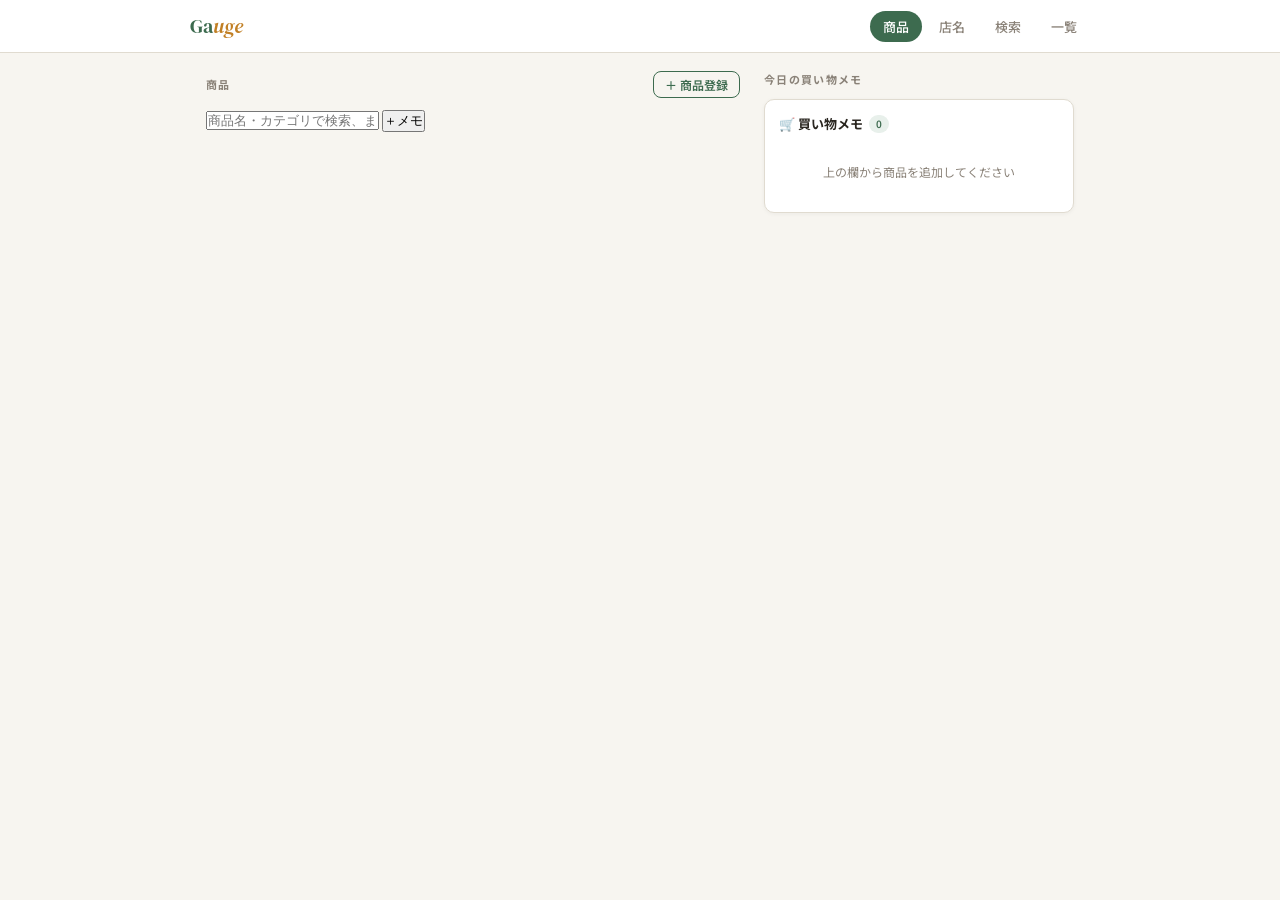
<file: index.html>
<!DOCTYPE html>
<html lang="ja">
<head>
<meta charset="UTF-8">
<meta name="viewport" content="width=device-width, initial-scale=1.0">
<title>Gauge</title>
<link rel="preconnect" href="https://fonts.googleapis.com">
<link href="https://fonts.googleapis.com/css2?family=Noto+Sans+JP:wght@300;400;500;700&family=DM+Serif+Display:ital@0;1&display=swap" rel="stylesheet">
<style>
:root {
  --bg:#f7f5f0; --surface:#fff; --surface2:#f0ede6; --border:#e0dbd0;
  --text:#2a2620; --text-sub:#5a564f; --text-muted:#8a8278;
  --accent:#3d6b4f; --accent-light:#e8f0eb;
  --accent2:#c17f24; --accent2-light:#fdf3e3;
  --danger:#c04040; --star-on:#e8a020;
  --radius:10px; --shadow:0 2px 12px rgba(42,38,32,.08); --shadow-sm:0 1px 4px rgba(42,38,32,.05);
}
*{box-sizing:border-box;margin:0;padding:0}
body{font-family:'Noto Sans JP',sans-serif;background:var(--bg);color:var(--text);min-height:100vh;font-size:14px;line-height:1.6}

/* HEADER */
.app-header{background:var(--surface);border-bottom:1px solid var(--border);position:sticky;top:0;z-index:100;padding:0 16px}
.header-inner{max-width:900px;margin:0 auto;display:flex;align-items:center;justify-content:space-between;height:52px}
.app-logo{font-family:'DM Serif Display',serif;font-size:20px;color:var(--accent)}
.app-logo span{color:var(--accent2);font-style:italic}
nav{display:flex;gap:4px}
.nav-btn{border:none;background:none;padding:6px 13px;border-radius:20px;font-family:'Noto Sans JP',sans-serif;font-size:13px;font-weight:500;color:var(--text-muted);cursor:pointer;transition:all .2s;white-space:nowrap}
.nav-btn:hover{color:var(--accent);background:var(--accent-light)}
.nav-btn.active{background:var(--accent);color:#fff}

/* LAYOUT */
.main{max-width:900px;margin:0 auto;padding:18px 16px 80px}
.page{display:none}.page.active{display:block}
.page-head{display:flex;align-items:center;justify-content:space-between;margin-bottom:10px}
.section-label{font-size:11px;font-weight:700;letter-spacing:.12em;text-transform:uppercase;color:var(--text-muted)}

/* SELECT */
.select-wrap{position:relative;margin-bottom:14px}
.select-wrap select{width:100%;appearance:none;background:var(--surface);border:1.5px solid var(--border);border-radius:var(--radius);padding:11px 38px 11px 14px;font-family:'Noto Sans JP',sans-serif;font-size:14px;color:var(--text);cursor:pointer;box-shadow:var(--shadow-sm);transition:border-color .2s}
.select-wrap select:focus{outline:none;border-color:var(--accent)}
.select-wrap::after{content:'▾';position:absolute;right:13px;top:50%;transform:translateY(-50%);pointer-events:none;color:var(--text-muted);font-size:13px}

/* === 全ページ共通アイテム行 === */
.item-list{display:flex;flex-direction:column;gap:6px;margin-bottom:20px}
.item-row{background:var(--surface);border:1px solid var(--border);border-radius:var(--radius);padding:10px 10px 10px 10px;display:flex;align-items:center;gap:8px;box-shadow:var(--shadow-sm);cursor:pointer;transition:box-shadow .18s,transform .12s;position:relative}
.item-row:hover{box-shadow:var(--shadow);transform:translateY(-1px)}
.item-row:active{transform:translateY(0);opacity:.9}
.item-row.best-row{border-color:var(--accent)}

/* 星 */
.star-btn{background:none;border:none;font-size:15px;cursor:pointer;padding:2px;line-height:1;color:#ccc;transition:color .15s,transform .15s;flex-shrink:0}
.star-btn:hover{transform:scale(1.2)}
.star-btn.on{color:var(--star-on)}

/* 商品情報 */
.item-info{flex:1;min-width:0}
.item-name{font-size:13px;font-weight:500;color:var(--text);line-height:1.35;overflow:hidden;display:-webkit-box;-webkit-line-clamp:2;-webkit-box-orient:vertical;word-break:break-all}
.item-sub{font-size:11px;color:var(--text-muted);margin-top:1px;display:flex;align-items:center;gap:6px;flex-wrap:wrap}
.item-badges{margin-top:2px;display:flex;gap:4px;flex-wrap:wrap}

/* 価格ブロック（右） */
.item-price-block{text-align:right;flex-shrink:0;display:flex;flex-direction:column;align-items:flex-end;gap:1px}
.item-price-main{font-size:16px;font-weight:700;color:var(--text);letter-spacing:-.01em}
.item-price-sub{font-size:11px;color:var(--text-muted)}

/* バッジ */
.best-badge{font-size:10px;font-weight:700;background:var(--accent);color:#fff;padding:1px 6px;border-radius:6px;white-space:nowrap}
.deal-badge{font-size:10px;font-weight:600;background:var(--accent2-light);color:var(--accent2);padding:1px 6px;border-radius:6px;white-space:nowrap}
.cat-badge{font-size:10px;background:var(--surface2);color:var(--text-muted);padding:1px 6px;border-radius:6px}

/* メモ追加ボタン */
.memo-add-btn{background:none;border:1px solid var(--border);border-radius:5px;padding:2px 7px;font-family:'Noto Sans JP',sans-serif;font-size:10px;color:var(--accent);cursor:pointer;flex-shrink:0;transition:background .15s,border-color .15s;white-space:nowrap}
.memo-add-btn:hover{background:var(--accent-light);border-color:var(--accent)}
.memo-add-btn:active{background:var(--accent);color:#fff}

/* 矢印 */
.item-arrow{font-size:13px;color:var(--border);flex-shrink:0}

/* カテゴリ区切り */
.cat-divider{font-size:10px;font-weight:700;letter-spacing:.1em;text-transform:uppercase;color:var(--text-muted);padding:10px 0 4px;border-bottom:1px solid var(--border);margin-bottom:2px}

/* EMPTY */
.empty-state{text-align:center;padding:48px 16px;color:var(--text-muted)}
.empty-state .icon{font-size:30px;margin-bottom:8px}
.empty-state p{font-size:13px}

/* === 商品ページ 2カラム === */
@media(min-width:700px){
  .product-page-layout{display:grid;grid-template-columns:1fr 310px;gap:24px;align-items:start}
  .memo-sticky{position:sticky;top:70px}
}
@media(max-width:699px){
  .product-page-layout{display:block}
  .products-block{margin-bottom:24px}
}

/* 登録ボタン */
.add-product-btn{background:none;border:1.5px solid var(--accent);border-radius:8px;padding:4px 11px;font-family:'Noto Sans JP',sans-serif;font-size:12px;font-weight:600;color:var(--accent);cursor:pointer;transition:background .15s,color .15s;white-space:nowrap}
.add-product-btn:hover{background:var(--accent);color:#fff}

/* === 買い物メモ === */
.memo-section{background:var(--surface);border:1px solid var(--border);border-radius:var(--radius);padding:14px;box-shadow:var(--shadow-sm)}
.memo-header{display:flex;align-items:center;justify-content:space-between;margin-bottom:12px}
.memo-title{font-size:13px;font-weight:700;display:flex;align-items:center;gap:6px}
.memo-count{font-size:10px;background:var(--accent-light);color:var(--accent);padding:1px 7px;border-radius:10px;font-weight:600}
.autocomplete-wrap{position:relative;margin-bottom:10px}
.memo-input-row{display:flex;flex-direction:column;gap:7px}
@media(min-width:480px){.memo-input-row{flex-direction:row}}
.memo-input{flex:1;border:1.5px solid var(--border);border-radius:8px;padding:9px 11px;font-family:'Noto Sans JP',sans-serif;font-size:14px;background:var(--bg);color:var(--text);transition:border-color .2s}
.memo-input:focus{outline:none;border-color:var(--accent)}
.add-btn{background:var(--accent);color:#fff;border:none;border-radius:8px;padding:9px 16px;font-family:'Noto Sans JP',sans-serif;font-size:13px;font-weight:700;cursor:pointer;white-space:nowrap;transition:opacity .2s}
.add-btn:hover{opacity:.88}
.suggestions{position:absolute;top:calc(100% + 4px);left:0;right:0;background:var(--surface);border:1.5px solid var(--accent);border-radius:10px;box-shadow:var(--shadow);z-index:50;max-height:200px;overflow-y:auto;display:none}
.suggestions.open{display:block}
.suggestion-item{padding:8px 13px;cursor:pointer;font-size:13px;border-bottom:1px solid var(--border);display:flex;align-items:center;justify-content:space-between;transition:background .1s}
.suggestion-item:last-child{border-bottom:none}
.suggestion-item:hover{background:var(--accent-light)}
.suggestion-item.new-item{color:var(--accent2);font-weight:600}
.suggestion-store{font-size:11px;color:var(--text-muted)}
.memo-list{display:flex;flex-direction:column;gap:5px}
.memo-item{display:flex;align-items:center;gap:9px;padding:7px 9px;border-radius:7px;background:var(--bg);transition:opacity .2s}
.memo-item.checked{opacity:.45}
.memo-check{width:17px;height:17px;accent-color:var(--accent);cursor:pointer;flex-shrink:0}
.memo-item-body{flex:1;min-width:0}
.memo-item-name{font-size:13px;line-height:1.3}
.memo-item.checked .memo-item-name{text-decoration:line-through;color:var(--text-muted)}
.memo-item-detail{font-size:11px;color:var(--text-muted);display:flex;gap:6px;align-items:center;margin-top:1px}
.memo-item-store{overflow:hidden;text-overflow:ellipsis;white-space:nowrap;max-width:100px}
.memo-item-price{color:var(--text-sub);flex-shrink:0}
.delete-btn{background:none;border:none;cursor:pointer;color:var(--text-muted);font-size:14px;padding:2px 4px;border-radius:4px;transition:color .15s,background .15s;line-height:1;flex-shrink:0}
.delete-btn:hover{color:var(--danger);background:#ffeaea}
/* 合計金額 */
.memo-total{margin-top:10px;padding:8px 10px;border-radius:7px;background:var(--accent-light);display:flex;align-items:center;justify-content:space-between}
.memo-total-label{font-size:11px;font-weight:700;color:var(--accent);letter-spacing:.06em}
.memo-total-amount{font-size:15px;font-weight:700;color:var(--accent)}
.memo-total-unknown{font-size:10px;color:var(--text-muted);margin-left:4px;font-weight:400}
.suggestions::-webkit-scrollbar{width:5px}
.suggestions::-webkit-scrollbar-thumb{background:var(--border);border-radius:3px}

/* 検索 */
.search-wrap{position:relative;margin-bottom:14px}
.search-icon{position:absolute;left:13px;top:50%;transform:translateY(-50%);color:var(--text-muted);font-size:14px;pointer-events:none}
.search-input{width:100%;border:1.5px solid var(--border);border-radius:var(--radius);padding:11px 13px 11px 36px;font-family:'Noto Sans JP',sans-serif;font-size:14px;background:var(--surface);color:var(--text);box-shadow:var(--shadow-sm);transition:border-color .2s}
.search-input:focus{outline:none;border-color:var(--accent)}

/* === MODAL === */
.modal-overlay{display:none;position:fixed;inset:0;background:rgba(42,38,32,.45);z-index:200;align-items:flex-end;justify-content:center}
.modal-overlay.open{display:flex}
.modal-sheet{background:var(--surface);border-radius:20px 20px 0 0;width:100%;max-width:560px;max-height:88vh;overflow-y:auto;padding:0 0 32px;animation:slideUp .22s ease}
@keyframes slideUp{from{transform:translateY(36px);opacity:0}to{transform:translateY(0);opacity:1}}
.modal-handle{width:34px;height:4px;background:var(--border);border-radius:2px;margin:11px auto 14px}
.modal-header{padding:0 18px 11px;border-bottom:1px solid var(--border);display:flex;align-items:center;justify-content:space-between}
.modal-title{font-size:14px;font-weight:700}
.modal-close{background:none;border:none;font-size:18px;color:var(--text-muted);cursor:pointer;padding:4px 7px;border-radius:6px;transition:background .15s}
.modal-close:hover{background:var(--surface2)}
.modal-body{padding:14px 18px}
.modal-badge-row{display:flex;gap:5px;margin-bottom:12px;flex-wrap:wrap}
/* 詳細グリッド */
.modal-detail-grid{display:grid;grid-template-columns:auto 1fr;gap:0;margin-bottom:4px}
.mdg-label{font-size:11px;font-weight:700;color:var(--text-muted);letter-spacing:.06em;padding:7px 14px 7px 0;border-bottom:1px solid var(--border);white-space:nowrap}
.mdg-value{font-size:14px;padding:7px 0;border-bottom:1px solid var(--border)}
.mdg-price{font-size:20px;font-weight:700;color:var(--text)}
.modal-actions{padding:14px 18px 0;display:flex;gap:9px}
.btn-edit{flex:1;background:var(--accent);color:#fff;border:none;border-radius:10px;padding:11px;font-family:'Noto Sans JP',sans-serif;font-size:13px;font-weight:700;cursor:pointer;transition:opacity .2s}
.btn-edit:hover{opacity:.88}
.btn-delete{background:none;border:1.5px solid var(--border);border-radius:10px;padding:11px 14px;font-family:'Noto Sans JP',sans-serif;font-size:12px;color:var(--danger);cursor:pointer;transition:border-color .2s,background .2s}
.btn-delete:hover{border-color:var(--danger);background:#fff0f0}
/* 編集 */
.edit-panel{display:none;padding:0 18px}
.edit-panel.open{display:block}
.edit-field{margin-bottom:11px}
.edit-label{font-size:11px;font-weight:700;color:var(--text-muted);letter-spacing:.06em;margin-bottom:4px;display:block}
.edit-input{width:100%;border:1.5px solid var(--border);border-radius:8px;padding:8px 11px;font-family:'Noto Sans JP',sans-serif;font-size:14px;color:var(--text);background:var(--bg);transition:border-color .2s}
.edit-input:focus{outline:none;border-color:var(--accent)}
.edit-input-row{display:flex;gap:7px}
.edit-input-row .edit-input{flex:1}
.edit-input-unit{width:60px;border:1.5px solid var(--border);border-radius:8px;padding:8px 9px;font-family:'Noto Sans JP',sans-serif;font-size:14px;color:var(--text);background:var(--bg)}
.edit-btn-row{display:flex;gap:7px;margin-top:14px}
.btn-save{flex:1;background:var(--accent);color:#fff;border:none;border-radius:10px;padding:10px;font-family:'Noto Sans JP',sans-serif;font-size:13px;font-weight:700;cursor:pointer;transition:opacity .2s}
.btn-save:hover{opacity:.88}
.btn-cancel-edit{background:none;border:1.5px solid var(--border);border-radius:10px;padding:10px 14px;font-family:'Noto Sans JP',sans-serif;font-size:12px;color:var(--text-muted);cursor:pointer;transition:border-color .2s}
.btn-cancel-edit:hover{border-color:var(--accent);color:var(--accent)}
/* 登録モーダル */
.add-modal-overlay{display:none;position:fixed;inset:0;background:rgba(42,38,32,.45);z-index:300;align-items:flex-end;justify-content:center}
.add-modal-overlay.open{display:flex}
.add-modal-sheet{background:var(--surface);border-radius:20px 20px 0 0;width:100%;max-width:560px;max-height:88vh;overflow-y:auto;padding:0 0 32px;animation:slideUp .22s ease}
.add-modal-handle{width:34px;height:4px;background:var(--border);border-radius:2px;margin:11px auto 14px}
.add-modal-header{padding:0 18px 11px;border-bottom:1px solid var(--border);display:flex;align-items:center;justify-content:space-between}
.add-modal-body{padding:14px 18px 0}
.add-btn-row{display:flex;gap:7px;margin-top:14px}
</style>
</head>
<body>

<header class="app-header">
  <div class="header-inner">
    <div class="app-logo">Ga<span>uge</span></div>
    <nav>
      <button class="nav-btn active" onclick="showPage('products')">商品</button>
      <button class="nav-btn" onclick="showPage('stores')">店名</button>
      <button class="nav-btn" onclick="showPage('search')">検索</button>
      <button class="nav-btn" onclick="showPage('all')">一覧</button>
    </nav>
  </div>
</header>

<main class="main">

  <!-- 商品ページ -->
  <div class="page active" id="page-products">
    <div class="product-page-layout">
      <div class="products-block">
        <div class="page-head">
          <div class="section-label">商品</div>
          <button class="add-product-btn" onclick="openAddModal()">＋ 商品登録</button>
        </div>
        <!-- ★ 一本化入力欄 -->
        <div class="product-search-wrap" id="product-search-wrap">
          <div class="product-search-inner">
            <input
              type="text"
              class="product-search-input"
              id="product-search-input"
              placeholder="商品名・カテゴリで検索、またはメモに追加…"
              autocomplete="off"
              oninput="onProductSearch()"
              onfocus="onProductSearchFocus()"
              onkeydown="onProductSearchKeydown(event)"
            >
            <button class="memo-quick-btn" onclick="addSearchInputToMemo()" title="入力中の文字をメモへ追加">＋メモ</button>
          </div>
          <div class="product-suggestions" id="product-suggestions"></div>
        </div>
        <!-- 選択中カテゴリ表示 -->
        <div class="product-selected-cat" id="product-selected-cat" style="display:none">
          <span id="product-selected-cat-label"></span>
          <button class="cat-clear-btn" onclick="clearProductSelection()">✕ クリア</button>
        </div>
        <div id="product-comparison"></div>
      </div>
      <div class="memo-sticky">
        <div class="section-label" style="margin-bottom:10px">今日の買い物メモ</div>
        <div class="memo-section">
          <div class="memo-header">
            <div class="memo-title">🛒 買い物メモ <span class="memo-count" id="memo-count">0</span></div>
          </div>
          <div class="memo-list" id="memo-list"></div>
        </div>
      </div>
    </div>
  </div>

  <!-- 店名ページ -->
  <div class="page" id="page-stores">
    <div class="section-label" style="margin-bottom:10px">店名</div>
    <div class="select-wrap">
      <select id="store-select" onchange="renderStoreProducts()">
        <option value="">店名を選択してください</option>
      </select>
    </div>
    <div id="store-products"></div>
  </div>

  <!-- 検索ページ -->
  <div class="page" id="page-search">
    <div class="section-label" style="margin-bottom:10px">検索</div>
    <div class="search-wrap">
      <span class="search-icon">🔍</span>
      <input type="text" class="search-input" placeholder="商品名・店名・カテゴリ・メモで検索…" oninput="renderSearch(this.value)">
    </div>
    <div id="search-results"></div>
  </div>

  <!-- 一覧ページ -->
  <div class="page" id="page-all">
    <div class="section-label" style="margin-bottom:10px">商品一覧</div>
    <div id="all-products"></div>
  </div>

</main>

<!-- 詳細/編集モーダル -->
<div class="modal-overlay" id="modal-overlay" onclick="if(event.target===this)closeModal()">
  <div class="modal-sheet">
    <div class="modal-handle"></div>
    <div id="modal-detail">
      <div class="modal-header">
        <div class="modal-title" id="modal-name"></div>
        <button class="modal-close" onclick="closeModal()">✕</button>
      </div>
      <div class="modal-body">
        <div class="modal-badge-row" id="modal-badges"></div>
        <div class="modal-detail-grid" id="modal-grid"></div>
      </div>
      <div class="modal-actions">
        <button class="btn-edit" onclick="openEditPanel()">✏️ 編集</button>
        <button class="btn-delete" onclick="deleteItem()">削除</button>
      </div>
    </div>
    <div class="edit-panel" id="edit-panel">
      <div class="modal-header" style="margin-bottom:0">
        <div class="modal-title">編集</div>
        <button class="modal-close" onclick="closeModal()">✕</button>
      </div>
      <div style="height:12px"></div>
      <div class="edit-field"><label class="edit-label">商品名</label><input type="text" class="edit-input" id="edit-name"></div>
      <div class="edit-field"><label class="edit-label">カテゴリ</label><input type="text" class="edit-input" id="edit-cat"></div>
      <div class="edit-field"><label class="edit-label">店名</label><input type="text" class="edit-input" id="edit-store"></div>
      <div class="edit-field"><label class="edit-label">価格（円）</label><input type="number" class="edit-input" id="edit-price"></div>
      <div class="edit-field">
        <label class="edit-label">量・単位</label>
        <div class="edit-input-row">
          <input type="number" class="edit-input" id="edit-amount" placeholder="例: 250">
          <input type="text" class="edit-input-unit" id="edit-unit" placeholder="g">
        </div>
      </div>
      <div class="edit-field"><label class="edit-label">メモ</label><input type="text" class="edit-input" id="edit-memo" placeholder="任意"></div>
      <div class="edit-btn-row">
        <button class="btn-save" onclick="saveEdit()">✔ 更新</button>
        <button class="btn-cancel-edit" onclick="cancelEdit()">キャンセル</button>
      </div>
      <div style="height:8px"></div>
    </div>
  </div>
</div>

<!-- 商品登録モーダル -->
<div class="add-modal-overlay" id="add-modal-overlay" onclick="if(event.target===this)closeAddModal()">
  <div class="add-modal-sheet">
    <div class="add-modal-handle"></div>
    <div class="add-modal-header">
      <div class="modal-title">＋ 商品登録</div>
      <button class="modal-close" onclick="closeAddModal()">✕</button>
    </div>
    <div class="add-modal-body">
      <div class="edit-field"><label class="edit-label">商品名 <span style="color:var(--danger)">*</span></label><input type="text" class="edit-input" id="add-name" placeholder="例: 国産木綿豆腐"></div>
      <div class="edit-field"><label class="edit-label">カテゴリ <span style="color:var(--danger)">*</span></label><input type="text" class="edit-input" id="add-cat" placeholder="例: 豆腐" list="cat-list"><datalist id="cat-list"></datalist></div>
      <div class="edit-field"><label class="edit-label">店名 <span style="color:var(--danger)">*</span></label><input type="text" class="edit-input" id="add-store" placeholder="例: マックスバリュ" list="store-list"><datalist id="store-list"></datalist></div>
      <div class="edit-field"><label class="edit-label">価格（円） <span style="color:var(--danger)">*</span></label><input type="number" class="edit-input" id="add-price" placeholder="例: 88"></div>
      <div class="edit-field">
        <label class="edit-label">量・単位</label>
        <div class="edit-input-row">
          <input type="number" class="edit-input" id="add-amount" placeholder="例: 450">
          <input type="text" class="edit-input-unit" id="add-unit" placeholder="g">
        </div>
      </div>
      <div class="edit-field"><label class="edit-label">メモ</label><input type="text" class="edit-input" id="add-memo" placeholder="任意"></div>
      <div class="add-btn-row">
        <button class="btn-save" onclick="saveNewProduct()">✔ 登録</button>
        <button class="btn-cancel-edit" onclick="closeAddModal()">キャンセル</button>
      </div>
      <div style="height:8px"></div>
    </div>
  </div>
</div>

<script>
// =====================
// DATA（最新72件）
// =====================
const rawData = [
  {fav:true, name:"五目野菜炒めセット",store:"セブン",cat:"カット野菜",price:128,amount:260,unit:"g",memo:"少し量が多い"},
  {fav:false,name:"ニラもやし炒め",store:"ファミマ",cat:"カット野菜",price:116,amount:225,unit:"g",memo:"ポイントがたまる"},
  {fav:false,name:"まいたけ",store:"マックスバリュ",cat:"きのこ",price:82,amount:1,unit:"個",memo:""},
  {fav:true, name:"北海道産ゆきほまれ 絹豆腐",store:"マックスバリュ",cat:"豆腐",price:117,amount:450,unit:"g",memo:""},
  {fav:false,name:"国産木綿豆腐",store:"セブン",cat:"豆腐",price:128,amount:450,unit:"g",memo:""},
  {fav:false,name:"カナダorアメリカ産 木綿豆腐",store:"マックスバリュ",cat:"豆腐",price:88,amount:450,unit:"g",memo:""},
  {fav:false,name:"カナダorアメリカ産 木綿豆腐",store:"ファミマ",cat:"豆腐",price:128,amount:450,unit:"g",memo:""},
  {fav:false,name:"卵",store:"マックスバリュ",cat:"卵",price:258,amount:10,unit:"個",memo:""},
  {fav:false,name:"チェダースライスチーズ 12枚",store:"マックスバリュ",cat:"チーズ",price:279,amount:12,unit:"個",memo:""},
  {fav:false,name:"小岩井 生乳100%ヨーグルト",store:"マックスバリュ",cat:"ヨーグルト",price:300,amount:400,unit:"g",memo:""},
  {fav:false,name:"ママー 早ゆでスパ1.6mm",store:"マックスバリュ",cat:"パスタ",price:322,amount:500,unit:"g",memo:""},
  {fav:true, name:"そば",store:"マックスバリュ",cat:"そば",price:246,amount:400,unit:"g",memo:""},
  {fav:false,name:"そば",store:"ファミマ",cat:"そば",price:248,amount:300,unit:"g",memo:""},
  {fav:false,name:"麵上手 名古屋風きしめん 2袋",store:"マックスバリュ",cat:"きしめん",price:192,amount:2,unit:"個",memo:""},
  {fav:true, name:"玄米 新潟県産こしいぶき 2kg 令和7年産",store:"Amazon",cat:"米",price:1609,amount:2000,unit:"g",memo:""},
  {fav:false,name:"パールライス 秋田県産 玄米 あきたこまち 2kg",store:"Amazon",cat:"米",price:1757,amount:2000,unit:"g",memo:""},
  {fav:false,name:"パールライス 新潟県産 玄米 コシヒカリ 2kg",store:"Amazon",cat:"米",price:1891,amount:2000,unit:"g",memo:""},
  {fav:false,name:"ミツハシ 【玄米】 美食玄米 900g ( 岩手県産 ひとめぼれ 使用 )",store:"Amazon",cat:"米",price:1300,amount:900,unit:"g",memo:""},
  {fav:true, name:"もち",store:"マックスバリュ",cat:"米",price:645,amount:700,unit:"g",memo:""},
  {fav:true, name:"素焼きミックスナッツ",store:"ファミマ",cat:"ナッツ",price:398,amount:70,unit:"g",memo:""},
  {fav:false,name:"ナチュラルナッツ 個包装 7袋",store:"スギ薬局",cat:"ナッツ",price:429,amount:70,unit:"g",memo:""},
  {fav:false,name:"すりごま",store:"スギ薬局",cat:"ごま",price:127,amount:55,unit:"g",memo:""},
  {fav:true, name:"あおさ",store:"スギ薬局",cat:"海藻類",price:127,amount:8,unit:"g",memo:""},
  {fav:false,name:"三重県産あおさのり",store:"マックスバリュ",cat:"海藻類",price:429,amount:15,unit:"g",memo:""},
  {fav:false,name:"ママー パスタキッチン カルボナーラ",store:"マックスバリュ",cat:"パスタソース",price:158,amount:1,unit:"袋",memo:"湯せん"},
  {fav:false,name:"コロッケ（小）2個",store:"マックスバリュ",cat:"惣菜",price:128,amount:2,unit:"個",memo:""},
  {fav:false,name:"牛乳と卵のエクレア",store:"マックスバリュ",cat:"チルド菓子",price:88,amount:55,unit:"g",memo:""},
  {fav:false,name:"シュークリーム",store:"スギ薬局",cat:"チルド菓子",price:105,amount:1,unit:"個",memo:""},
  {fav:true, name:"ネスカフェ ゴールドブレンド カフェインレス(40杯分) 瓶",store:"Amazon",cat:"カフェインレスコーヒー",price:1219,amount:80,unit:"g",memo:""},
  {fav:false,name:"ネスカフェ ゴールドブレンド カフェインレス(40杯分) 瓶",store:"スギ薬局",cat:"カフェインレスコーヒー",price:1382,amount:80,unit:"g",memo:""},
  {fav:true, name:"ネスカフェ ゴールドブレンド カフェインレス スティック 14P(2g/P)",store:"スギ薬局",cat:"カフェインレスコーヒー",price:527,amount:14,unit:"個",memo:""},
  {fav:false,name:"ネスカフェ ゴールドブレンド カフェインレス スティック 14P(2g/P) ×2箱",store:"Amazon",cat:"カフェインレスコーヒー",price:1188,amount:28,unit:"個",memo:""},
  {fav:true, name:"ネスレ ふわラテ 香るミルクティー 26P",store:"Amazon",cat:"スティック飲料",price:519,amount:26,unit:"本",memo:""},
  {fav:false,name:"ネスレ ふわラテ 香るミルクティー 26P",store:"スギ薬局",cat:"スティック飲料",price:537,amount:26,unit:"本",memo:""},
  {fav:true, name:"ネスレ ふわラテ ミルクココア 20P",store:"マックスバリュ",cat:"スティック飲料",price:516,amount:20,unit:"本",memo:""},
  {fav:false,name:"ネスレ ふわラテ ミルクココア 20P",store:"スギ薬局",cat:"スティック飲料",price:537,amount:20,unit:"本",memo:""},
  {fav:true, name:"ネスカフェ ふわラテ ほっこりカフェインレス 20P",store:"スギ薬局",cat:"スティック飲料",price:537,amount:20,unit:"本",memo:""},
  {fav:true, name:"七味唐辛子",store:"Can★Do",cat:"調味料",price:108,amount:15,unit:"g",memo:""},
  {fav:false,name:"七味唐辛子",store:"スギ薬局",cat:"調味料",price:159,amount:15,unit:"g",memo:""},
  {fav:true, name:"DHC 亜鉛 60日 60粒 3袋セット",store:"Amazon",cat:"サプリ",price:1340,amount:180,unit:"個",memo:""},
  {fav:false,name:"DHC 亜鉛 60日 60粒",store:"コクミン薬局",cat:"サプリ",price:507,amount:60,unit:"個",memo:""},
  {fav:true, name:"マツキヨ葉酸サプリ",store:"マツキヨ",cat:"サプリ",price:430,amount:90,unit:"個",memo:""},
  {fav:true, name:"ココナッツサブレ",store:"コクミン薬局",cat:"お菓子",price:137,amount:16,unit:"個",memo:""},
  {fav:false,name:"ココナッツサブレ",store:"マックスバリュ",cat:"お菓子",price:149,amount:16,unit:"個",memo:""},
  {fav:true, name:"レモンパック",store:"ダイコクドラッグ",cat:"お菓子",price:159,amount:16,unit:"個",memo:""},
  {fav:true, name:"チョイス",store:"コクミン薬局",cat:"お菓子",price:170,amount:14,unit:"個",memo:""},
  {fav:true, name:"マカダミアチョコ",store:"コクミン薬局",cat:"お菓子",price:257,amount:9,unit:"個",memo:""},
  {fav:false,name:"マカダミアチョコ",store:"マックスバリュ",cat:"お菓子",price:300,amount:9,unit:"個",memo:""},
  {fav:false,name:"厚切りポテトピザ",store:"マックスバリュ",cat:"ポテトチップス",price:117,amount:60,unit:"g",memo:""},
  {fav:true, name:"サッポロポテトバーベQ",store:"コクミン薬局",cat:"お菓子",price:117,amount:72,unit:"g",memo:""},
  {fav:false,name:"クリスプチョコ",store:"コクミン薬局",cat:"お菓子",price:203,amount:1,unit:"個",memo:""},
  {fav:false,name:"カインズ UVスプレー SPF50+ PA++++ 250g",store:"カインズ",cat:"日焼け止め",price:980,amount:250,unit:"g",memo:"手で塗らなくていい"},
  {fav:true, name:"SKIN AQUA トーンアップ 日焼け止め ラベンダー SPF50+",store:"Amazon",cat:"日焼け止め",price:600,amount:80,unit:"ml",memo:"香りがいい"},
  {fav:false,name:"セザンヌ 皮脂テカリ防止下地 ライトブルー",store:"Amazon",cat:"日焼け止め",price:660,amount:30,unit:"ml",memo:""},
  {fav:false,name:"UZU アイオープニングライナー ブラウンブラック",store:"Amazon",cat:"アイライナー",price:1100,amount:1,unit:"本",memo:"出にくい時がある"},
  {fav:true, name:"KATE スーパーシャープライナーEX4.0 BK-1 セット",store:"マツキヨ",cat:"アイライナー",price:1430,amount:1,unit:"本",memo:"細く書きやすい"},
  {fav:false,name:"KATE(ケイト) スーパーシャープライナーEX4.0 BK-1",store:"Amazon",cat:"アイライナー",price:1430,amount:1,unit:"本",memo:"インクが出すぎるときがある"},
  {fav:false,name:"セザンヌ グロウコートマスカラ 01 シアーブラック",store:"Amazon",cat:"マスカラ",price:660,amount:1,unit:"本",memo:""},
  {fav:false,name:"MAYBELLINE マスカラ ラッシュニスタ N 01 ブラック",store:"Amazon",cat:"マスカラ",price:1370,amount:1,unit:"本",memo:""},
  {fav:false,name:"Milk Touch マスカラ ブラック お湯落ち",store:"Amazon",cat:"マスカラ",price:1628,amount:1,unit:"本",memo:"下睫毛にとても良い。少しダマになりやすい。"},
  {fav:false,name:"rom&nd HAN ALL BROW CARA(02 マイルドウッディー)",store:"Amazon",cat:"眉マスカラ",price:1210,amount:1,unit:"本",memo:""},
  {fav:false,name:"ヴァセリン アドバンスドリペア ボディローション 600ml",store:"Amazon",cat:"ボディローション",price:1339,amount:600,unit:"ml",memo:""},
  {fav:false,name:"ヴァセリン アドバンスドリペア ボディローション 400ml",store:"Amazon",cat:"ボディローション",price:918,amount:400,unit:"ml",memo:""},
  {fav:false,name:"Dr.Scholl 靴専用 瞬間消臭×抗菌・防カビ 48時間消臭効果持続",store:"Amazon",cat:"靴スプレー",price:745,amount:150,unit:"ml",memo:""},
  {fav:true, name:"ナプキン 16個入り",store:"スギ薬局",cat:"生理用品",price:437,amount:16,unit:"個",memo:""},
  {fav:false,name:"ナプキン 16個入り",store:"マツキヨ",cat:"生理用品",price:570,amount:16,unit:"個",memo:""},
  {fav:false,name:"キレイスタイル おりものシート",store:"マツキヨ",cat:"おりものシート",price:283,amount:72,unit:"個",memo:""},
  {fav:true, name:"目薬",store:"コクミン薬局",cat:"目薬",price:217,amount:1,unit:"個",memo:""},
  {fav:true, name:"サロンドプロ 無香料 早染めクリーム 6",store:"Amazon",cat:"カラー剤",price:578,amount:1,unit:"個",memo:""},
  {fav:false,name:"サロンドプロ 無香料 早染めクリーム 6",store:"ダイコクドラッグ",cat:"カラー剤",price:636,amount:1,unit:"個",memo:""},
  {fav:false,name:"ヘアカット・ヘアカラー・白髪染め",store:"little×RINNE",cat:"美容",price:7900,amount:1,unit:"回",memo:""},
  {fav:false,name:"フット ネイルケア フットバス＋角質除去＋保湿トリートメント",store:"リッシュ トロワ",cat:"美容",price:2200,amount:1,unit:"回",memo:""},
];

// =====================
// HELPERS
// =====================
function calcUnitPrice(d){
  if(d.price==null||!d.amount||d.amount===0)return null;
  return d.price/d.amount;
}
rawData.forEach(d=>{d.unitPrice=calcUnitPrice(d);});
function fmtUP(d){const up=d.unitPrice;if(!up)return null;if(['g','ml'].includes(d.unit))return(up*100).toFixed(1)+'円/100'+d.unit;return up.toFixed(1)+'円/'+d.unit;}
function fmtAmt(d){return d.amount+d.unit;}
function esc(s){return String(s).replace(/'/g,"\'");}
function getMinMax(cat){const items=rawData.filter(x=>x.cat===cat&&x.unitPrice!=null);if(!items.length)return{minUP:null,maxUP:null};return{minUP:Math.min(...items.map(x=>x.unitPrice)),maxUP:Math.max(...items.map(x=>x.unitPrice))};}

// =====================
// ★ お気に入り共通
// =====================
function toggleFavByKey(name,store){
  rawData.filter(x=>x.name===name&&x.store===store).forEach(x=>{x.fav=!x.fav;});
  refreshCurrentPage();
}
function refreshCurrentPage(){
  const id=document.querySelector('.page.active').id;
  if(id==='page-products')renderProductComparison();
  if(id==='page-stores')renderStoreProducts();
  if(id==='page-all')renderAllProducts();
}

// =====================
// 全ページ共通カード
// =====================
function buildRow(d,mode,minUP,maxUP){
  const isBest=d.unitPrice!=null&&d.unitPrice===minUP&&minUP!==maxUP;
  const dealPct=(isBest&&maxUP)?Math.round((1-minUP/maxUP)*100):0;
  const up=fmtUP(d);
  let badges='';
  if(isBest)badges+=`<span class="best-badge">✦ 最安</span>`;
  if(dealPct>0)badges+=`<span class="deal-badge">▼${dealPct}%</span>`;
  let sub=`<span>${d.store}</span>`;
  if(up)sub+=`<span>${up}</span>`;
  if(d.memo)sub+=`<span style="color:var(--accent2)">📝</span>`;
  const memoBtn=mode==='product'
    ?`<button class="memo-add-btn" onclick="event.stopPropagation();addMemoItem('${esc(d.name)}','${esc(d.store)}',${d.price??'null'})" title="買い物メモへ追加">＋</button>`
    :'';
  return `<div class="item-row${isBest?' best-row':''}" onclick="openModal('${esc(d.name)}','${esc(d.store)}')">
    <button class="star-btn${d.fav?' on':''}" onclick="event.stopPropagation();toggleFavByKey('${esc(d.name)}','${esc(d.store)}')" title="お気に入り">${d.fav?'★':'☆'}</button>
    <div class="item-info">
      <div class="item-name">${d.name}</div>
      <div class="item-sub">${sub}</div>
      ${badges?`<div class="item-badges">${badges}</div>`:''}
    </div>
    <div class="item-price-block">
      <div class="item-price-main">${d.price!=null?d.price:'—'}<span style="font-size:11px;font-weight:400;color:var(--text-muted)">${d.price!=null?'円':''}</span></div>
      <div class="item-price-sub">${fmtAmt(d)}</div>
    </div>
    ${memoBtn}
    <span class="item-arrow">›</span>
  </div>`;
}

// =====================
// 商品ページ：一本化入力欄
// =====================
let psIdx=-1;
let currentCat=null;

function onProductSearchFocus(){
  showProductSuggestions(document.getElementById('product-search-input').value.trim());
}
function onProductSearch(){
  const q=document.getElementById('product-search-input').value.trim();
  showProductSuggestions(q);
  if(!q)clearProductSelection();
}

function showProductSuggestions(q){
  const box=document.getElementById('product-suggestions');
  const catSet=new Set(),nameSet=new Set();
  let catItems=[],nameItems=[];
  rawData.forEach(d=>{
    const mC=!q||d.cat.includes(q);
    const mN=!q||d.name.includes(q)||d.cat.includes(q);
    if(mC&&!catSet.has(d.cat)){catSet.add(d.cat);catItems.push(d);}
    if(mN&&!nameSet.has(d.name)){nameSet.add(d.name);nameItems.push(d);}
  });
  if(!q){catItems=catItems.slice(0,20);nameItems=[];}
  else{catItems=catItems.slice(0,5);nameItems=nameItems.slice(0,8);}

  let html='';
  if(catItems.length){
    if(q)html+=`<div class="ps-hint">カテゴリ</div>`;
    html+=catItems.map(d=>`<div class="ps-item" onclick="selectProductCat('${esc(d.cat)}')">`+
      `<span class="ps-item-name">${d.cat}</span>`+
      `<span class="ps-item-meta">${rawData.filter(x=>x.cat===d.cat).length}件</span></div>`).join('');
  }
  if(q&&nameItems.length){
    html+=`<div class="ps-hint">商品名</div>`;
    html+=nameItems.map(d=>`<div class="ps-item" onclick="selectProductName('${esc(d.name)}','${esc(d.store)}',${d.price??'null'})">`+
      `<span class="ps-item-name">${d.name}</span>`+
      `<span class="ps-item-meta">${d.store}${d.price!=null?' · '+d.price+'円':''}</span></div>`).join('');
  }
  if(q){
    html+=`<div class="ps-item" onclick="addFreeInputToMemo('${esc(q)}')">`+
      `<span class="ps-item-free">＋「${q}」を買い物メモへ追加</span></div>`;
  }
  if(!html)html='<div class="ps-hint">候補が見つかりません</div>';
  box.innerHTML=html;
  box.classList.add('open');
  psIdx=-1;
}

function selectProductCat(cat){
  currentCat=cat;
  document.getElementById('product-search-input').value='';
  document.getElementById('product-suggestions').classList.remove('open');
  document.getElementById('product-selected-cat-label').textContent=cat+' の比較';
  document.getElementById('product-selected-cat').style.display='flex';
  renderProductComparison();
}

function selectProductName(name,store,price){
  const hit=rawData.find(d=>d.name===name&&d.store===store);
  document.getElementById('product-search-input').value='';
  document.getElementById('product-suggestions').classList.remove('open');
  if(hit){
    currentCat=hit.cat;
    document.getElementById('product-selected-cat-label').textContent=hit.cat+' の比較';
    document.getElementById('product-selected-cat').style.display='flex';
    renderProductComparison();
  }
  addMemoItem(name,store,price);
}

function addFreeInputToMemo(text){
  document.getElementById('product-search-input').value='';
  document.getElementById('product-suggestions').classList.remove('open');
  addMemoItem(text,null,null);
}

function addSearchInputToMemo(){
  const val=document.getElementById('product-search-input').value.trim();
  if(!val)return;
  const hit=rawData.find(d=>d.name===val);
  addMemoItem(val,hit?hit.store:null,hit?hit.price:null);
  document.getElementById('product-search-input').value='';
  document.getElementById('product-suggestions').classList.remove('open');
}

function onProductSearchKeydown(e){
  const box=document.getElementById('product-suggestions');
  const items=box.querySelectorAll('.ps-item');
  if(e.key==='ArrowDown'){e.preventDefault();psIdx=Math.min(psIdx+1,items.length-1);items.forEach((el,i)=>el.classList.toggle('focused',i===psIdx));box.classList.add('open');}
  else if(e.key==='ArrowUp'){e.preventDefault();psIdx=Math.max(psIdx-1,0);items.forEach((el,i)=>el.classList.toggle('focused',i===psIdx));}
  else if(e.key==='Enter'){e.preventDefault();if(psIdx>=0&&items[psIdx])items[psIdx].click();else addSearchInputToMemo();}
  else if(e.key==='Escape'){box.classList.remove('open');}
}

document.addEventListener('click',e=>{
  if(!e.target.closest('#product-search-wrap'))
    document.getElementById('product-suggestions').classList.remove('open');
});

function clearProductSelection(){
  currentCat=null;
  document.getElementById('product-selected-cat').style.display='none';
  document.getElementById('product-comparison').innerHTML='';
}

function renderProductComparison(){
  const el=document.getElementById('product-comparison');
  if(!currentCat){el.innerHTML='';return;}
  const items=rawData.filter(d=>d.cat===currentCat);
  if(!items.length){el.innerHTML='<div class="empty-state"><div class="icon">📭</div><p>該当商品なし</p></div>';return;}
  const{minUP,maxUP}=getMinMax(currentCat);
  const sorted=[...items].sort((a,b)=>{if(a.unitPrice==null)return 1;if(b.unitPrice==null)return -1;return a.unitPrice-b.unitPrice;});
  el.innerHTML=`<div class="item-list">${sorted.map(d=>buildRow(d,'product',minUP,maxUP)).join('')}</div>`;
}

// =====================
// 店名ページ
// =====================
function initStoreSelect(){
  const sel=document.getElementById('store-select');
  if(sel.options.length>1)return;
  [...new Set(rawData.map(d=>d.store))].sort().forEach(s=>{const o=document.createElement('option');o.value=s;o.textContent=s;sel.appendChild(o);});
}
function renderStoreProducts(){
  const store=document.getElementById('store-select').value;
  const el=document.getElementById('store-products');
  if(!store){el.innerHTML='';return;}
  const items=rawData.filter(d=>d.store===store).sort((a,b)=>a.cat.localeCompare(b.cat,'ja')||(a.price??0)-(b.price??0));
  if(!items.length){el.innerHTML='<div class="empty-state"><div class="icon">📭</div><p>商品なし</p></div>';return;}
  let html='<div class="item-list">',lastCat=null;
  items.forEach(d=>{if(d.cat!==lastCat){html+=`<div class="cat-divider">${d.cat}</div>`;lastCat=d.cat;}const{minUP,maxUP}=getMinMax(d.cat);html+=buildRow(d,'other',minUP,maxUP);});
  el.innerHTML=html+'</div>';
}

// =====================
// 検索ページ
// =====================
function renderSearch(query){
  const el=document.getElementById('search-results');
  const q=query.trim().toLowerCase();
  if(!q){el.innerHTML='';return;}
  const results=rawData.filter(d=>d.name.toLowerCase().includes(q)||d.store.toLowerCase().includes(q)||d.cat.toLowerCase().includes(q)||(d.memo&&d.memo.toLowerCase().includes(q))).sort((a,b)=>a.cat.localeCompare(b.cat,'ja')||(a.price??0)-(b.price??0));
  if(!results.length){el.innerHTML=`<div class="empty-state"><div class="icon">🔍</div><p>「${query}」は見つかりません</p></div>`;return;}
  let html='<div class="item-list">',lastCat=null;
  results.forEach(d=>{if(d.cat!==lastCat){html+=`<div class="cat-divider">${d.cat}</div>`;lastCat=d.cat;}const{minUP,maxUP}=getMinMax(d.cat);html+=buildRow(d,'other',minUP,maxUP);});
  el.innerHTML=html+'</div>';
}

// =====================
// 一覧ページ
// =====================
function renderAllProducts(){
  const el=document.getElementById('all-products');
  const sorted=[...rawData].sort((a,b)=>a.cat.localeCompare(b.cat,'ja')||(a.price??0)-(b.price??0));
  let html='<div class="item-list">',lastCat=null;
  sorted.forEach(d=>{if(d.cat!==lastCat){html+=`<div class="cat-divider">${d.cat}</div>`;lastCat=d.cat;}const{minUP,maxUP}=getMinMax(d.cat);html+=buildRow(d,'other',minUP,maxUP);});
  el.innerHTML=html+'</div>';
}

// =====================
// ページ切替
// =====================
function showPage(name){
  document.querySelectorAll('.page').forEach(p=>p.classList.remove('active'));
  document.querySelectorAll('.nav-btn').forEach(b=>b.classList.remove('active'));
  document.getElementById('page-'+name).classList.add('active');
  document.querySelectorAll('.nav-btn')[{products:0,stores:1,search:2,all:3}[name]].classList.add('active');
  if(name==='stores')initStoreSelect();
  if(name==='all')renderAllProducts();
}

// =====================
// 詳細モーダル
// =====================
let modalItem=null;
function openModal(name,store){
  const d=rawData.find(x=>x.name===name&&x.store===store);
  if(!d)return;
  modalItem=d;
  document.getElementById('modal-name').textContent=d.name;
  const{minUP}=getMinMax(d.cat);
  const catCnt=rawData.filter(x=>x.cat===d.cat&&x.unitPrice!=null).length;
  const isBest=d.unitPrice!=null&&d.unitPrice===minUP&&catCnt>1;
  let badges=`<span class="cat-badge">${d.cat}</span>`;
  if(isBest)badges+=' <span class="best-badge">✦ 最安</span>';
  if(d.fav)badges+=` <span style="font-size:13px;color:var(--star-on)">★</span>`;
  document.getElementById('modal-badges').innerHTML=badges;
  const up=fmtUP(d);
  let grid=`<span class="mdg-label">販売価格</span><span class="mdg-value"><span class="mdg-price">${d.price!=null?d.price:'—'}</span>${d.price!=null?' <span style="font-size:13px;color:var(--text-muted)">円</span>':''}</span>`+
    `<span class="mdg-label">量</span><span class="mdg-value">${fmtAmt(d)}</span>`+
    `<span class="mdg-label">単価</span><span class="mdg-value">${up||'—'}</span>`+
    `<span class="mdg-label">店名</span><span class="mdg-value">${d.store}</span>`;
  if(d.memo)grid+=`<span class="mdg-label">メモ</span><span class="mdg-value">${d.memo}</span>`;
  document.getElementById('modal-grid').innerHTML=grid;
  document.getElementById('modal-detail').style.display='';
  document.getElementById('edit-panel').classList.remove('open');
  document.getElementById('modal-overlay').classList.add('open');
  document.body.style.overflow='hidden';
}
function closeModal(){document.getElementById('modal-overlay').classList.remove('open');document.body.style.overflow='';modalItem=null;}
function openEditPanel(){
  if(!modalItem)return;
  document.getElementById('edit-name').value=modalItem.name;
  document.getElementById('edit-cat').value=modalItem.cat;
  document.getElementById('edit-store').value=modalItem.store;
  document.getElementById('edit-price').value=modalItem.price??'';
  document.getElementById('edit-amount').value=modalItem.amount;
  document.getElementById('edit-unit').value=modalItem.unit;
  document.getElementById('edit-memo').value=modalItem.memo||'';
  document.getElementById('modal-detail').style.display='none';
  document.getElementById('edit-panel').classList.add('open');
}
function cancelEdit(){document.getElementById('modal-detail').style.display='';document.getElementById('edit-panel').classList.remove('open');}
function saveEdit(){
  if(!modalItem)return;
  modalItem.name=document.getElementById('edit-name').value.trim()||modalItem.name;
  modalItem.cat=document.getElementById('edit-cat').value.trim()||modalItem.cat;
  modalItem.store=document.getElementById('edit-store').value.trim()||modalItem.store;
  const pv=document.getElementById('edit-price').value;
  modalItem.price=pv===''?null:(parseFloat(pv)||modalItem.price);
  modalItem.amount=parseFloat(document.getElementById('edit-amount').value)||modalItem.amount;
  modalItem.unit=document.getElementById('edit-unit').value.trim()||modalItem.unit;
  modalItem.memo=document.getElementById('edit-memo').value.trim();
  modalItem.unitPrice=calcUnitPrice(modalItem);
  closeModal();refreshCurrentPage();
}
function deleteItem(){
  if(!modalItem)return;
  if(!confirm(`「${modalItem.name}」（${modalItem.store}）を削除しますか？`))return;
  rawData.splice(rawData.indexOf(modalItem),1);
  closeModal();refreshCurrentPage();
}

// =====================
// 商品登録
// =====================
function openAddModal(){
  document.getElementById('cat-list').innerHTML=[...new Set(rawData.map(d=>d.cat))].map(c=>`<option value="${c}">`).join('');
  document.getElementById('store-list').innerHTML=[...new Set(rawData.map(d=>d.store))].map(s=>`<option value="${s}">`).join('');
  ['add-name','add-cat','add-store','add-price','add-amount','add-memo'].forEach(id=>document.getElementById(id).value='');
  document.getElementById('add-unit').value='g';
  document.getElementById('add-modal-overlay').classList.add('open');
  document.body.style.overflow='hidden';
}
function closeAddModal(){document.getElementById('add-modal-overlay').classList.remove('open');document.body.style.overflow='';}
function saveNewProduct(){
  const name=document.getElementById('add-name').value.trim();
  const cat=document.getElementById('add-cat').value.trim();
  const store=document.getElementById('add-store').value.trim();
  const price=parseFloat(document.getElementById('add-price').value);
  if(!name||!cat||!store||isNaN(price)){alert('商品名・カテゴリ・店名・価格は必須です');return;}
  const amount=parseFloat(document.getElementById('add-amount').value)||1;
  const unit=document.getElementById('add-unit').value.trim()||'g';
  const memo=document.getElementById('add-memo').value.trim();
  const nd={fav:false,name,store,cat,price,amount,unit,memo,unitPrice:null};
  nd.unitPrice=calcUnitPrice(nd);rawData.push(nd);
  closeAddModal();
  selectProductCat(cat);
}

// =====================
// 買い物メモ（結果表示のみ）
// =====================
let memoItems=[];

function addMemoItem(text,store,price){
  if(!text)return;
  if(store===undefined||price===undefined){const hit=rawData.find(d=>d.name===text);store=hit?hit.store:null;price=hit?hit.price:null;}
  memoItems.push({text,store,price,checked:false,id:Date.now()+Math.random()});
  renderMemo();
}

function renderMemo(){
  const list=document.getElementById('memo-list');
  const count=document.getElementById('memo-count');
  count.textContent=memoItems.filter(m=>!m.checked).length;
  if(!memoItems.length){
    list.innerHTML='<div style="text-align:center;padding:16px 0;font-size:12px;color:var(--text-muted);">上の欄から商品を追加してください</div>';
    return;
  }
  const rows=memoItems.map(m=>{
    const storeHtml=m.store?`<span class="memo-item-store">${m.store}</span>`:'';
    const priceHtml=m.price!=null?`<span class="memo-item-price">${m.price}円</span>`:'';
    const sep=storeHtml&&priceHtml?'<span style="color:var(--border)">·</span>':'';
    const detailHtml=(storeHtml||priceHtml)?`<div class="memo-item-detail">${storeHtml}${sep}${priceHtml}</div>`:'';
    return `<div class="memo-item${m.checked?' checked':''}">
      <input type="checkbox" class="memo-check" ${m.checked?'checked':''} onchange="toggleMemo(${m.id})">
      <div class="memo-item-body"><div class="memo-item-name">${m.text}</div>${detailHtml}</div>
      <button class="delete-btn" onclick="deleteMemo(${m.id})" title="削除">✕</button>
    </div>`;
  }).join('');
  const priceItems=memoItems.filter(m=>!m.checked&&m.price!=null);
  const unknownCnt=memoItems.filter(m=>!m.checked&&m.price==null).length;
  const total=priceItems.reduce((s,m)=>s+m.price,0);
  const totalHtml=`<div class="memo-total"><span class="memo-total-label">合計金額</span><span><span class="memo-total-amount">${total.toLocaleString()}円</span>${unknownCnt>0?`<span class="memo-total-unknown">+不明 ${unknownCnt}件</span>`:''}</span></div>`;
  list.innerHTML=rows+totalHtml;
}

function toggleMemo(id){const m=memoItems.find(x=>x.id===id);if(m){m.checked=!m.checked;renderMemo();}}
function deleteMemo(id){memoItems=memoItems.filter(x=>x.id!==id);renderMemo();}

// INIT
renderMemo();
</script>
</body>
</html>
</file>
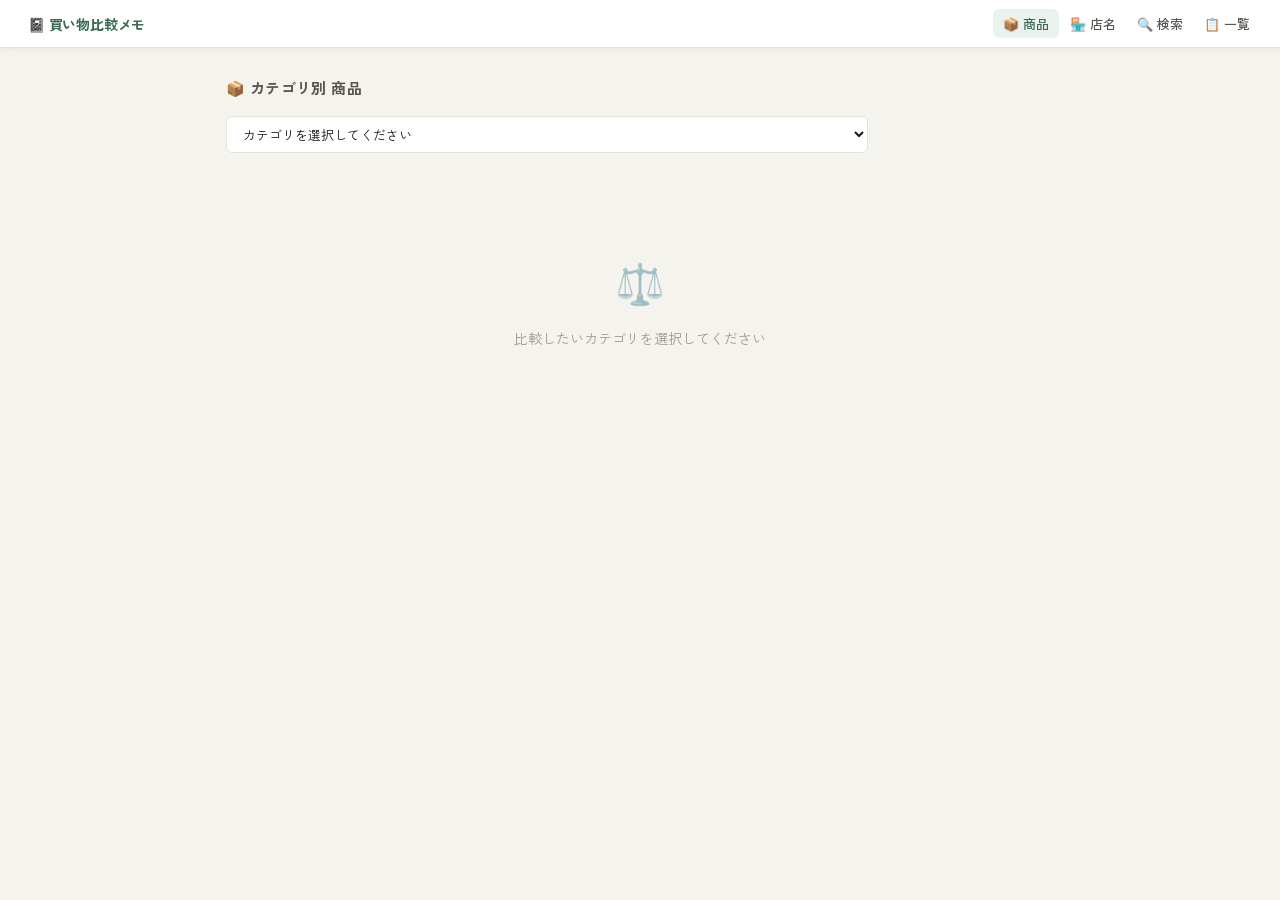
<file: kaimono-final/index.html>
<!DOCTYPE html>
<html lang="ja">
<head>
<meta charset="UTF-8">
<meta name="viewport" content="width=device-width, initial-scale=1.0">
<title>買い物比較メモ</title>
<style>
@import url('https://fonts.googleapis.com/css2?family=Zen+Kaku+Gothic+New:wght@300;400;500;700&family=DM+Mono:wght@400;500&display=swap');

/* ── 変数 ── */
:root {
  --bg:      #f5f3ee;
  --paper:   #ffffff;
  --paper2:  #faf9f6;
  --ink:     #1a1816;
  --ink2:    #58564f;
  --ink3:    #9c9a94;
  --rule:    #e6e3dc;
  --rule2:   #ccc9c0;
  --green:   #3a6b52;
  --green-l: #eaf2ed;
  --orange:  #b85c12;
  --orange-l:#fdf0e6;
  --blue:    #2c5f8a;
  --blue-l:  #e8f0f8;
  --purple:  #6b4c8a;
  --purple-l:#f2eef8;
  --red:     #a83228;
  --red-l:   #fbeae8;
  --mono:    'DM Mono', monospace;
  --sh:      0 1px 6px rgba(0,0,0,0.07);
  --sh2:     0 4px 20px rgba(0,0,0,0.11);
}
* { box-sizing: border-box; margin: 0; padding: 0; }
body {
  font-family: 'Zen Kaku Gothic New', sans-serif;
  background: var(--bg);
  color: var(--ink);
  font-size: 14px;
  line-height: 1.6;
  min-height: 100vh;
}

/* ── ヘッダー ── */
header {
  background: var(--paper);
  border-bottom: 1px solid var(--rule);
  padding: 0 20px;
  height: 48px;
  display: flex;
  align-items: center;
  justify-content: space-between;
  position: sticky;
  top: 0;
  z-index: 300;
  box-shadow: var(--sh);
}
.logo {
  font-size: 14px;
  font-weight: 700;
  color: var(--green);
  letter-spacing: -.2px;
  background: none;
  border: none;
  cursor: pointer;
  font-family: inherit;
  padding: 4px 8px;
  border-radius: 6px;
  transition: background .12s;
}
.logo:hover { background: var(--green-l); }
nav { display: flex; gap: 1px; }
.nb {
  padding: 5px 10px;
  border: none;
  background: none;
  border-radius: 6px;
  font-family: inherit;
  font-size: 13px;
  color: var(--ink2);
  cursor: pointer;
  transition: background .12s, color .12s;
  font-weight: 500;
  white-space: nowrap;
}
.nb:hover  { background: var(--bg); color: var(--ink); }
.nb.active { background: var(--green-l); color: var(--green); }

/* ── メインレイアウト ── */
main { max-width: 860px; margin: 0 auto; padding: 28px 16px 60px; }
.page { display: none; }
.page.active { display: block; }
.sec-title {
  font-size: 15px;
  font-weight: 700;
  color: var(--ink2);
  letter-spacing: .4px;
  margin-bottom: 16px;
  display: flex;
  align-items: center;
  gap: 7px;
}

/* ════════════════════════════════
   トップ（ホーム）画面
════════════════════════════════ */
.home-wrap {
  display: flex;
  flex-direction: column;
  align-items: center;
  padding-top: 64px;
  padding-bottom: 40px;
  gap: 0;
}
.home-title {
  font-size: 24px;
  font-weight: 700;
  color: var(--ink);
  letter-spacing: -.5px;
  margin-bottom: 8px;
  text-align: center;
}
.home-sub {
  font-size: 13px;
  color: var(--ink3);
  margin-bottom: 32px;
  text-align: center;
}
/* 検索バー */
.search-box {
  width: 100%;
  max-width: 540px;
  display: flex;
  gap: 0;
  border: 1.5px solid var(--rule2);
  border-radius: 10px;
  overflow: hidden;
  background: var(--paper);
  box-shadow: var(--sh2);
  transition: border-color .15s, box-shadow .15s;
  margin-bottom: 20px;
}
.search-box:focus-within {
  border-color: var(--green);
  box-shadow: 0 0 0 3px rgba(58,107,82,.1), var(--sh2);
}
.search-input {
  flex: 1;
  padding: 13px 18px;
  border: none;
  outline: none;
  font-family: inherit;
  font-size: 15px;
  color: var(--ink);
  background: transparent;
}
.search-input::placeholder { color: var(--ink3); }
.search-btn {
  padding: 0 20px;
  background: var(--green);
  color: #fff;
  border: none;
  font-family: inherit;
  font-size: 14px;
  font-weight: 700;
  cursor: pointer;
  transition: background .12s;
  white-space: nowrap;
}
.search-btn:hover { background: #2d5640; }

/* カテゴリチップ（控えめ） */
.home-chips {
  display: flex;
  flex-wrap: wrap;
  gap: 6px;
  justify-content: center;
  max-width: 540px;
}
.chip {
  padding: 4px 12px;
  border: 1px solid var(--rule2);
  border-radius: 20px;
  font-size: 12px;
  font-weight: 500;
  cursor: pointer;
  background: var(--paper);
  color: var(--ink3);
  font-family: inherit;
  transition: all .12s;
}
.chip:hover  { color: var(--ink); border-color: var(--rule2); }
.chip.active { background: var(--green-l); border-color: var(--green); color: var(--green); font-weight: 700; }

/* 件数などの小ヒント */
.home-hint {
  font-size: 12px;
  color: var(--ink3);
  margin-top: 28px;
  text-align: center;
}
.home-hint b { color: var(--ink2); }

/* ════════════════════════════════
   検索結果エリア（ホーム内）
════════════════════════════════ */
#home-result-area { margin-top: 32px; width: 100%; }

/* ════════════════════════════════
   今日の買い物リスト
════════════════════════════════ */
.shopping-list-wrap {
  width: 100%;
  max-width: 560px;
  margin: 32px auto 0;
}
.sl-header {
  display: flex;
  align-items: center;
  justify-content: space-between;
  margin-bottom: 10px;
}
.sl-title {
  font-size: 13px;
  font-weight: 700;
  color: var(--ink2);
  letter-spacing: .4px;
  text-transform: uppercase;
  display: flex;
  align-items: center;
  gap: 6px;
}
.sl-clear {
  background: none;
  border: none;
  font-size: 11px;
  color: var(--ink3);
  cursor: pointer;
  font-family: inherit;
  padding: 3px 6px;
  border-radius: 4px;
  transition: all .12s;
}
.sl-clear:hover { color: var(--red); background: var(--red-l); }

/* 入力行 */
.sl-input-row {
  display: flex;
  gap: 6px;
  margin-bottom: 10px;
}
.sl-text-input {
  flex: 1;
  padding: 8px 12px;
  border: 1px solid var(--rule);
  border-radius: 7px;
  font-family: inherit;
  font-size: 14px;
  color: var(--ink);
  background: var(--paper);
  outline: none;
  transition: border-color .12s;
}
.sl-text-input:focus { border-color: var(--green); box-shadow: 0 0 0 3px rgba(58,107,82,.08); }
.sl-add-btn {
  padding: 8px 14px;
  background: var(--green);
  color: #fff;
  border: none;
  border-radius: 7px;
  font-family: inherit;
  font-size: 13px;
  font-weight: 700;
  cursor: pointer;
  white-space: nowrap;
  transition: background .12s;
}
.sl-add-btn:hover { background: #2d5640; }

/* 登録済み商品から追加 */
.sl-from-items {
  margin-bottom: 10px;
}
.sl-from-select {
  width: 100%;
  padding: 8px 12px;
  border: 1px solid var(--rule);
  border-radius: 7px;
  font-family: inherit;
  font-size: 13px;
  color: var(--ink2);
  background: var(--paper);
  outline: none;
  cursor: pointer;
}
.sl-from-select:focus { border-color: var(--green); }

/* リスト本体 */
.sl-list {
  display: flex;
  flex-direction: column;
  gap: 0;
  background: var(--paper);
  border: 1px solid var(--rule);
  border-radius: 8px;
  overflow: hidden;
  box-shadow: var(--sh);
}
.sl-item {
  display: flex;
  align-items: center;
  gap: 10px;
  padding: 10px 14px;
  border-bottom: 1px solid var(--rule);
  transition: background .1s;
}
.sl-item:last-child { border-bottom: none; }
.sl-item.checked { background: var(--bg); }
.sl-check {
  width: 18px;
  height: 18px;
  border: 1.5px solid var(--rule2);
  border-radius: 4px;
  cursor: pointer;
  display: flex;
  align-items: center;
  justify-content: center;
  flex-shrink: 0;
  background: var(--paper);
  transition: all .12s;
  font-size: 12px;
}
.sl-check.checked { background: var(--green); border-color: var(--green); color: #fff; }
.sl-item-text {
  flex: 1;
  font-size: 14px;
  color: var(--ink);
  transition: color .12s;
  line-height: 1.4;
}
.sl-item.checked .sl-item-text {
  color: var(--ink3);
  text-decoration: line-through;
}
.sl-item-store {
  font-size: 11px;
  color: var(--ink3);
  white-space: nowrap;
}
.sl-del {
  background: none;
  border: none;
  color: var(--ink3);
  cursor: pointer;
  font-size: 13px;
  padding: 2px 4px;
  border-radius: 4px;
  transition: all .12s;
  flex-shrink: 0;
}
.sl-del:hover { color: var(--red); background: var(--red-l); }
.sl-empty {
  padding: 20px;
  text-align: center;
  color: var(--ink3);
  font-size: 13px;
}

/* ════════════════════════════════
   一覧表示（行ベース）共通
════════════════════════════════ */
.list-header {
  display: grid;
  grid-template-columns: 1fr 90px 80px 90px 90px 90px;
  padding: 6px 14px;
  font-size: 11px;
  font-weight: 700;
  color: var(--ink3);
  letter-spacing: .5px;
  text-transform: uppercase;
  border-bottom: 1.5px solid var(--rule);
  margin-bottom: 0;
}
.list-rows { background: var(--paper); border: 1px solid var(--rule); border-radius: 8px; overflow: hidden; box-shadow: var(--sh); }
.list-row {
  display: grid;
  grid-template-columns: 1fr 90px 80px 90px 90px 90px;
  align-items: center;
  padding: 11px 14px;
  border-bottom: 1px solid var(--rule);
  cursor: pointer;
  transition: background .1s;
  gap: 0;
}
.list-row:last-child { border-bottom: none; }
.list-row:hover { background: var(--bg); }
.list-row:hover .row-name { color: var(--green); }

/* セル */
.row-name {
  font-size: 13.5px;
  font-weight: 600;
  color: var(--ink);
  overflow: hidden;
  text-overflow: ellipsis;
  white-space: nowrap;
  padding-right: 10px;
  transition: color .1s;
}
.row-store { font-size: 12px; color: var(--ink2); }
.row-price { font-family: var(--mono); font-size: 13px; font-weight: 500; color: var(--ink); }
.row-amount { font-size: 12px; color: var(--ink2); }
.row-up { font-family: var(--mono); font-size: 12px; color: var(--green); }
.row-cat { font-size: 11px; }

/* タグ */
.tag {
  display: inline-block;
  padding: 2px 7px;
  border-radius: 20px;
  font-size: 11px;
  font-weight: 600;
  line-height: 1.5;
  white-space: nowrap;
}
.tag-main   { background: var(--blue-l);   color: var(--blue); }
.tag-sub    { background: var(--orange-l); color: var(--orange); }
.tag-store  { background: var(--purple-l); color: var(--purple); }

/* 結果フィルターバー */
.filter-bar {
  display: flex;
  flex-wrap: wrap;
  gap: 7px;
  align-items: center;
  margin-bottom: 12px;
}
.fl  { font-size: 12px; color: var(--ink3); }
.fsl { padding: 5px 9px; border: 1px solid var(--rule); border-radius: 6px; font-size: 12px; font-family: inherit; background: var(--paper); color: var(--ink); outline: none; cursor: pointer; }
.fsl:focus { border-color: var(--green); }
.fsl-wide { min-width: 100px; max-width: 200px; }
.btn-reset {
  padding: 4px 9px;
  border: 1px solid var(--rule2);
  border-radius: 6px;
  background: none;
  font-size: 12px;
  cursor: pointer;
  color: var(--ink3);
  font-family: inherit;
  transition: all .12s;
}
.btn-reset:hover { background: var(--bg); color: var(--ink2); }
.result-count { font-size: 12px; color: var(--ink3); margin-left: auto; }

/* 空状態 */
.empty-state {
  text-align: center;
  padding: 48px 20px;
  color: var(--ink3);
  font-size: 14px;
}
.cmp-prompt {
  display: flex;
  flex-direction: column;
  align-items: center;
  justify-content: center;
  padding: 80px 20px;
  gap: 14px;
  color: var(--ink3);
}
.cmp-prompt-icon { font-size: 40px; opacity: .5; }
.cmp-prompt-text { font-size: 14px; }
.empty-icon { font-size: 36px; margin-bottom: 10px; }
.list-header span[id$="-up-header"]:hover { color: var(--ink); }
.list-header span[id$="-up-header"] { transition: color .12s; }

/* ════════════════════════════════
   登録・編集フォーム
════════════════════════════════ */
.form-card { background: var(--paper); border: 1px solid var(--rule); border-radius: 9px; padding: 24px; box-shadow: var(--sh); }
.form-grid { display: grid; grid-template-columns: 1fr 1fr; gap: 16px; }
.fg { display: flex; flex-direction: column; gap: 5px; }
.fg.s2 { grid-column: 1/-1; }
label { font-size: 12px; font-weight: 700; color: var(--ink2); letter-spacing: .2px; }
label .req { color: var(--orange); margin-left: 2px; }
input[type=text], input[type=number], select, textarea {
  border: 1px solid var(--rule);
  border-radius: 7px;
  padding: 9px 12px;
  font-family: inherit;
  font-size: 14px;
  color: var(--ink);
  background: var(--paper);
  outline: none;
  transition: border-color .12s, box-shadow .12s;
  width: 100%;
}
input:focus, select:focus, textarea:focus {
  border-color: var(--green);
  box-shadow: 0 0 0 3px rgba(58,107,82,.09);
}
textarea { resize: vertical; min-height: 72px; }
.amt-row { display: grid; grid-template-columns: 1fr 1fr; gap: 8px; }

/* 単価プレビュー */
.up-preview {
  padding: 10px 14px;
  border: 1px solid var(--rule);
  border-radius: 7px;
  background: var(--paper2);
  display: flex;
  align-items: center;
  justify-content: space-between;
  transition: all .2s;
  font-size: 13px;
}
.up-preview.active { border-color: var(--green); background: var(--green-l); }
.up-lbl { color: var(--ink3); }
.up-lbl.active { color: var(--green); font-weight: 600; }
.up-num { font-family: var(--mono); font-size: 18px; font-weight: 500; color: var(--green); }

/* フォームボタン行 */
.form-actions { display: flex; gap: 9px; margin-top: 8px; align-items: center; }
.btn-primary {
  padding: 9px 22px;
  background: var(--green);
  color: #fff;
  border: none;
  border-radius: 7px;
  font-family: inherit;
  font-size: 14px;
  font-weight: 700;
  cursor: pointer;
  transition: background .12s, transform .12s;
}
.btn-primary:hover { background: #2d5640; transform: translateY(-1px); }
.btn-sec {
  padding: 8px 15px;
  background: var(--paper2);
  color: var(--ink2);
  border: 1px solid var(--rule);
  border-radius: 7px;
  font-family: inherit;
  font-size: 13px;
  cursor: pointer;
  transition: border-color .12s;
}
.btn-sec:hover { border-color: var(--rule2); }
.save-msg { font-size: 13px; color: var(--green); font-weight: 600; display: none; }

/* 編集モード標識 */
.edit-banner {
  display: none;
  background: #fff8e8;
  border: 1px solid #e8c860;
  border-radius: 7px;
  padding: 9px 14px;
  font-size: 13px;
  color: #7a6010;
  margin-bottom: 16px;
  font-weight: 500;
}
.edit-banner.show { display: flex; align-items: center; gap: 8px; }

/* ════════════════════════════════
   詳細モーダル
════════════════════════════════ */
.modal-bg {
  position: fixed;
  inset: 0;
  background: rgba(0,0,0,.32);
  z-index: 500;
  display: none;
  align-items: flex-start;
  justify-content: center;
  padding: 60px 16px 20px;
  overflow-y: auto;
}
.modal-bg.open { display: flex; }
.modal {
  background: var(--paper);
  border-radius: 12px;
  box-shadow: 0 12px 48px rgba(0,0,0,.18);
  width: 100%;
  max-width: 440px;
  padding: 26px;
  position: relative;
  flex-shrink: 0;
  margin: auto;
}
.modal-close {
  position: absolute; top: 14px; right: 14px;
  background: var(--bg); border: none; border-radius: 6px;
  width: 28px; height: 28px;
  font-size: 14px; cursor: pointer; color: var(--ink2);
  display: flex; align-items: center; justify-content: center;
  transition: all .12s;
}
.modal-close:hover { background: var(--red-l); color: var(--red); }
.modal-name { font-size: 16px; font-weight: 700; margin-bottom: 8px; line-height: 1.45; padding-right: 36px; }
.modal-tags { display: flex; flex-wrap: wrap; gap: 5px; margin-bottom: 14px; }
.modal-row {
  display: flex;
  justify-content: space-between;
  align-items: baseline;
  padding: 8px 0;
  border-bottom: 1px solid var(--rule);
  font-size: 13.5px;
  gap: 12px;
}
.modal-row:last-of-type { border-bottom: none; }
.modal-key { color: var(--ink3); font-size: 11px; font-weight: 700; letter-spacing: .4px; text-transform: uppercase; white-space: nowrap; }
.modal-val { font-weight: 500; text-align: right; word-break: break-all; }
.modal-memo {
  margin-top: 12px;
  padding: 12px 14px;
  background: var(--bg);
  border-radius: 7px;
  font-size: 13px;
  color: var(--ink2);
  line-height: 1.7;
  white-space: pre-wrap;
  word-break: break-all;
}
.modal-actions { display: flex; gap: 8px; margin-top: 18px; }
.btn-edit {
  flex: 1;
  padding: 9px;
  background: var(--green-l);
  color: var(--green);
  border: 1px solid var(--green);
  border-radius: 7px;
  font-family: inherit;
  font-size: 13px;
  font-weight: 700;
  cursor: pointer;
  transition: all .12s;
}
.btn-edit:hover { background: var(--green); color: #fff; }
.btn-danger {
  flex: 1;
  padding: 9px;
  background: var(--red-l);
  color: var(--red);
  border: 1px solid var(--red);
  border-radius: 7px;
  font-family: inherit;
  font-size: 13px;
  font-weight: 700;
  cursor: pointer;
  transition: all .12s;
}
.btn-danger:hover { background: var(--red); color: #fff; }


/* 比較ページ専用フィルターバー */
.cmp-filter-bar {
  display: flex;
  align-items: center;
  justify-content: space-between;
  gap: 10px;
  margin-bottom: 16px;
}
.cmp-filter-left  { flex: 1; }
.cmp-sub-sel      { width: 100%; padding: 7px 12px; font-size: 13px; }
.cmp-filter-right { display: flex; align-items: center; gap: 5px; flex-shrink: 0; }
.cmp-sort-sel     { padding: 4px 7px; font-size: 11px; color: var(--ink3); border-color: var(--rule); background: transparent; max-width: 90px; }
.cmp-sort-sel:focus { border-color: var(--green); color: var(--ink); }
.btn-add-inline {
  padding: 5px 10px;
  background: var(--green);
  color: #fff;
  border: none;
  border-radius: 6px;
  font-family: inherit;
  font-size: 12px;
  font-weight: 700;
  cursor: pointer;
  white-space: nowrap;
  transition: background .12s;
}
.btn-add-inline:hover { background: #2d5640; }

/* ── ★ お気に入り ── */
.star-btn {
  background: none;
  border: none;
  cursor: pointer;
  font-size: 16px;
  line-height: 1;
  padding: 0 4px;
  opacity: .35;
  transition: opacity .12s, transform .12s;
  flex-shrink: 0;
}
.star-btn:hover   { opacity: .7; transform: scale(1.2); }
.star-btn.starred { opacity: 1; }
.row-starred  { background: #fffbee !important; }
.cmc-starred  { background: #fffbee; }
tr.row-starred td { background: #fffbee; }

/* ════════════════════════════════
   比較画面（前回をほぼ維持）
════════════════════════════════ */
.cmp-group { margin-bottom: 28px; }
.cmp-head {
  display: flex;
  align-items: center;
  justify-content: space-between;
  margin-bottom: 8px;
  padding-bottom: 8px;
  border-bottom: 2px solid var(--rule);
}
.cmp-title { font-size: 14px; font-weight: 700; display: flex; align-items: center; gap: 8px; }
.cmp-count { font-size: 12px; color: var(--ink3); }
.cmp-table { width: 100%; border-collapse: collapse; font-size: 13px; }
.cmp-table th {
  text-align: left; padding: 7px 12px;
  font-size: 11px; font-weight: 700; text-transform: uppercase; letter-spacing: .5px;
  color: var(--ink3); border-bottom: 1.5px solid var(--rule); white-space: nowrap;
}
.cmp-table td { padding: 10px 12px; border-bottom: 1px solid var(--rule); vertical-align: middle; }
.cmp-table tr:last-child td { border-bottom: none; }
.cmp-table tr:hover td { background: var(--bg); }
/* word-break:break-all を削除し overflow-wrap のみに — 2文字縦落ち防止 */
.cmp-table .td-name { font-weight: 600; font-size: 13px; max-width: 220px; overflow-wrap: break-word; }
.mono { font-family: var(--mono); }
.best-p { color: var(--green); font-weight: 700; }
.best-u { color: var(--green); font-weight: 700; }
.worst-u { color: var(--orange); }
.cmp-bar-cell { width: 100px; }
.cmp-bar-bg { height: 5px; background: var(--rule); border-radius: 3px; overflow: hidden; }
.cmp-bar-fill { height: 100%; border-radius: 3px; background: var(--green); transition: width .4s; }
.cmp-bar-fill.w { background: var(--orange); }
.best-badge { font-size: 10px; font-weight: 700; padding: 2px 6px; border-radius: 10px; background: var(--green-l); color: var(--green); margin-left: 5px; white-space: nowrap; }
.cmp-memo { max-width: 160px; font-size: 12px; color: var(--ink2); word-break: break-all; }
.cmp-del { background: none; border: none; font-size: 13px; cursor: pointer; color: var(--ink3); padding: 3px 5px; border-radius: 4px; }
.cmp-del:hover { color: var(--red); background: var(--red-l); }
.cmp-card { background: var(--paper); border: 1px solid var(--rule); border-radius: 8px; overflow-x: auto; box-shadow: var(--sh); }

/* ── スマホ用 比較カード ── */
/* PC では非表示、スマホで表示切り替えは @media 内で制御 */
.cmp-mobile { display: none; background: var(--paper); border: 1px solid var(--rule); border-radius: 8px; box-shadow: var(--sh); }
.cmc {                              /* 1商品 = 1カード行 */
  padding: 14px 16px;
  border-bottom: 1px solid var(--rule);
}
.cmc:last-child { border-bottom: none; }
.cmc-name {
  font-size: 14px;
  font-weight: 700;
  line-height: 1.55;
  margin-bottom: 9px;
  color: var(--ink);
  /* 折り返しは単語境界 or スペースで — 2文字縦落ち防止 */
  overflow-wrap: break-word;
  word-break: normal;
}
.cmc-row {
  display: flex;
  align-items: center;
  gap: 8px;
  flex-wrap: wrap;
}
.cmc-store {
  display: inline-block;
  max-width: 72px;          /* 半角6文字相当 */
  overflow: hidden;
  text-overflow: ellipsis;
  white-space: nowrap;
  padding: 2px 8px;
  border-radius: 20px;
  background: var(--purple-l);
  color: var(--purple);
  font-size: 11px;
  font-weight: 700;
}
.cmc-price {
  font-family: var(--mono);
  font-size: 16px;
  font-weight: 600;
  color: var(--ink);
}
.cmc-price.bp { color: var(--green); }
.cmc-amount { font-size: 12px; color: var(--ink3); white-space: nowrap; }
.cmc-up {
  font-family: var(--mono);
  font-size: 13px;
  font-weight: 700;
  white-space: nowrap;
}
.cmc-up.bu { color: var(--green); }
.cmc-up.wu { color: var(--orange); }
.cmc-memo {
  margin-top: 6px;
  font-size: 12px;
  color: var(--ink2);
  line-height: 1.5;
}

/* ── ハイライト ── */
.hl { background: #fff3a0; border-radius: 2px; }

/* ── レスポンシブ ── */
@media (max-width: 640px) {
  .list-header { display: none; }
  .list-row { grid-template-columns: 1fr auto; grid-template-rows: auto auto; gap: 2px; }
  .row-store, .row-amount, .row-up, .row-cat { font-size: 11px; }
  .row-price { font-size: 14px; }
  .form-grid { grid-template-columns: 1fr; }
  .fg.s2 { grid-column: 1; }
  nav .nb .nl { display: none; }
  .home-title { font-size: 20px; }
  /* 比較：テーブルを隠してカードへ */
  .cmp-card   { display: none; }
  .cmp-mobile { display: block; }
}
</style>
</head>
<body>

<header>
  <button class="logo" onclick="goHome()">📓 買い物比較メモ</button>
  <nav>
    <button class="nb" onclick="goPage('compare',this)">📦 <span class="nl">商品</span></button>
    <button class="nb" onclick="goPage('store',this)">🏪 <span class="nl">店名</span></button>
    <button class="nb" onclick="goPage('home',this)">🔍 <span class="nl">検索</span></button>
    <button class="nb" onclick="goPage('list',this)">📋 <span class="nl">一覧</span></button>
  </nav>
</header>

<main>

<!-- ════════ HOME ════════ -->
<div id="page-home" class="page">
  <div class="home-wrap">
    <div class="home-title">買い物比較メモ</div>
    <div class="home-sub">商品名・店名・カテゴリ・メモをまとめて検索できます</div>

    <div class="search-box">
      <input class="search-input" id="home-q" type="text"
        placeholder="例：やさい　日焼け止め　Amazon　香りがいい…"
        oninput="homeSearch()" onkeydown="if(event.key==='Enter')homeSearch()">
      <button class="search-btn" onclick="homeSearch()">検索</button>
    </div>

    <div class="home-chips" id="home-chips"></div>

    <div class="home-hint" id="home-hint"></div>

    <!-- 今日の買い物リスト -->
    <div class="shopping-list-wrap">
      <div class="sl-header">
        <span class="sl-title">🛒 今日の買い物リスト</span>
        <button class="sl-clear" onclick="slClearAll()">全部消す</button>
      </div>

      <!-- 自由入力で追加 -->
      <div class="sl-input-row">
        <input class="sl-text-input" id="sl-input" type="text"
          placeholder="自由入力で追加…"
          onkeydown="if(event.key==='Enter')slAddFree()">
        <button class="sl-add-btn" onclick="slAddFree()">＋ 追加</button>
      </div>

      <!-- 登録済み商品から追加 -->
      <div class="sl-from-items">
        <select class="sl-from-select" id="sl-item-sel" onchange="slAddFromItem()">
          <option value="">登録済み商品から追加…</option>
        </select>
      </div>

      <!-- リスト本体 -->
      <div class="sl-list" id="sl-list">
        <div class="sl-empty">まだ何も追加されていません</div>
      </div>
    </div>
  </div><!-- /.home-wrap -->

  <!-- 検索結果 -->
  <div id="home-result-area" style="display:none">
    <div class="filter-bar">
      <span class="fl">絞り込み：</span>
      <select class="fsl fsl-wide" id="home-sub" onchange="homeSearch()"><option value="">すべての比較カテゴリ</option></select>
      <span class="fl">並び順：</span>
      <select class="fsl" id="home-sort" onchange="homeSortChange()">
        <option value="up-asc">単価 安い順</option>
        <option value="up-desc">単価 高い順</option>
        <option value="price-asc">価格 安い順</option>
        <option value="new">新しい順</option>
      </select>
      <button class="btn-reset" onclick="resetHome()">✕ リセット</button>
      <span class="result-count" id="home-count"></span>
    </div>
    <div class="list-header">
      <span>商品名</span><span>店名</span><span>価格</span><span>量</span><span id="home-up-header" onclick="toggleHomeUpSort()" style="cursor:pointer;user-select:none">単価 <span id="home-up-arrow">↑</span></span><span>カテゴリ</span>
    </div>
    <div class="list-rows" id="home-list"></div>
  </div>
</div>

<!-- ════════ REGISTER / EDIT ════════ -->
<div id="page-add" class="page">
  <div class="sec-title" id="add-title">➕ 商品を登録する</div>
  <div class="edit-banner" id="edit-banner">✏️ 編集モード：登録済みのデータを修正して「更新する」を押してください。</div>
  <div class="form-card">
    <div class="form-grid">
      <div class="fg s2">
        <label>商品名 <span class="req">*</span></label>
        <input type="text" id="f-name" placeholder="例：木綿豆腐、SKIN AQUA 日焼け止め SPF50+">
      </div>
      <div class="fg">
        <label>店名 <span class="req">*</span></label>
        <input type="text" id="f-store" placeholder="例：セブン、Amazon、カインズ" list="dl-store">
        <datalist id="dl-store"></datalist>
      </div>
      <div class="fg">
        <label>大カテゴリ <span class="req">*</span></label>
        <input type="text" id="f-main" placeholder="例：食品、コスメ、日用品" list="dl-main">
        <datalist id="dl-main"></datalist>
      </div>
      <div class="fg s2">
        <label>比較カテゴリ <span class="req">*</span></label>
        <input type="text" id="f-sub" placeholder="例：豆腐、日焼け止め、マスカラ" list="dl-sub">
        <datalist id="dl-sub"></datalist>
      </div>
      <div class="fg">
        <label>価格（円）<span class="req">*</span></label>
        <input type="number" id="f-price" placeholder="例：149" min="0" oninput="calcPreview()">
      </div>
      <div class="fg">
        <label>量 × 単位（任意）</label>
        <div class="amt-row">
          <input type="number" id="f-amount" placeholder="例：450" min="0" oninput="calcPreview()">
          <input type="text" id="f-unit" placeholder="g / ml / 個 / 本" list="dl-unit" oninput="calcPreview()">
          <datalist id="dl-unit">
            <option value="g"><option value="ml"><option value="個"><option value="本"><option value="枚"><option value="袋">
          </datalist>
        </div>
      </div>
      <div class="fg s2">
        <label>単価プレビュー（g または ml のとき自動計算）</label>
        <div class="up-preview" id="up-box">
          <span class="up-lbl" id="up-lbl">価格と量（g / ml）を入力すると自動計算されます</span>
          <span class="up-num" id="up-num"></span>
        </div>
      </div>
      <div class="fg s2">
        <label>メモ（任意）</label>
        <textarea id="f-memo" placeholder="例：香りがいい、出にくい時がある、コスパが高い…"></textarea>
      </div>
    </div>
    <div class="form-actions">
      <button class="btn-primary" id="save-btn" onclick="saveItem()">💾 登録する</button>
      <button class="btn-sec" onclick="cancelEdit()">キャンセル</button>
      <span class="save-msg" id="save-msg">✅ 登録しました！</span>
    </div>
  </div>
</div>

<!-- ════════ LIST ════════ -->
<div id="page-list" class="page">
  <div class="sec-title">📋 商品一覧</div>
  <div class="filter-bar">
    <span class="fl">絞り込み：</span>
    <input class="fsl" type="text" id="list-q" placeholder="キーワード…" oninput="renderList()" style="width:130px">
    <select class="fsl fsl-wide" id="list-main" onchange="listMainChange()"><option value="">すべての大カテゴリ</option></select>
    <select class="fsl fsl-wide" id="list-sub"  onchange="renderList()"><option value="">すべての比較カテゴリ</option></select>
    <select class="fsl" id="list-sort" onchange="renderList()">
      <option value="up-asc" selected>単価 安い順</option>
      <option value="up-desc">単価 高い順</option>
      <option value="price-asc">価格 安い順</option>
      <option value="price-desc">価格 高い順</option>
      <option value="new">新しい順</option>
      <option value="name">商品名順</option>
    </select>
    <button class="btn-reset" onclick="resetList()">✕ リセット</button>
    <span class="result-count" id="list-count"></span>
  </div>
  <div class="list-header">
    <span>商品名</span><span>店名</span><span>価格</span><span>量</span><span id="list-up-header" onclick="toggleListUpSort()" style="cursor:pointer;user-select:none">単価 <span id="list-up-arrow">↑</span></span><span>カテゴリ</span>
  </div>
  <div class="list-rows" id="list-rows">
    <div class="empty-state"><div class="empty-icon">📭</div>データがありません</div>
  </div>
</div>

<!-- ════════ COMPARE（商品カテゴリ比較） ════════ -->
<div id="page-compare" class="page active">
  <div class="sec-title">📦 カテゴリ別 商品</div>
  <div class="cmp-filter-bar">
    <div class="cmp-filter-left">
      <select class="fsl cmp-sub-sel" id="cmp-sub" onchange="renderCompare()"><option value="">カテゴリを選択してください</option></select>
    </div>
    <div class="cmp-filter-right">
      <select class="fsl cmp-sort-sel" id="cmp-sort" onchange="cmpSortChange()">
        <option value="up-asc" selected>単価↑安</option>
        <option value="up-desc">単価↓高</option>
        <option value="price-asc">価格↑安</option>
        <option value="new">新しい順</option>
      </select>
      <button class="btn-reset" onclick="resetCompare()">✕</button>
      <button class="btn-add-inline" onclick="goPageFromFilter('add')">＋登録</button>
    </div>
  </div>
  <!-- 大カテゴリは非表示のまま機能だけ残す -->
  <select id="cmp-main" style="display:none" onchange="cmpMainChange()"><option value="">すべて</option></select>
  <div id="cmp-container"></div>
</div>

<!-- ════════ STORE（店名から探す） ════════ -->
<div id="page-store" class="page">
  <div class="sec-title">🏪 店名から探す</div>
  <div class="cmp-filter-bar">
    <div class="cmp-filter-left">
      <select class="fsl cmp-sub-sel" id="store-sel" onchange="renderStore()"><option value="">店名を選択してください</option></select>
    </div>
    <div class="cmp-filter-right">
      <select class="fsl cmp-sort-sel" id="store-sort" onchange="renderStore()">
        <option value="up-asc" selected>単価↑安</option>
        <option value="up-desc">単価↓高</option>
        <option value="price-asc">価格↑安</option>
        <option value="new">新しい順</option>
      </select>
      <button class="btn-reset" onclick="resetStore()">✕</button>
      <button class="btn-add-inline" onclick="goPageFromFilter('add')">＋登録</button>
    </div>
  </div>
  <div id="store-container"></div>
</div>

</main>

<!-- ════════ 詳細モーダル ════════ -->
<div class="modal-bg" id="modal-bg" onclick="bgClick(event)">
  <div class="modal">
    <button class="modal-close" onclick="closeModal()">✕</button>
    <div style="display:flex;align-items:flex-start;gap:8px;padding-right:32px">
      <button id="m-star" class="star-btn" onclick="toggleStarModal()" style="font-size:22px;margin-top:2px">☆</button>
      <div class="modal-name" id="m-name"></div>
    </div>
    <div class="modal-tags"  id="m-tags"></div>
    <div id="m-rows"></div>
    <div class="modal-memo"  id="m-memo" style="display:none"></div>
    <div class="modal-actions">
      <button class="btn-edit"   onclick="editFromModal()">✏️ 編集</button>
      <button class="btn-danger" onclick="deleteModal()">🗑 削除</button>
    </div>
  </div>
</div>

<!-- ════════════════════════════════
     JavaScript
════════════════════════════════ -->
<script>
// ============================================================
// DATA
// ============================================================
// 【データの場所】SAMPLE_DATA 配列を編集してください。
// 【各フィールドの意味】
//   productName  : 商品名（必須）
//   store        : 店名（必須）
//   mainCategory : 大カテゴリ — 食品 / コスメ / 日用品 など（必須）
//   subCategory  : 比較カテゴリ — 豆腐 / 日焼け止め など（必須）
//   price        : 価格・円（必須）
//   amount       : 量（省略可）
//   unit         : 単位 g / ml / 個 / 本 など（省略可）
//   memo         : メモ（省略可）
// ※ unit が g または ml のとき unitPrice を自動計算
// ============================================================
const SAMPLE_DATA = [
  // ── 食品：カット野菜 ──
  { productName:'野菜セット',                                                                              store:'セブン',        mainCategory:'食品', subCategory:'カット野菜',           price: 127, amount:260,  unit:'g',  memo:'少し量が多い' },
  { productName:'ニラもやし炒め',                                                                           store:'ファミマ',       mainCategory:'食品', subCategory:'カット野菜',           price: 116, amount:225,  unit:'g',  memo:'ポイントがたまる' },
  // ── 食品：豆腐 ──
  { productName:'国産木綿豆腐',                                                                             store:'セブン',        mainCategory:'食品', subCategory:'豆腐',                 price: 149, amount:450,  unit:'g',  memo:'' },
  { productName:'カナダorアメリカ産 木綿豆腐',                                                              store:'マックスバリュ', mainCategory:'食品', subCategory:'豆腐',                 price:  88, amount:450,  unit:'g',  memo:'' },
  { productName:'カナダorアメリカ産 木綿豆腐',                                                              store:'ファミマ',       mainCategory:'食品', subCategory:'豆腐',                 price: 128, amount:450,  unit:'g',  memo:'' },
  // ── 食品：卵 ──
  { productName:'卵',                                                                                      store:'マックスバリュ', mainCategory:'食品', subCategory:'卵',                   price: 258, amount:10,   unit:'個', memo:'' },
  // ── 食品：そば ──
  { productName:'そば',                                                                                    store:'マックスバリュ', mainCategory:'食品', subCategory:'そば',                 price: 246, amount:400,  unit:'g',  memo:'' },
  { productName:'そば',                                                                                    store:'ファミマ',       mainCategory:'食品', subCategory:'そば',                 price: 248, amount:300,  unit:'g',  memo:'' },
  // ── 食品：米 ──
  { productName:'玄米 新潟県産こしいぶき 2kg 令和7年産',                                                    store:'Amazon',        mainCategory:'食品', subCategory:'米',                   price:1609, amount:2000, unit:'g',  memo:'' },
  { productName:'パールライス 秋田県産 玄米 あきたこまち 2kg',                                               store:'Amazon',        mainCategory:'食品', subCategory:'米',                   price:1757, amount:2000, unit:'g',  memo:'' },
  { productName:'パールライス 新潟県産 玄米 コシヒカリ 2kg',                                                 store:'Amazon',        mainCategory:'食品', subCategory:'米',                   price:1891, amount:2000, unit:'g',  memo:'' },
  { productName:'ミツハシ 【玄米】 美食玄米 900g ( 岩手県産 ひとめぼれ 使用 )',                               store:'Amazon',        mainCategory:'食品', subCategory:'米',                   price:1300, amount:900,  unit:'g',  memo:'' },
  { productName:'もち',                                                                                    store:'マックスバリュ', mainCategory:'食品', subCategory:'米',                   price: 645, amount:700,  unit:'g',  memo:'' },
  // ── 食品：ナッツ ──
  { productName:'素焼きミックスナッツ',                                                                      store:'ファミマ',       mainCategory:'食品', subCategory:'ナッツ',               price: 398, amount:70,   unit:'g',  memo:'' },
  { productName:'ナチュラルナッツ 個包装 7袋',                                                              store:'スギ薬局',       mainCategory:'食品', subCategory:'ナッツ',               price: 429, amount:70,   unit:'g',  memo:'' },
  // ── 食品：ごま ──
  { productName:'すりごま',                                                                                 store:'スギ薬局',       mainCategory:'食品', subCategory:'ごま',                 price: 127, amount:55,   unit:'g',  memo:'' },
  // ── 食品：海藻類 ──
  { productName:'あおさ',                                                                                   store:'スギ薬局',       mainCategory:'食品', subCategory:'海藻類',               price: 127, amount:8,    unit:'g',  memo:'' },
  // ── 食品：パスタソース ──
  { productName:'ママー パスタキッチン カルボナーラ',                                                         store:'マックスバリュ', mainCategory:'食品', subCategory:'パスタソース',         price: 158, amount:1,    unit:'袋', memo:'湯せん' },
  // ── 食品：惣菜 ──
  { productName:'コロッケ（小）2個',                                                                        store:'マックスバリュ', mainCategory:'食品', subCategory:'惣菜',                 price: 128, amount:2,    unit:'個', memo:'' },
  // ── 食品：チルド菓子 ──
  { productName:'牛乳と卵のエクレア',                                                                       store:'マックスバリュ', mainCategory:'食品', subCategory:'チルド菓子',           price:  88, amount:55,   unit:'g',  memo:'' },
  { productName:'シュークリーム',                                                                           store:'スギ薬局',       mainCategory:'食品', subCategory:'チルド菓子',           price: 105, amount:1,    unit:'個', memo:'' },
  // ── 食品：カフェインレスコーヒー ──
  { productName:'ネスカフェ ゴールドブレンド カフェインレス(40杯分) 瓶',                                      store:'Amazon',        mainCategory:'食品', subCategory:'カフェインレスコーヒー', price:1219, amount:80,   unit:'g',  memo:'' },
  { productName:'ネスカフェ ゴールドブレンド カフェインレス(40杯分) 瓶',                                      store:'スギ薬局',       mainCategory:'食品', subCategory:'カフェインレスコーヒー', price:1382, amount:80,   unit:'g',  memo:'' },
  // ── 食品：スティック飲料 ──
  { productName:'ネスレ ふわラテ 香るミルクティー 26P',                                                      store:'Amazon',        mainCategory:'食品', subCategory:'スティック飲料',       price: 519, amount:26,   unit:'本', memo:'' },
  { productName:'ネスレ ふわラテ 香るミルクティー 26P',                                                      store:'スギ薬局',       mainCategory:'食品', subCategory:'スティック飲料',       price: 537, amount:26,   unit:'本', memo:'' },
  { productName:'ネスレ ふわラテ ミルクココア 20P',                                                          store:'マックスバリュ', mainCategory:'食品', subCategory:'スティック飲料',       price: 516, amount:20,   unit:'本', memo:'' },
  { productName:'ネスレ ふわラテ ミルクココア 20P',                                                          store:'スギ薬局',       mainCategory:'食品', subCategory:'スティック飲料',       price: 537, amount:20,   unit:'本', memo:'' },
  { productName:'ネスカフェ ふわラテ ほっこりカフェインレス 20P',                                             store:'スギ薬局',       mainCategory:'食品', subCategory:'スティック飲料',       price: 537, amount:20,   unit:'本', memo:'' },
  // ── 食品：調味料 ──
  { productName:'七味唐辛子',                                                                              store:'Can★Do',        mainCategory:'食品', subCategory:'調味料',               price: 108, amount:15,   unit:'g',  memo:'' },
  { productName:'七味唐辛子',                                                                              store:'スギ薬局',       mainCategory:'食品', subCategory:'調味料',               price: 159, amount:15,   unit:'g',  memo:'' },
  // ── 食品：お菓子 ──
  { productName:'マカダミアチョコ',                                                                         store:'コクミン薬局',   mainCategory:'食品', subCategory:'お菓子',               price: 257, amount:9,    unit:'個', memo:'' },
  { productName:'マカダミアチョコ',                                                                         store:'マックスバリュ', mainCategory:'食品', subCategory:'お菓子',               price: 300, amount:9,    unit:'個', memo:'' },
  // ── コスメ：日焼け止め ──
  { productName:'カインズ UVスプレー SPF50+ PA++++ 250g 顔 髪 からだ',                                       store:'カインズ',       mainCategory:'コスメ', subCategory:'日焼け止め',         price: 980, amount:250,  unit:'g',  memo:'手で塗らなくていい' },
  { productName:'SKIN AQUA トーンアップ 日焼け止め サボンの香り ラベンダー SPF50+ PA++++',                    store:'Amazon',        mainCategory:'コスメ', subCategory:'日焼け止め',         price: 600, amount:80,   unit:'ml', memo:'香りがいい' },
  { productName:'セザンヌ 皮脂テカリ防止下地 ライトブルー',                                                   store:'Amazon',        mainCategory:'コスメ', subCategory:'日焼け止め',         price: 660, amount:30,   unit:'ml', memo:'' },
  // ── コスメ：アイライナー ──
  { productName:'UZU アイオープニングライナー [ブラウンブラック] リキッドアイライナー',                         store:'Amazon',        mainCategory:'コスメ', subCategory:'アイライナー',       price:1100, amount:1,    unit:'本', memo:'出にくい時がある' },
  { productName:'KATE スーパーシャープライナーEX4.0 (ショート筆) BK-1 ホルダー・レフィルセット',               store:'マツキヨ',       mainCategory:'コスメ', subCategory:'アイライナー',       price:1430, amount:1,    unit:'本', memo:'細く書きやすい' },
  { productName:'KATE(ケイト) スーパーシャープライナーEX4.0 BK-1',                                           store:'Amazon',        mainCategory:'コスメ', subCategory:'アイライナー',       price:1430, amount:1,    unit:'本', memo:'インクが出すぎるときがある' },
  // ── コスメ：マスカラ ──
  { productName:'セザンヌ グロウコートマスカラ 01 シアーブラック 6.0g',                                        store:'Amazon',        mainCategory:'コスメ', subCategory:'マスカラ',           price: 660, amount:1,    unit:'本', memo:'' },
  { productName:'MAYBELLINE マスカラ お湯オフ ラッシュニスタ N 01 ブラック',                                   store:'Amazon',        mainCategory:'コスメ', subCategory:'マスカラ',           price:1370, amount:1,    unit:'本', memo:'' },
  { productName:'Milk Touch オールデイスキニー&ロング マスカラ (ブラック) お湯落ち フィルムマスカラ 繊維なし 超極細ブラシ', store:'Amazon', mainCategory:'コスメ', subCategory:'マスカラ',   price:1628, amount:1,    unit:'本', memo:'下睫毛にとても良い。少しダマになりやすい。' },
  // ── コスメ：眉マスカラ ──
  { productName:'rom&nd HAN ALL BROW CARA(02 マイルドウッディー)',                                          store:'Amazon',        mainCategory:'コスメ', subCategory:'眉マスカラ',         price:1210, amount:1,    unit:'本', memo:'' },
  // ── コスメ：ボディローション ──
  { productName:'ヴァセリン アドバンスドリペア ボディローション 600ml',                                        store:'Amazon',        mainCategory:'コスメ', subCategory:'ボディローション',   price:1339, amount:600,  unit:'ml', memo:'' },
  // ── 日用品 ──
  { productName:'Dr.Scholl 靴専用 瞬間消臭×抗菌・防カビ 48時間消臭効果持続',                                  store:'Amazon',        mainCategory:'日用品', subCategory:'靴スプレー',         price: 745, amount:150,  unit:'ml', memo:'' },
  { productName:'ナプキン 16個入り',                                                                        store:'スギ薬局',       mainCategory:'日用品', subCategory:'生理用品',           price: 437, amount:16,   unit:'個', memo:'' },
  { productName:'ナプキン 16個入り',                                                                        store:'マツキヨ',       mainCategory:'日用品', subCategory:'生理用品',           price: 570, amount:16,   unit:'個', memo:'' },
  // ── 美容 ──
  { productName:'ヘアカット、ヘアカラー、白髪染め',                                                           store:'little×RINNE',  mainCategory:'美容',   subCategory:'美容',               price:7900, amount:1,    unit:'回', memo:'' },
  { productName:'フット ネイルケア フットバス＋角質除去＋保湿トリートメント',                                    store:'リッシュ トロワ', mainCategory:'美容',  subCategory:'美容',               price:2200, amount:1,    unit:'回', memo:'' },
];

const SK = 'kaimono_v6';  // バージョンを上げてキャッシュをリセット
let items = [];
let _modalId  = null;   // 現在開いているモーダルのID
let _editId   = null;   // 編集中のアイテムID（nullなら新規登録）

// ── 初期ロード ──
function load() {
  try { const r = localStorage.getItem(SK); if (r) { items = JSON.parse(r); return; } } catch(e){}
  items = SAMPLE_DATA.map((d, i) => ({ ...d, id: 's'+i, _ts: i }));
  persist();
}
function persist() { localStorage.setItem(SK, JSON.stringify(items)); }
load();

// ============================================================
// ユーティリティ
// ============================================================
function esc(s) {
  return String(s||'').replace(/&/g,'&amp;').replace(/</g,'&lt;').replace(/>/g,'&gt;').replace(/"/g,'&quot;');
}
function calcUP(price, amount, unit) {
  if (!amount || amount <= 0 || !unit) return null;
  // g・ml・個・本・枚・袋など、amountが数値であれば単価を計算する
  return price / amount;
}
// 単価の表示ラベル用（"円/g"、"円/個" など）
function upLabel(unit) { return '円/' + (unit || '単位'); }
// 単価の数値フォーマット：g/mlは小数2桁、個/本など整数単位は整数表示
function fmtUP(up, unit) {
  if (up == null) return null;
  const u = String(unit||'').trim().toLowerCase();
  const isWeight = (u === 'g' || u === 'ml');
  return isWeight ? up.toFixed(2) : Number.isInteger(up) ? String(up) : up.toFixed(1);
}
function fmtYen(n)   { return '¥' + Math.round(n).toLocaleString(); }
function fmtN(n,d=2) { return n != null ? n.toFixed(d) : null; }
function match(item, q) {
  if (!q) return true;
  const t = q.toLowerCase();
  return ['productName','store','mainCategory','subCategory','memo'].some(k =>
    (item[k]||'').toLowerCase().includes(t)
  );
}
function hl(text, q) {
  const e = esc(text);
  if (!q) return e;
  const eq = q.replace(/[.*+?^${}()|[\]\\]/g,'\\$&');
  return e.replace(new RegExp(esc(eq), 'gi'), m => `<span class="hl">${m}</span>`);
}
function uniq(arr) { return [...new Set(arr.filter(Boolean))]; }

// ── 共通ソート関数 ──
// key: 'up-asc' | 'up-desc' | 'price-asc' | 'price-desc' | 'new' | 'name'
// 単価ルール：単価あり→安い順（昇順）、なし→末尾。同単価→価格→商品名
function sortItems(data, key) {
  return [...data].sort((a, b) => {
    if (key === 'up-asc' || key === 'up-desc') {
      const ua = calcUP(a.price, a.amount, a.unit);
      const ub = calcUP(b.price, b.amount, b.unit);
      // 単価なしは常に末尾
      if (ua == null && ub == null) return tieBreak(a, b);
      if (ua == null) return  1;
      if (ub == null) return -1;
      const dir = key === 'up-asc' ? 1 : -1;
      if (ua !== ub) return dir * (ua - ub);
      return tieBreak(a, b);
    }
    if (key === 'price-asc')  return (a.price||0) - (b.price||0) || tieBreak(a, b);
    if (key === 'price-desc') return (b.price||0) - (a.price||0) || tieBreak(a, b);
    if (key === 'name')       return (a.productName||'').localeCompare(b.productName||'');
    // 'new'（デフォルト）
    return (b._ts||0) - (a._ts||0);
  });
}
function tieBreak(a, b) {
  const pd = (a.price||0) - (b.price||0);
  if (pd !== 0) return pd;
  return (a.productName||'').localeCompare(b.productName||'');
}

// ホーム検索のソート状態（'up-asc' | 'up-desc' | 'price-asc' | 'new'）
let homeSort = 'up-asc';
function setDL(id, vals) {
  document.getElementById(id).innerHTML = vals.map(v => `<option value="${esc(v)}">`).join('');
}
function fillSel(id, vals, ph) {
  const el = document.getElementById(id);
  const cur = el.value;
  el.innerHTML = `<option value="">${ph}</option>` +
    vals.map(v => `<option value="${esc(v)}">${esc(v)}</option>`).join('');
  if ([...el.options].some(o => o.value === cur)) el.value = cur;
}

// ============================================================
// ドロップダウン更新（全共通）
// ============================================================
function refreshDropdowns() {
  const stores = uniq(items.map(i => i.store)).sort((a,b) => a.localeCompare(b, 'ja'));
  const mains  = uniq(items.map(i => i.mainCategory)).sort();
  const subs   = uniq(items.map(i => i.subCategory)).sort();

  setDL('dl-store', stores);
  setDL('dl-main',  mains);
  setDL('dl-sub',   subs);

  fillSel('list-main', mains,  'すべての大カテゴリ');
  fillSel('list-sub',  subs,   'すべての比較カテゴリ');
  fillSel('cmp-main',  mains,  'すべて');
  fillSel('cmp-sub',   subs,   'カテゴリを選択してください');
  fillSel('home-sub',  subs,   'すべての比較カテゴリ');
  fillSel('store-sel', stores, '店名を選択してください');

  // ホームチップ
  const ch = document.getElementById('home-chips');
  ch.innerHTML = ['すべて', ...mains].map(m =>
    `<button class="chip${m==='すべて'?' active':''}" onclick="chipClick('${esc(m)}',this)">${esc(m)}</button>`
  ).join('');

  // 件数ヒント
  document.getElementById('home-hint').innerHTML = `登録件数：<b>${items.length}</b>件`;
  // 買い物リストの商品プルダウンも更新
  slRefreshSelect();
}

// ============================================================
// ナビゲーション
// ============================================================
function goPage(page, btn) {
  document.querySelectorAll('.page').forEach(p => p.classList.remove('active'));
  document.querySelectorAll('.nb').forEach(b => b.classList.remove('active'));
  document.getElementById('page-'+page).classList.add('active');
  btn.classList.add('active');
  if (page === 'home')    renderHome();
  if (page === 'list')    renderList();
  if (page === 'compare') renderCompare();
  if (page === 'store')   renderStore();
}

// navボタンを経由せず直接ページへ（登録ページなど）
function goPageFromFilter(page) {
  document.querySelectorAll('.page').forEach(p => p.classList.remove('active'));
  document.querySelectorAll('.nb').forEach(b => b.classList.remove('active'));
  document.getElementById('page-'+page).classList.add('active');
  window.scrollTo({ top: 0, behavior: 'smooth' });
}

// ============================================================
// HOME
// ============================================================
function chipClick(cat, el) {
  document.querySelectorAll('.chip').forEach(c => c.classList.remove('active'));
  el.classList.add('active');
  document.getElementById('home-q').value = cat === 'すべて' ? '' : cat;
  document.getElementById('home-sub').value = '';
  homeSearch();
}

function homeSearch() {
  const q   = document.getElementById('home-q').value.trim();
  const sub = document.getElementById('home-sub').value;
  const ra  = document.getElementById('home-result-area');
  const hw  = document.querySelector('.home-wrap');

  if (!q && !sub) {
    ra.style.display = 'none';
    hw.style.paddingBottom = '40px';
    return;
  }
  ra.style.display = 'block';
  hw.style.paddingBottom = '8px';

  const qf = items.filter(i => match(i, q));
  const qSubs = uniq(qf.map(i => i.subCategory)).sort();
  fillSel('home-sub', qSubs, 'すべての比較カテゴリ');
  document.getElementById('home-sub').value = sub;

  let data = sub ? qf.filter(i => i.subCategory === sub) : qf;
  data = sortItems(data, homeSort);
  updateHomeUpArrow();

  document.getElementById('home-count').textContent = data.length + '件';
  document.getElementById('home-list').innerHTML = data.length
    ? data.map(i => rowHTML(i, q)).join('')
    : '<div class="empty-state"><div class="empty-icon">🔍</div>該当する商品が見つかりません</div>';
}

function homeSortChange() {
  homeSort = document.getElementById('home-sort').value;
  homeSearch();
}

function toggleHomeUpSort() {
  homeSort = homeSort === 'up-asc' ? 'up-desc' : 'up-asc';
  document.getElementById('home-sort').value = homeSort;
  homeSearch();
}

function updateHomeUpArrow() {
  const el = document.getElementById('home-up-arrow');
  if (!el) return;
  if (homeSort === 'up-asc')  { el.textContent = '↑'; el.style.color = 'var(--green)'; }
  else if (homeSort === 'up-desc') { el.textContent = '↓'; el.style.color = 'var(--orange)'; }
  else { el.textContent = ''; }
}

function resetHome() {
  document.getElementById('home-q').value = '';
  document.getElementById('home-sub').value = '';
  document.getElementById('home-sort').value = 'up-asc';
  homeSort = 'up-asc';
  document.querySelectorAll('.chip').forEach(c => c.classList.remove('active'));
  document.querySelector('.chip')?.classList.add('active');
  homeSearch();
}

function renderHome() {
  refreshDropdowns();
  homeSearch();
}

// ============================================================
// 行 HTML（共通：ホーム＆一覧で使用）
// ============================================================
function rowHTML(item, q) {
  const up = calcUP(item.price, item.amount, item.unit);
  const starred = item.starred ? 'starred' : '';
  return `<div class="list-row ${starred ? 'row-starred' : ''}" onclick="openModal('${item.id}')">
    <button class="star-btn ${starred}" onclick="event.stopPropagation();toggleStar('${item.id}')" title="お気に入り">${item.starred ? '★' : '☆'}</button>
    <span class="row-name" title="${esc(item.productName)}">${hl(item.productName, q)}</span>
    <span class="row-store">${hl(item.store, q)}</span>
    <span class="row-price">${fmtYen(item.price)}</span>
    <span class="row-amount">${item.amount ? item.amount+(item.unit||'') : '—'}</span>
    <span class="row-up">${up != null ? fmtUP(up,item.unit)+upLabel(item.unit) : '—'}</span>
    <span class="row-cat">${item.subCategory ? `<span class="tag tag-sub">${esc(item.subCategory)}</span>` : ''}</span>
  </div>`;
}

// ============================================================
// LIST
// ============================================================
function listMainChange() {
  const main = document.getElementById('list-main').value;
  const subs = uniq(items.filter(i => !main || i.mainCategory===main).map(i => i.subCategory)).sort();
  fillSel('list-sub', subs, 'すべての比較カテゴリ');
  renderList();
}

function renderList() {
  const q    = document.getElementById('list-q').value.trim();
  const main = document.getElementById('list-main').value;
  const sub  = document.getElementById('list-sub').value;
  const sort = document.getElementById('list-sort').value;

  let data = items.filter(i =>
    (!main || i.mainCategory === main) &&
    (!sub  || i.subCategory  === sub)  &&
    match(i, q)
  );
  data = sortItems(data, sort);
  updateListUpArrow(sort);

  document.getElementById('list-count').textContent = data.length + '件';
  document.getElementById('list-rows').innerHTML = data.length
    ? data.map(i => rowHTML(i, q)).join('')
    : '<div class="empty-state"><div class="empty-icon">📭</div>該当する商品がありません</div>';
}

function toggleListUpSort() {
  const sel = document.getElementById('list-sort');
  sel.value = sel.value === 'up-asc' ? 'up-desc' : 'up-asc';
  renderList();
}

function updateListUpArrow(sort) {
  const el = document.getElementById('list-up-arrow');
  if (!el) return;
  if (sort === 'up-asc')  { el.textContent = '↑'; el.style.color = 'var(--green)'; }
  else if (sort === 'up-desc') { el.textContent = '↓'; el.style.color = 'var(--orange)'; }
  else { el.textContent = ''; }
}

function resetList() {
  document.getElementById('list-q').value = '';
  document.getElementById('list-main').value = '';
  document.getElementById('list-sub').value = '';
  document.getElementById('list-sort').value = 'up-asc';
  renderList();
}

// ============================================================
// COMPARE（前回をほぼ維持）
// ============================================================
function cmpMainChange() {
  const main = document.getElementById('cmp-main').value;
  const subs = uniq(items.filter(i => !main || i.mainCategory===main).map(i => i.subCategory)).sort();
  fillSel('cmp-sub', subs, 'すべて');
  renderCompare();
}

// 比較ページのソート状態
let cmpSort = 'up-asc';

function cmpSortChange() {
  cmpSort = document.getElementById('cmp-sort').value;
  renderCompare();
}

function toggleCmpUpSort() {
  cmpSort = cmpSort === 'up-asc' ? 'up-desc' : 'up-asc';
  document.getElementById('cmp-sort').value = cmpSort;
  renderCompare();
}

function renderCompare() {
  const main   = document.getElementById('cmp-main').value;
  const selSub = document.getElementById('cmp-sub').value;
  const con    = document.getElementById('cmp-container');
  const sortRight = document.querySelector('.cmp-filter-right');

  // カテゴリ未選択なら何も表示しない
  if (!selSub) {
    sortRight.style.visibility = 'hidden';
    con.innerHTML = `<div class="cmp-prompt">
      <div class="cmp-prompt-icon">⚖️</div>
      <div class="cmp-prompt-text">比較したいカテゴリを選択してください</div>
    </div>`;
    return;
  }
  sortRight.style.visibility = 'visible';

  let pool = items.filter(i => !main || i.mainCategory===main);
  if (selSub) pool = pool.filter(i => i.subCategory===selSub);

  const grouped = {};
  pool.forEach(i => { const k = i.subCategory||'未分類'; (grouped[k]=grouped[k]||[]).push(i); });

  const keys = Object.keys(grouped);
  if (!keys.length) {
    con.innerHTML = '<div class="empty-state"><div class="empty-icon">📭</div>データがありません</div>';
    return;
  }
  con.innerHTML = keys.sort((a,b) => a.localeCompare(b)).map(k => cmpGroup(k, grouped[k])).join('');
}

function cmpGroup(sub, group) {
  const sorted = sortItems(group, cmpSort);

  const withUP = group.filter(i => calcUP(i.price,i.amount,i.unit) != null);
  const ups    = withUP.map(i => calcUP(i.price,i.amount,i.unit));
  const minP   = Math.min(...group.map(i => i.price));
  const minU   = ups.length ? Math.min(...ups) : null;
  const maxU   = ups.length ? Math.max(...ups) : null;

  const upArrow = cmpSort === 'up-asc'  ? ' <span style="color:var(--green)">↑</span>'
                : cmpSort === 'up-desc' ? ' <span style="color:var(--orange)">↓</span>'
                : '';

  // ── PC用テーブル行 ──
  const tableRows = sorted.map(item => {
    const up   = calcUP(item.price, item.amount, item.unit);
    const isBP = item.price === minP;
    const isBU = up!=null && up===minU;
    const isWU = up!=null && up===maxU && minU!==maxU;
    const bar  = maxU && up ? Math.round((up/maxU)*100) : null;
    const starred = item.starred ? 'starred' : '';
    return `<tr onclick="openModal('${item.id}')" style="cursor:pointer" class="${starred ? 'row-starred' : ''}">
      <td style="width:28px;padding-right:0"><button class="star-btn ${starred}" onclick="event.stopPropagation();toggleStar('${item.id}')" title="お気に入り">${item.starred ? '★' : '☆'}</button></td>
      <td class="td-name">${esc(item.productName)}</td>
      <td><span class="tag tag-store">${esc(item.store)}</span></td>
      <td class="mono ${isBP?'best-p':''}">${fmtYen(item.price)}</td>
      <td style="font-size:12px;color:var(--ink2)">${item.amount ? item.amount+' '+(item.unit||'') : '—'}</td>
      <td class="cmp-bar-cell">${bar!=null ? `<div class="cmp-bar-bg"><div class="cmp-bar-fill ${isWU?'w':''}" style="width:${bar}%"></div></div>` : ''}</td>
      <td class="mono ${isBU?'best-u':''} ${isWU?'worst-u':''}">
        ${up!=null ? fmtUP(up,item.unit)+upLabel(item.unit) : '—'}
        ${isBU && withUP.length>1 ? '<span class="best-badge">✨ お得</span>' : ''}
      </td>
      <td class="cmp-memo">${esc(item.memo||'')}</td>
      <td><button class="cmp-del" onclick="event.stopPropagation();delById('${item.id}')">🗑</button></td>
    </tr>`;
  });

  // ── スマホ用カード ──
  const mobileCards = sorted.map(item => {
    const up   = calcUP(item.price, item.amount, item.unit);
    const isBP = item.price === minP;
    const isBU = up!=null && up===minU;
    const isWU = up!=null && up===maxU && minU!==maxU;
    const upStr = up!=null ? fmtUP(up,item.unit)+upLabel(item.unit) : null;
    const starred = item.starred ? 'starred' : '';
    return `<div class="cmc ${starred ? 'cmc-starred' : ''}" onclick="openModal('${item.id}')" style="cursor:pointer">
      <div style="display:flex;align-items:flex-start;gap:6px">
        <button class="star-btn ${starred}" onclick="event.stopPropagation();toggleStar('${item.id}')" title="お気に入り">${item.starred ? '★' : '☆'}</button>
        <div style="flex:1">
          <div class="cmc-name">${esc(item.productName)}</div>
          <div class="cmc-row">
            <span class="cmc-store" title="${esc(item.store)}">${esc(item.store)}</span>
            <span class="cmc-price ${isBP?'bp':''}">${fmtYen(item.price)}</span>
            ${item.amount ? `<span class="cmc-amount">${item.amount}${item.unit||''}</span>` : ''}
            ${upStr ? `<span class="cmc-up ${isBU?'bu':''} ${isWU?'wu':''}">${upStr}${isBU && withUP.length>1 ? ' <span class="best-badge">✨ お得</span>' : ''}</span>` : ''}
          </div>
          ${item.memo ? `<div class="cmc-memo">${esc(item.memo)}</div>` : ''}
        </div>
      </div>
    </div>`;
  });

  return `<div class="cmp-group">
    <div class="cmp-head">
      <div class="cmp-title"><span class="tag tag-sub">${esc(sub)}</span></div>
      <span class="cmp-count">${group.length}件</span>
    </div>
    <div class="cmp-card">
      <table class="cmp-table">
        <thead><tr>
          <th style="width:28px"></th>
          <th>商品名</th><th>店名</th><th>価格</th><th>量</th>
          <th class="cmp-bar-cell">単価バー</th>
          <th onclick="toggleCmpUpSort()" style="cursor:pointer;user-select:none;transition:color .12s" onmouseover="this.style.color='var(--ink)'" onmouseout="this.style.color=''">単価${upArrow}</th>
          <th>メモ</th><th></th>
        </tr></thead>
        <tbody>${tableRows.join('')}</tbody>
      </table>
    </div>
    <div class="cmp-mobile">
      ${mobileCards.join('')}
    </div>
  </div>`;
}

function resetCompare() {
  document.getElementById('cmp-main').value = '';
  document.getElementById('cmp-sub').value  = '';
  document.getElementById('cmp-sort').value = 'up-asc';
  cmpSort = 'up-asc';
  renderCompare();
}

// ロゴクリック：比較ページを初期状態にリセットしてトップへ
function goHome() {
  // 比較ページへ遷移してからリセット（DOMが確実に存在する順序で）
  goPage('compare', document.querySelector('.nb'));
  // 選択状態・ソート状態・並び順すべてを初期値に戻す
  document.getElementById('cmp-main').value = '';
  document.getElementById('cmp-sub').value  = '';
  document.getElementById('cmp-sort').value = 'up-asc';
  cmpSort = 'up-asc';
  // 未選択状態で再描画（「カテゴリを選択してください」表示に戻る）
  renderCompare();
}

// ============================================================
// 登録・編集フォーム
// ============================================================
function calcPreview() {
  const p = parseFloat(document.getElementById('f-price').value);
  const a = parseFloat(document.getElementById('f-amount').value);
  const u = document.getElementById('f-unit').value.trim();
  const up = calcUP(p, a, u);
  const box = document.getElementById('up-box');
  const lbl = document.getElementById('up-lbl');
  const num = document.getElementById('up-num');
  if (up != null && !isNaN(up)) {
    box.classList.add('active');
    lbl.className = 'up-lbl active';
    lbl.textContent = `1${u}あたり単価`;
    num.textContent = fmtUP(up, u) + upLabel(u);
  } else {
    box.classList.remove('active');
    lbl.className = 'up-lbl';
    lbl.textContent = '価格と量（g / ml）を入力すると自動計算されます';
    num.textContent = '';
  }
}

function saveItem() {
  const name  = document.getElementById('f-name').value.trim();
  const store = document.getElementById('f-store').value.trim();
  const main  = document.getElementById('f-main').value.trim();
  const sub   = document.getElementById('f-sub').value.trim();
  const price = parseFloat(document.getElementById('f-price').value);
  const amount= parseFloat(document.getElementById('f-amount').value) || null;
  const unit  = document.getElementById('f-unit').value.trim() || null;
  const memo  = document.getElementById('f-memo').value.trim() || null;

  if (!name || !store || !main || !sub || isNaN(price) || price <= 0) {
    alert('商品名・店名・大カテゴリ・比較カテゴリ・価格は必須です'); return;
  }

  if (_editId) {
    // ── 編集モード：既存アイテムを上書き ──
    const idx = items.findIndex(i => i.id === _editId);
    if (idx !== -1) {
      items[idx] = { ...items[idx], productName:name, store, mainCategory:main, subCategory:sub, price, amount, unit, memo };
    }
  } else {
    // ── 新規登録 ──
    items.unshift({ id: Date.now().toString(), _ts: Date.now(), productName:name, store, mainCategory:main, subCategory:sub, price, amount, unit, memo });
  }

  persist();
  refreshDropdowns();

  const msg = document.getElementById('save-msg');
  msg.style.display = 'inline';
  setTimeout(() => msg.style.display='none', 2000);

  // 新規登録後はフィールドを一部クリア。編集後はそのまま残す。
  if (!_editId) {
    document.getElementById('f-name').value   = '';
    document.getElementById('f-price').value  = '';
    document.getElementById('f-amount').value = '';
    document.getElementById('f-memo').value   = '';
    calcPreview();
  } else {
    // 編集完了→モードを戻す
    _editId = null;
    setEditMode(false);
  }
}

function cancelEdit() {
  _editId = null;
  setEditMode(false);
  clearForm();
}

function clearForm() {
  ['f-name','f-store','f-main','f-sub','f-price','f-amount','f-unit','f-memo'].forEach(id => {
    document.getElementById(id).value = '';
  });
  calcPreview();
}

function setEditMode(on) {
  document.getElementById('edit-banner').classList.toggle('show', on);
  document.getElementById('add-title').textContent = on ? '✏️ 商品を編集する' : '➕ 商品を登録する';
  document.getElementById('save-btn').textContent  = on ? '💾 更新する' : '💾 登録する';
  document.getElementById('save-msg').textContent  = on ? '✅ 更新しました！' : '✅ 登録しました！';
}

// ============================================================
// 詳細モーダル
// ============================================================
function openModal(id) {
  const item = items.find(i => i.id === id);
  if (!item) return;
  _modalId = id;
  const up = calcUP(item.price, item.amount, item.unit);

  // ★ボタン
  const mStar = document.getElementById('m-star');
  mStar.textContent = item.starred ? '★' : '☆';
  mStar.className   = 'star-btn' + (item.starred ? ' starred' : '');
  mStar.title       = item.starred ? 'お気に入り解除' : 'お気に入りに追加';

  document.getElementById('m-name').textContent = item.productName;
  document.getElementById('m-tags').innerHTML =
    `<span class="tag tag-main">${esc(item.mainCategory)}</span> ` +
    `<span class="tag tag-sub">${esc(item.subCategory)}</span> ` +
    `<span class="tag tag-store">${esc(item.store)}</span>`;

  const rows = [
    ['価格', fmtYen(item.price)],
    item.amount ? ['量', item.amount + ' ' + (item.unit||'')] : null,
    up != null  ? ['単価', fmtUP(up, item.unit) + ' ' + upLabel(item.unit)] : null,
  ].filter(Boolean);

  document.getElementById('m-rows').innerHTML = rows.map(([k,v]) =>
    `<div class="modal-row">
       <span class="modal-key">${k}</span>
       <span class="modal-val">${esc(v)}</span>
     </div>`
  ).join('');

  const me = document.getElementById('m-memo');
  if (item.memo) { me.textContent = item.memo; me.style.display = 'block'; }
  else { me.style.display = 'none'; }

  document.getElementById('modal-bg').classList.add('open');
}

// ★ トグル（一覧・比較カードのボタンから）
function toggleStar(id) {
  const item = items.find(i => i.id === id);
  if (!item) return;
  item.starred = !item.starred;
  persist();
  // 現在表示中のページを再描画
  const ap = document.querySelector('.page.active');
  if (ap.id === 'page-home')    homeSearch();
  if (ap.id === 'page-list')    renderList();
  if (ap.id === 'page-compare') renderCompare();
  if (ap.id === 'page-store')   renderStore();
}

// ★ トグル（モーダル内のボタンから）
function toggleStarModal() {
  if (!_modalId) return;
  toggleStar(_modalId);
  // モーダルの★表示も更新
  const item = items.find(i => i.id === _modalId);
  if (!item) return;
  const mStar = document.getElementById('m-star');
  mStar.textContent = item.starred ? '★' : '☆';
  mStar.className   = 'star-btn' + (item.starred ? ' starred' : '');
  mStar.title       = item.starred ? 'お気に入り解除' : 'お気に入りに追加';
}

function closeModal() {
  document.getElementById('modal-bg').classList.remove('open');
  _modalId = null;
}
function bgClick(e) {
  if (e.target === document.getElementById('modal-bg')) closeModal();
}

// ── 詳細から編集へ ──
function editFromModal() {
  if (!_modalId) return;
  const item = items.find(i => i.id === _modalId);
  if (!item) return;

  // フォームにデータを読み込む
  document.getElementById('f-name').value   = item.productName || '';
  document.getElementById('f-store').value  = item.store || '';
  document.getElementById('f-main').value   = item.mainCategory || '';
  document.getElementById('f-sub').value    = item.subCategory || '';
  document.getElementById('f-price').value  = item.price || '';
  document.getElementById('f-amount').value = item.amount || '';
  document.getElementById('f-unit').value   = item.unit || '';
  document.getElementById('f-memo').value   = item.memo || '';
  calcPreview();

  _editId = _modalId;
  setEditMode(true);
  closeModal();

  // 登録画面へ遷移（商品=0, 店名=1, 登録=2）
  goPageFromFilter('add');
  // 画面トップにスクロール
  window.scrollTo({ top: 0, behavior: 'smooth' });
}

// ── 詳細から削除 ──
function deleteModal() {
  if (!_modalId) return;
  const item = items.find(i => i.id === _modalId);
  if (!item) return;
  if (!confirm(`「${item.productName}」を削除しますか？`)) return;
  closeModal();
  delById(item.id, true);
}

// ── 削除ボタンから ──
function delById(id, skipConfirm=false) {
  const item = items.find(i => i.id === id);
  if (!item) return;
  if (!skipConfirm && !confirm(`「${item.productName}」を削除しますか？`)) return;
  items = items.filter(i => i.id !== id);
  persist();
  refreshDropdowns();
  const ap = document.querySelector('.page.active');
  if (ap.id === 'page-home')    homeSearch();
  if (ap.id === 'page-list')    renderList();
  if (ap.id === 'page-compare') renderCompare();
  if (ap.id === 'page-store')   renderStore();
}

// ============================================================
// STORE PAGE
// ============================================================
function renderStore() {
  const selStore  = document.getElementById('store-sel').value;
  const con       = document.getElementById('store-container');
  const sortRight = document.querySelector('#page-store .cmp-filter-right');

  if (!selStore) {
    if (sortRight) sortRight.style.visibility = 'hidden';
    con.innerHTML = `<div class="cmp-prompt">
      <div class="cmp-prompt-icon">🏪</div>
      <div class="cmp-prompt-text">店名を選択してください</div>
    </div>`;
    return;
  }
  if (sortRight) sortRight.style.visibility = 'visible';

  const pool = items.filter(i => i.store === selStore);
  if (!pool.length) {
    con.innerHTML = '<div class="empty-state"><div class="empty-icon">📭</div>この店の商品はありません</div>';
    return;
  }

  const storeSortVal = document.getElementById('store-sort').value;
  const grouped = {};
  pool.forEach(i => { const k = i.subCategory||'未分類'; (grouped[k]=grouped[k]||[]).push(i); });

  const savedSort = cmpSort;
  cmpSort = storeSortVal;
  con.innerHTML = Object.keys(grouped).sort((a,b) => a.localeCompare(b))
    .map(k => cmpGroup(k, grouped[k])).join('');
  cmpSort = savedSort;
}

function resetStore() {
  document.getElementById('store-sel').value  = '';
  document.getElementById('store-sort').value = 'up-asc';
  renderStore();
}

// ── データをサンプルに戻す（↺ボタン用） ──
function resetAllData() {
  if (!confirm('データをサンプルの初期状態に戻しますか？\n（登録した商品はすべて消えます）')) return;
  localStorage.removeItem(SK);
  items = SAMPLE_DATA.map((d, i) => ({ ...d, id: 's'+i, _ts: i }));
  persist();
  refreshDropdowns();
  goHome();
}

// ============================================================
// 今日の買い物リスト
// ============================================================
const SL_KEY = 'kaimono_shoplist';

// リストデータの読み込み・保存
function slLoad()   { try { return JSON.parse(localStorage.getItem(SL_KEY)) || []; } catch(e) { return []; } }
function slSave(ls) { localStorage.setItem(SL_KEY, JSON.stringify(ls)); }

// 自由入力で追加
function slAddFree() {
  const inp = document.getElementById('sl-input');
  const text = inp.value.trim();
  if (!text) return;
  const ls = slLoad();
  ls.push({ id: Date.now().toString(), text, store: '', checked: false });
  slSave(ls);
  inp.value = '';
  slRender();
}

// 登録済み商品から追加
function slAddFromItem() {
  const sel = document.getElementById('sl-item-sel');
  const id  = sel.value;
  if (!id) return;
  const item = items.find(i => i.id === id);
  if (!item) { sel.value = ''; return; }
  const ls = slLoad();
  ls.push({
    id: Date.now().toString(),
    text: item.productName,
    store: item.store,
    checked: false
  });
  slSave(ls);
  sel.value = ''; // 選択をリセット
  slRender();
}

// チェックのトグル
function slToggle(id) {
  const ls = slLoad();
  const item = ls.find(i => i.id === id);
  if (item) item.checked = !item.checked;
  slSave(ls);
  slRender();
}

// 1件削除
function slDelete(id) {
  const ls = slLoad().filter(i => i.id !== id);
  slSave(ls);
  slRender();
}

// 全部消す
function slClearAll() {
  if (!confirm('今日の買い物リストをすべて消しますか？')) return;
  slSave([]);
  slRender();
}

// リストを描画
function slRender() {
  const ls  = slLoad();
  const el  = document.getElementById('sl-list');
  if (!el) return;
  if (!ls.length) {
    el.innerHTML = '<div class="sl-empty">まだ何も追加されていません</div>';
    return;
  }
  // チェック済みは下に
  const sorted = [...ls.filter(i => !i.checked), ...ls.filter(i => i.checked)];
  el.innerHTML = sorted.map(i => `
    <div class="sl-item ${i.checked ? 'checked' : ''}">
      <div class="sl-check ${i.checked ? 'checked' : ''}" onclick="slToggle('${i.id}')">
        ${i.checked ? '✓' : ''}
      </div>
      <span class="sl-item-text">${esc(i.text)}</span>
      ${i.store ? `<span class="sl-item-store">${esc(i.store)}</span>` : ''}
      <button class="sl-del" onclick="slDelete('${i.id}')" title="削除">✕</button>
    </div>
  `).join('');
}

// 登録済み商品プルダウンの更新
function slRefreshSelect() {
  const sel = document.getElementById('sl-item-sel');
  if (!sel) return;
  const sorted = [...items].sort((a,b) => (a.productName||'').localeCompare(b.productName||'', 'ja'));
  sel.innerHTML = '<option value="">登録済み商品から追加…</option>' +
    sorted.map(i =>
      `<option value="${esc(i.id)}">${esc(i.productName)}（${esc(i.store)}）</option>`
    ).join('');
}

// ============================================================
// INIT
// ============================================================
refreshDropdowns();
// 起動時は商品ページを表示
renderCompare();
document.querySelector('.nb').classList.add('active'); // 先頭＝商品ボタン
// 買い物リストの初期描画
slRender();
slRefreshSelect();
</script>
</body>
</html>
</file>
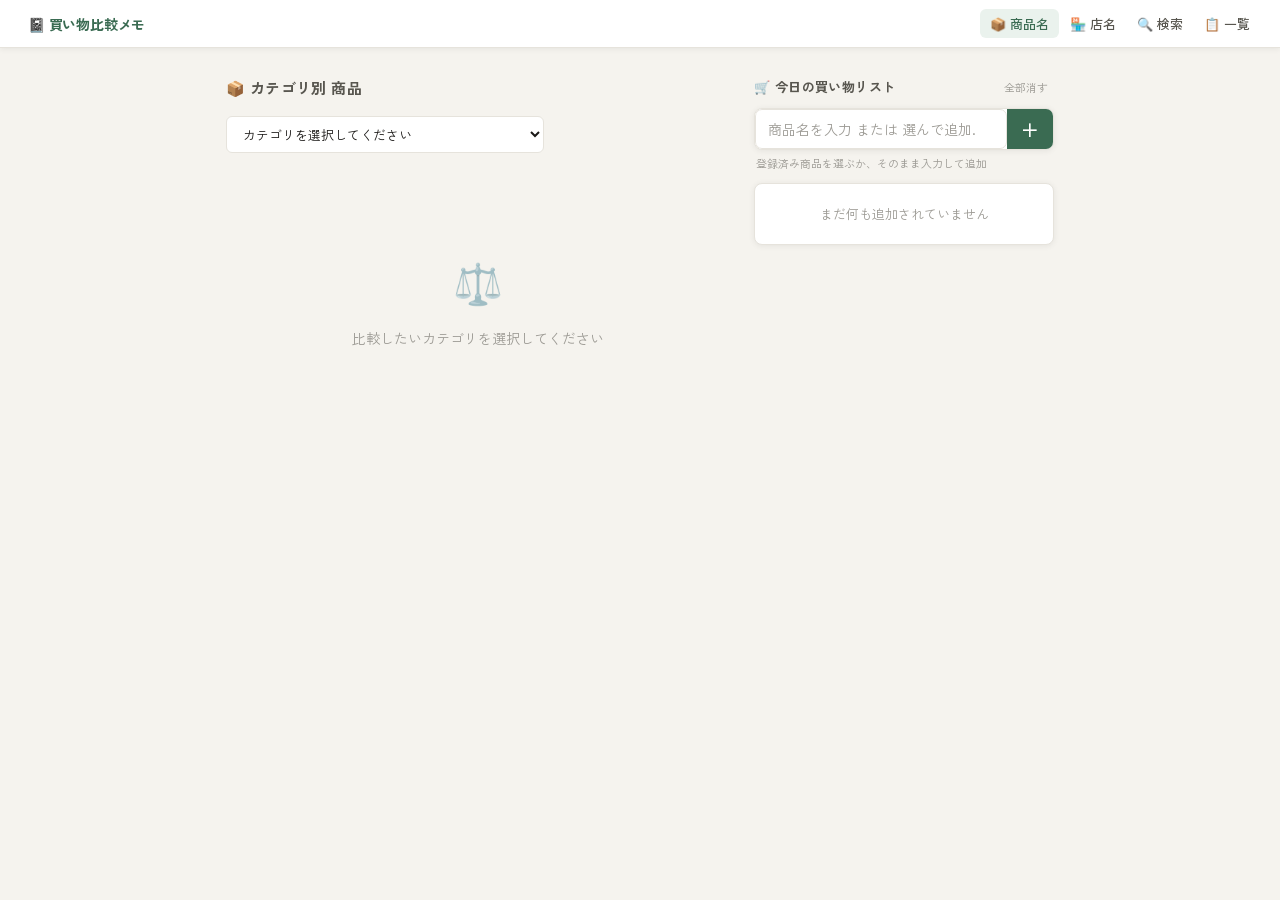
<file: kaimono-final2/index.html>
<!DOCTYPE html>
<html lang="ja">
<head>
<meta charset="UTF-8">
<meta name="viewport" content="width=device-width, initial-scale=1.0">
<title>買い物比較メモ</title>
<style>
@import url('https://fonts.googleapis.com/css2?family=Zen+Kaku+Gothic+New:wght@300;400;500;700&family=DM+Mono:wght@400;500&display=swap');

/* ── 変数 ── */
:root {
  --bg:      #f5f3ee;
  --paper:   #ffffff;
  --paper2:  #faf9f6;
  --ink:     #1a1816;
  --ink2:    #58564f;
  --ink3:    #9c9a94;
  --rule:    #e6e3dc;
  --rule2:   #ccc9c0;
  --green:   #3a6b52;
  --green-l: #eaf2ed;
  --orange:  #b85c12;
  --orange-l:#fdf0e6;
  --blue:    #2c5f8a;
  --blue-l:  #e8f0f8;
  --purple:  #6b4c8a;
  --purple-l:#f2eef8;
  --red:     #a83228;
  --red-l:   #fbeae8;
  --mono:    'DM Mono', monospace;
  --sh:      0 1px 6px rgba(0,0,0,0.07);
  --sh2:     0 4px 20px rgba(0,0,0,0.11);
}
* { box-sizing: border-box; margin: 0; padding: 0; }
body {
  font-family: 'Zen Kaku Gothic New', sans-serif;
  background: var(--bg);
  color: var(--ink);
  font-size: 14px;
  line-height: 1.6;
  min-height: 100vh;
}

/* ── ヘッダー ── */
header {
  background: var(--paper);
  border-bottom: 1px solid var(--rule);
  padding: 0 20px;
  height: 48px;
  display: flex;
  align-items: center;
  justify-content: space-between;
  position: sticky;
  top: 0;
  z-index: 300;
  box-shadow: var(--sh);
}
.logo {
  font-size: 14px;
  font-weight: 700;
  color: var(--green);
  letter-spacing: -.2px;
  background: none;
  border: none;
  cursor: pointer;
  font-family: inherit;
  padding: 4px 8px;
  border-radius: 6px;
  transition: background .12s;
}
.logo:hover { background: var(--green-l); }
nav { display: flex; gap: 1px; }
.nb {
  padding: 5px 10px;
  border: none;
  background: none;
  border-radius: 6px;
  font-family: inherit;
  font-size: 13px;
  color: var(--ink2);
  cursor: pointer;
  transition: background .12s, color .12s;
  font-weight: 500;
  white-space: nowrap;
}
.nb:hover  { background: var(--bg); color: var(--ink); }
.nb.active { background: var(--green-l); color: var(--green); }

/* ── メインレイアウト ── */
main { max-width: 860px; margin: 0 auto; padding: 28px 16px 60px; }
.page { display: none; }
.page.active { display: block; }
.sec-title {
  font-size: 15px;
  font-weight: 700;
  color: var(--ink2);
  letter-spacing: .4px;
  margin-bottom: 16px;
  display: flex;
  align-items: center;
  gap: 7px;
}

/* ════════════════════════════════
   トップ（ホーム）画面
════════════════════════════════ */
.home-wrap {
  display: flex;
  flex-direction: column;
  align-items: center;
  padding-top: 64px;
  padding-bottom: 40px;
  gap: 0;
}
.home-title {
  font-size: 24px;
  font-weight: 700;
  color: var(--ink);
  letter-spacing: -.5px;
  margin-bottom: 8px;
  text-align: center;
}
.home-sub {
  font-size: 13px;
  color: var(--ink3);
  margin-bottom: 32px;
  text-align: center;
}
/* 検索バー */
.search-box {
  width: 100%;
  max-width: 540px;
  display: flex;
  gap: 0;
  border: 1.5px solid var(--rule2);
  border-radius: 10px;
  overflow: hidden;
  background: var(--paper);
  box-shadow: var(--sh2);
  transition: border-color .15s, box-shadow .15s;
  margin-bottom: 20px;
}
.search-box:focus-within {
  border-color: var(--green);
  box-shadow: 0 0 0 3px rgba(58,107,82,.1), var(--sh2);
}
.search-input {
  flex: 1;
  padding: 13px 18px;
  border: none;
  outline: none;
  font-family: inherit;
  font-size: 15px;
  color: var(--ink);
  background: transparent;
}
.search-input::placeholder { color: var(--ink3); }
.search-btn {
  padding: 0 20px;
  background: var(--green);
  color: #fff;
  border: none;
  font-family: inherit;
  font-size: 14px;
  font-weight: 700;
  cursor: pointer;
  transition: background .12s;
  white-space: nowrap;
}
.search-btn:hover { background: #2d5640; }

/* カテゴリチップ（控えめ） */
.home-chips {
  display: flex;
  flex-wrap: wrap;
  gap: 6px;
  justify-content: center;
  max-width: 540px;
}
.chip {
  padding: 4px 12px;
  border: 1px solid var(--rule2);
  border-radius: 20px;
  font-size: 12px;
  font-weight: 500;
  cursor: pointer;
  background: var(--paper);
  color: var(--ink3);
  font-family: inherit;
  transition: all .12s;
}
.chip:hover  { color: var(--ink); border-color: var(--rule2); }
.chip.active { background: var(--green-l); border-color: var(--green); color: var(--green); font-weight: 700; }

/* 件数などの小ヒント */
.home-hint {
  font-size: 12px;
  color: var(--ink3);
  margin-top: 28px;
  text-align: center;
}
.home-hint b { color: var(--ink2); }

/* ════════════════════════════════
   検索結果エリア（ホーム内）
════════════════════════════════ */
#home-result-area { margin-top: 32px; width: 100%; }

/* ════════════════════════════════
   商品名トップページ 2カラムレイアウト
════════════════════════════════ */
.top-layout {
  display: grid;
  grid-template-columns: 1fr 300px;
  gap: 24px;
  align-items: start;
}
.top-left  { min-width: 0; }
.top-right {
  position: sticky;
  top: 72px; /* header高さ + 余白 */
}

/* ════════════════════════════════
   今日の買い物リスト
════════════════════════════════ */
.sl-header {
  display: flex;
  align-items: center;
  justify-content: space-between;
  margin-bottom: 10px;
}
.sl-title {
  font-size: 13px;
  font-weight: 700;
  color: var(--ink2);
  letter-spacing: .4px;
  display: flex;
  align-items: center;
  gap: 6px;
}
.sl-clear {
  background: none;
  border: none;
  font-size: 11px;
  color: var(--ink3);
  cursor: pointer;
  font-family: inherit;
  padding: 3px 6px;
  border-radius: 4px;
  transition: all .12s;
}
.sl-clear:hover { color: var(--red); background: var(--red-l); }

/* 統合入力欄 */
.sl-combo-wrap { margin-bottom: 10px; }
.sl-combo-box {
  display: flex;
  gap: 0;
  border: 1px solid var(--rule);
  border-radius: 8px;
  overflow: hidden;
  background: var(--paper);
  box-shadow: var(--sh);
  transition: border-color .12s;
  margin-bottom: 5px;
}
.sl-combo-box:focus-within {
  border-color: var(--green);
  box-shadow: 0 0 0 3px rgba(58,107,82,.08);
}
.sl-combo-input {
  flex: 1;
  padding: 9px 12px;
  border: none;
  outline: none;
  font-family: inherit;
  font-size: 14px;
  color: var(--ink);
  background: transparent;
  min-width: 0;
}
.sl-combo-input::placeholder { color: var(--ink3); }
.sl-add-btn {
  padding: 0 14px;
  background: var(--green);
  color: #fff;
  border: none;
  font-family: inherit;
  font-size: 18px;
  font-weight: 700;
  cursor: pointer;
  transition: background .12s;
  white-space: nowrap;
}
.sl-add-btn:hover { background: #2d5640; }
.sl-combo-hint {
  font-size: 11px;
  color: var(--ink3);
  padding-left: 2px;
}

/* リスト本体 */
.sl-list {
  display: flex;
  flex-direction: column;
  background: var(--paper);
  border: 1px solid var(--rule);
  border-radius: 8px;
  overflow: hidden;
  box-shadow: var(--sh);
  max-height: 60vh;
  overflow-y: auto;
}
.sl-item {
  display: flex;
  align-items: center;
  gap: 8px;
  padding: 9px 12px;
  border-bottom: 1px solid var(--rule);
  transition: background .1s;
}
.sl-item:last-child { border-bottom: none; }
.sl-item.checked { background: var(--bg); }
.sl-check {
  width: 18px;
  height: 18px;
  border: 1.5px solid var(--rule2);
  border-radius: 4px;
  cursor: pointer;
  display: flex;
  align-items: center;
  justify-content: center;
  flex-shrink: 0;
  background: var(--paper);
  transition: all .12s;
  font-size: 11px;
}
.sl-check.checked { background: var(--green); border-color: var(--green); color: #fff; }
.sl-item-text {
  flex: 1;
  font-size: 13px;
  color: var(--ink);
  line-height: 1.4;
  overflow: hidden;
  text-overflow: ellipsis;
  white-space: nowrap;
}
.sl-item.checked .sl-item-text { color: var(--ink3); text-decoration: line-through; }
.sl-item-store { font-size: 11px; color: var(--ink3); white-space: nowrap; flex-shrink: 0; }
.sl-del {
  background: none;
  border: none;
  color: var(--ink3);
  cursor: pointer;
  font-size: 12px;
  padding: 2px 4px;
  border-radius: 4px;
  flex-shrink: 0;
  transition: all .12s;
}
.sl-del:hover { color: var(--red); background: var(--red-l); }
.sl-empty { padding: 20px; text-align: center; color: var(--ink3); font-size: 13px; }

/* スマホ：上下配置に切り替え */
@media (max-width: 700px) {
  .top-layout {
    grid-template-columns: 1fr;
  }
  .top-right {
    position: static;
    order: -1; /* スマホでは買い物リストを上に */
  }
  .sl-list { max-height: 40vh; }
}

/* ════════════════════════════════
   一覧表示（行ベース）共通
════════════════════════════════ */
.list-header {
  display: grid;
  grid-template-columns: 1fr 90px 80px 90px 90px 90px;
  padding: 6px 14px;
  font-size: 11px;
  font-weight: 700;
  color: var(--ink3);
  letter-spacing: .5px;
  text-transform: uppercase;
  border-bottom: 1.5px solid var(--rule);
  margin-bottom: 0;
}
.list-rows { background: var(--paper); border: 1px solid var(--rule); border-radius: 8px; overflow: hidden; box-shadow: var(--sh); }
.list-row {
  display: grid;
  grid-template-columns: 1fr 90px 80px 90px 90px 90px;
  align-items: center;
  padding: 11px 14px;
  border-bottom: 1px solid var(--rule);
  cursor: pointer;
  transition: background .1s;
  gap: 0;
}
.list-row:last-child { border-bottom: none; }
.list-row:hover { background: var(--bg); }
.list-row:hover .row-name { color: var(--green); }

/* セル */
.row-name {
  font-size: 13.5px;
  font-weight: 600;
  color: var(--ink);
  overflow: hidden;
  text-overflow: ellipsis;
  white-space: nowrap;
  padding-right: 10px;
  transition: color .1s;
}
.row-store { font-size: 12px; color: var(--ink2); }
.row-price { font-family: var(--mono); font-size: 13px; font-weight: 500; color: var(--ink); }
.row-amount { font-size: 12px; color: var(--ink2); }
.row-up { font-family: var(--mono); font-size: 12px; color: var(--green); }
.row-cat { font-size: 11px; }

/* タグ */
.tag {
  display: inline-block;
  padding: 2px 7px;
  border-radius: 20px;
  font-size: 11px;
  font-weight: 600;
  line-height: 1.5;
  white-space: nowrap;
}
.tag-main   { background: var(--blue-l);   color: var(--blue); }
.tag-sub    { background: var(--orange-l); color: var(--orange); }
.tag-store  { background: var(--purple-l); color: var(--purple); }

/* 結果フィルターバー */
.filter-bar {
  display: flex;
  flex-wrap: wrap;
  gap: 7px;
  align-items: center;
  margin-bottom: 12px;
}
.fl  { font-size: 12px; color: var(--ink3); }
.fsl { padding: 5px 9px; border: 1px solid var(--rule); border-radius: 6px; font-size: 12px; font-family: inherit; background: var(--paper); color: var(--ink); outline: none; cursor: pointer; }
.fsl:focus { border-color: var(--green); }
.fsl-wide { min-width: 100px; max-width: 200px; }
.btn-reset {
  padding: 4px 9px;
  border: 1px solid var(--rule2);
  border-radius: 6px;
  background: none;
  font-size: 12px;
  cursor: pointer;
  color: var(--ink3);
  font-family: inherit;
  transition: all .12s;
}
.btn-reset:hover { background: var(--bg); color: var(--ink2); }
.result-count { font-size: 12px; color: var(--ink3); margin-left: auto; }

/* 空状態 */
.empty-state {
  text-align: center;
  padding: 48px 20px;
  color: var(--ink3);
  font-size: 14px;
}
.cmp-prompt {
  display: flex;
  flex-direction: column;
  align-items: center;
  justify-content: center;
  padding: 80px 20px;
  gap: 14px;
  color: var(--ink3);
}
.cmp-prompt-icon { font-size: 40px; opacity: .5; }
.cmp-prompt-text { font-size: 14px; }
.empty-icon { font-size: 36px; margin-bottom: 10px; }
.list-header span[id$="-up-header"]:hover { color: var(--ink); }
.list-header span[id$="-up-header"] { transition: color .12s; }

/* ════════════════════════════════
   登録・編集フォーム
════════════════════════════════ */
.form-card { background: var(--paper); border: 1px solid var(--rule); border-radius: 9px; padding: 24px; box-shadow: var(--sh); }
.form-grid { display: grid; grid-template-columns: 1fr 1fr; gap: 16px; }
.fg { display: flex; flex-direction: column; gap: 5px; }
.fg.s2 { grid-column: 1/-1; }
label { font-size: 12px; font-weight: 700; color: var(--ink2); letter-spacing: .2px; }
label .req { color: var(--orange); margin-left: 2px; }
input[type=text], input[type=number], select, textarea {
  border: 1px solid var(--rule);
  border-radius: 7px;
  padding: 9px 12px;
  font-family: inherit;
  font-size: 14px;
  color: var(--ink);
  background: var(--paper);
  outline: none;
  transition: border-color .12s, box-shadow .12s;
  width: 100%;
}
input:focus, select:focus, textarea:focus {
  border-color: var(--green);
  box-shadow: 0 0 0 3px rgba(58,107,82,.09);
}
textarea { resize: vertical; min-height: 72px; }
.amt-row { display: grid; grid-template-columns: 1fr 1fr; gap: 8px; }

/* 単価プレビュー */
.up-preview {
  padding: 10px 14px;
  border: 1px solid var(--rule);
  border-radius: 7px;
  background: var(--paper2);
  display: flex;
  align-items: center;
  justify-content: space-between;
  transition: all .2s;
  font-size: 13px;
}
.up-preview.active { border-color: var(--green); background: var(--green-l); }
.up-lbl { color: var(--ink3); }
.up-lbl.active { color: var(--green); font-weight: 600; }
.up-num { font-family: var(--mono); font-size: 18px; font-weight: 500; color: var(--green); }

/* フォームボタン行 */
.form-actions { display: flex; gap: 9px; margin-top: 8px; align-items: center; }
.btn-primary {
  padding: 9px 22px;
  background: var(--green);
  color: #fff;
  border: none;
  border-radius: 7px;
  font-family: inherit;
  font-size: 14px;
  font-weight: 700;
  cursor: pointer;
  transition: background .12s, transform .12s;
}
.btn-primary:hover { background: #2d5640; transform: translateY(-1px); }
.btn-sec {
  padding: 8px 15px;
  background: var(--paper2);
  color: var(--ink2);
  border: 1px solid var(--rule);
  border-radius: 7px;
  font-family: inherit;
  font-size: 13px;
  cursor: pointer;
  transition: border-color .12s;
}
.btn-sec:hover { border-color: var(--rule2); }
.save-msg { font-size: 13px; color: var(--green); font-weight: 600; display: none; }

/* 編集モード標識 */
.edit-banner {
  display: none;
  background: #fff8e8;
  border: 1px solid #e8c860;
  border-radius: 7px;
  padding: 9px 14px;
  font-size: 13px;
  color: #7a6010;
  margin-bottom: 16px;
  font-weight: 500;
}
.edit-banner.show { display: flex; align-items: center; gap: 8px; }

/* ════════════════════════════════
   詳細モーダル
════════════════════════════════ */
.modal-bg {
  position: fixed;
  inset: 0;
  background: rgba(0,0,0,.32);
  z-index: 500;
  display: none;
  align-items: flex-start;
  justify-content: center;
  padding: 60px 16px 20px;
  overflow-y: auto;
}
.modal-bg.open { display: flex; }
.modal {
  background: var(--paper);
  border-radius: 12px;
  box-shadow: 0 12px 48px rgba(0,0,0,.18);
  width: 100%;
  max-width: 440px;
  padding: 26px;
  position: relative;
  flex-shrink: 0;
  margin: auto;
}
.modal-close {
  position: absolute; top: 14px; right: 14px;
  background: var(--bg); border: none; border-radius: 6px;
  width: 28px; height: 28px;
  font-size: 14px; cursor: pointer; color: var(--ink2);
  display: flex; align-items: center; justify-content: center;
  transition: all .12s;
}
.modal-close:hover { background: var(--red-l); color: var(--red); }
.modal-name { font-size: 16px; font-weight: 700; margin-bottom: 8px; line-height: 1.45; padding-right: 36px; }
.modal-tags { display: flex; flex-wrap: wrap; gap: 5px; margin-bottom: 14px; }
.modal-row {
  display: flex;
  justify-content: space-between;
  align-items: baseline;
  padding: 8px 0;
  border-bottom: 1px solid var(--rule);
  font-size: 13.5px;
  gap: 12px;
}
.modal-row:last-of-type { border-bottom: none; }
.modal-key { color: var(--ink3); font-size: 11px; font-weight: 700; letter-spacing: .4px; text-transform: uppercase; white-space: nowrap; }
.modal-val { font-weight: 500; text-align: right; word-break: break-all; }
.modal-memo {
  margin-top: 12px;
  padding: 12px 14px;
  background: var(--bg);
  border-radius: 7px;
  font-size: 13px;
  color: var(--ink2);
  line-height: 1.7;
  white-space: pre-wrap;
  word-break: break-all;
}
.modal-actions { display: flex; gap: 8px; margin-top: 18px; }
.btn-edit {
  flex: 1;
  padding: 9px;
  background: var(--green-l);
  color: var(--green);
  border: 1px solid var(--green);
  border-radius: 7px;
  font-family: inherit;
  font-size: 13px;
  font-weight: 700;
  cursor: pointer;
  transition: all .12s;
}
.btn-edit:hover { background: var(--green); color: #fff; }
.btn-danger {
  flex: 1;
  padding: 9px;
  background: var(--red-l);
  color: var(--red);
  border: 1px solid var(--red);
  border-radius: 7px;
  font-family: inherit;
  font-size: 13px;
  font-weight: 700;
  cursor: pointer;
  transition: all .12s;
}
.btn-danger:hover { background: var(--red); color: #fff; }


/* 比較ページ専用フィルターバー */
.cmp-filter-bar {
  display: flex;
  align-items: center;
  justify-content: space-between;
  gap: 10px;
  margin-bottom: 16px;
}
.cmp-filter-left  { flex: 1; }
.cmp-sub-sel      { width: 100%; padding: 7px 12px; font-size: 13px; }
.cmp-filter-right { display: flex; align-items: center; gap: 5px; flex-shrink: 0; }
.cmp-sort-sel     { padding: 4px 7px; font-size: 11px; color: var(--ink3); border-color: var(--rule); background: transparent; max-width: 90px; }
.cmp-sort-sel:focus { border-color: var(--green); color: var(--ink); }
.btn-add-inline {
  padding: 5px 10px;
  background: var(--green);
  color: #fff;
  border: none;
  border-radius: 6px;
  font-family: inherit;
  font-size: 12px;
  font-weight: 700;
  cursor: pointer;
  white-space: nowrap;
  transition: background .12s;
}
.btn-add-inline:hover { background: #2d5640; }

/* ── ★ お気に入り ── */
.star-btn {
  background: none;
  border: none;
  cursor: pointer;
  font-size: 16px;
  line-height: 1;
  padding: 0 4px;
  opacity: .35;
  transition: opacity .12s, transform .12s;
  flex-shrink: 0;
}
.star-btn:hover   { opacity: .7; transform: scale(1.2); }
.star-btn.starred { opacity: 1; }
.row-starred  { background: #fffbee !important; }
.cmc-starred  { background: #fffbee; }
tr.row-starred td { background: #fffbee; }

/* ════════════════════════════════
   比較画面（前回をほぼ維持）
════════════════════════════════ */
.cmp-group { margin-bottom: 28px; }
.cmp-head {
  display: flex;
  align-items: center;
  justify-content: space-between;
  margin-bottom: 8px;
  padding-bottom: 8px;
  border-bottom: 2px solid var(--rule);
}
.cmp-title { font-size: 14px; font-weight: 700; display: flex; align-items: center; gap: 8px; }
.cmp-count { font-size: 12px; color: var(--ink3); }
.cmp-table { width: 100%; border-collapse: collapse; font-size: 13px; }
.cmp-table th {
  text-align: left; padding: 7px 12px;
  font-size: 11px; font-weight: 700; text-transform: uppercase; letter-spacing: .5px;
  color: var(--ink3); border-bottom: 1.5px solid var(--rule); white-space: nowrap;
}
.cmp-table td { padding: 10px 12px; border-bottom: 1px solid var(--rule); vertical-align: middle; }
.cmp-table tr:last-child td { border-bottom: none; }
.cmp-table tr:hover td { background: var(--bg); }
/* word-break:break-all を削除し overflow-wrap のみに — 2文字縦落ち防止 */
.cmp-table .td-name { font-weight: 600; font-size: 13px; max-width: 220px; overflow-wrap: break-word; }
.mono { font-family: var(--mono); }
.best-p { color: var(--green); font-weight: 700; }
.best-u { color: var(--green); font-weight: 700; }
.worst-u { color: var(--orange); }
.cmp-bar-cell { width: 100px; }
.cmp-bar-bg { height: 5px; background: var(--rule); border-radius: 3px; overflow: hidden; }
.cmp-bar-fill { height: 100%; border-radius: 3px; background: var(--green); transition: width .4s; }
.cmp-bar-fill.w { background: var(--orange); }
.best-badge { font-size: 10px; font-weight: 700; padding: 2px 6px; border-radius: 10px; background: var(--green-l); color: var(--green); margin-left: 5px; white-space: nowrap; }
.cmp-memo { max-width: 160px; font-size: 12px; color: var(--ink2); word-break: break-all; }
.cmp-del { background: none; border: none; font-size: 13px; cursor: pointer; color: var(--ink3); padding: 3px 5px; border-radius: 4px; }
.cmp-del:hover { color: var(--red); background: var(--red-l); }
.cmp-card { background: var(--paper); border: 1px solid var(--rule); border-radius: 8px; overflow-x: auto; box-shadow: var(--sh); }

/* ── スマホ用 比較カード ── */
/* PC では非表示、スマホで表示切り替えは @media 内で制御 */
.cmp-mobile { display: none; background: var(--paper); border: 1px solid var(--rule); border-radius: 8px; box-shadow: var(--sh); }
.cmc {                              /* 1商品 = 1カード行 */
  padding: 14px 16px;
  border-bottom: 1px solid var(--rule);
}
.cmc:last-child { border-bottom: none; }
.cmc-name {
  font-size: 14px;
  font-weight: 700;
  line-height: 1.55;
  margin-bottom: 9px;
  color: var(--ink);
  /* 折り返しは単語境界 or スペースで — 2文字縦落ち防止 */
  overflow-wrap: break-word;
  word-break: normal;
}
.cmc-row {
  display: flex;
  align-items: center;
  gap: 8px;
  flex-wrap: wrap;
}
.cmc-store {
  display: inline-block;
  max-width: 72px;          /* 半角6文字相当 */
  overflow: hidden;
  text-overflow: ellipsis;
  white-space: nowrap;
  padding: 2px 8px;
  border-radius: 20px;
  background: var(--purple-l);
  color: var(--purple);
  font-size: 11px;
  font-weight: 700;
}
.cmc-price {
  font-family: var(--mono);
  font-size: 16px;
  font-weight: 600;
  color: var(--ink);
}
.cmc-price.bp { color: var(--green); }
.cmc-amount { font-size: 12px; color: var(--ink3); white-space: nowrap; }
.cmc-up {
  font-family: var(--mono);
  font-size: 13px;
  font-weight: 700;
  white-space: nowrap;
}
.cmc-up.bu { color: var(--green); }
.cmc-up.wu { color: var(--orange); }
.cmc-memo {
  margin-top: 6px;
  font-size: 12px;
  color: var(--ink2);
  line-height: 1.5;
}

/* ── ハイライト ── */
.hl { background: #fff3a0; border-radius: 2px; }

/* ── レスポンシブ ── */
@media (max-width: 640px) {
  .list-header { display: none; }
  .list-row { grid-template-columns: 1fr auto; grid-template-rows: auto auto; gap: 2px; }
  .row-store, .row-amount, .row-up, .row-cat { font-size: 11px; }
  .row-price { font-size: 14px; }
  .form-grid { grid-template-columns: 1fr; }
  .fg.s2 { grid-column: 1; }
  nav .nb .nl { display: none; }
  .home-title { font-size: 20px; }
  /* 比較：テーブルを隠してカードへ */
  .cmp-card   { display: none; }
  .cmp-mobile { display: block; }
}
</style>
</head>
<body>

<header>
  <button class="logo" onclick="goHome()">📓 買い物比較メモ</button>
  <nav>
    <button class="nb" onclick="goPage('compare',this)">📦 <span class="nl">商品名</span></button>
    <button class="nb" onclick="goPage('store',this)">🏪 <span class="nl">店名</span></button>
    <button class="nb" onclick="goPage('home',this)">🔍 <span class="nl">検索</span></button>
    <button class="nb" onclick="goPage('list',this)">📋 <span class="nl">一覧</span></button>
  </nav>
</header>

<main>

<!-- ════════ HOME ════════ -->
<div id="page-home" class="page">
  <div class="home-wrap">
    <div class="home-title">買い物比較メモ</div>
    <div class="home-sub">商品名・店名・カテゴリ・メモをまとめて検索できます</div>

    <div class="search-box">
      <input class="search-input" id="home-q" type="text"
        placeholder="例：やさい　日焼け止め　Amazon　香りがいい…"
        oninput="homeSearch()" onkeydown="if(event.key==='Enter')homeSearch()">
      <button class="search-btn" onclick="homeSearch()">検索</button>
    </div>

    <div class="home-chips" id="home-chips"></div>
    <div class="home-hint" id="home-hint"></div>
  </div>

  <!-- 検索結果 -->
  <div id="home-result-area" style="display:none">
    <div class="filter-bar">
      <span class="fl">絞り込み：</span>
      <select class="fsl fsl-wide" id="home-sub" onchange="homeSearch()"><option value="">すべての比較カテゴリ</option></select>
      <span class="fl">並び順：</span>
      <select class="fsl" id="home-sort" onchange="homeSortChange()">
        <option value="up-asc">単価 安い順</option>
        <option value="up-desc">単価 高い順</option>
        <option value="price-asc">価格 安い順</option>
        <option value="new">新しい順</option>
      </select>
      <button class="btn-reset" onclick="resetHome()">✕ リセット</button>
      <span class="result-count" id="home-count"></span>
    </div>
    <div class="list-header">
      <span>商品名</span><span>店名</span><span>価格</span><span>量</span><span id="home-up-header" onclick="toggleHomeUpSort()" style="cursor:pointer;user-select:none">単価 <span id="home-up-arrow">↑</span></span><span>カテゴリ</span>
    </div>
    <div class="list-rows" id="home-list"></div>
  </div>
</div>

<!-- ════════ REGISTER / EDIT ════════ -->
<div id="page-add" class="page">
  <div class="sec-title" id="add-title">➕ 商品を登録する</div>
  <div class="edit-banner" id="edit-banner">✏️ 編集モード：登録済みのデータを修正して「更新する」を押してください。</div>
  <div class="form-card">
    <div class="form-grid">
      <div class="fg s2">
        <label>商品名 <span class="req">*</span></label>
        <input type="text" id="f-name" placeholder="例：木綿豆腐、SKIN AQUA 日焼け止め SPF50+">
      </div>
      <div class="fg">
        <label>店名 <span class="req">*</span></label>
        <input type="text" id="f-store" placeholder="例：セブン、Amazon、カインズ" list="dl-store">
        <datalist id="dl-store"></datalist>
      </div>
      <div class="fg">
        <label>大カテゴリ <span class="req">*</span></label>
        <input type="text" id="f-main" placeholder="例：食品、コスメ、日用品" list="dl-main">
        <datalist id="dl-main"></datalist>
      </div>
      <div class="fg s2">
        <label>比較カテゴリ <span class="req">*</span></label>
        <input type="text" id="f-sub" placeholder="例：豆腐、日焼け止め、マスカラ" list="dl-sub">
        <datalist id="dl-sub"></datalist>
      </div>
      <div class="fg">
        <label>価格（円）<span class="req">*</span></label>
        <input type="number" id="f-price" placeholder="例：149" min="0" oninput="calcPreview()">
      </div>
      <div class="fg">
        <label>量 × 単位（任意）</label>
        <div class="amt-row">
          <input type="number" id="f-amount" placeholder="例：450" min="0" oninput="calcPreview()">
          <input type="text" id="f-unit" placeholder="g / ml / 個 / 本" list="dl-unit" oninput="calcPreview()">
          <datalist id="dl-unit">
            <option value="g"><option value="ml"><option value="個"><option value="本"><option value="枚"><option value="袋">
          </datalist>
        </div>
      </div>
      <div class="fg s2">
        <label>単価プレビュー（g または ml のとき自動計算）</label>
        <div class="up-preview" id="up-box">
          <span class="up-lbl" id="up-lbl">価格と量（g / ml）を入力すると自動計算されます</span>
          <span class="up-num" id="up-num"></span>
        </div>
      </div>
      <div class="fg s2">
        <label>メモ（任意）</label>
        <textarea id="f-memo" placeholder="例：香りがいい、出にくい時がある、コスパが高い…"></textarea>
      </div>
    </div>
    <div class="form-actions">
      <button class="btn-primary" id="save-btn" onclick="saveItem()">💾 登録する</button>
      <button class="btn-sec" onclick="cancelEdit()">キャンセル</button>
      <span class="save-msg" id="save-msg">✅ 登録しました！</span>
    </div>
  </div>
</div>

<!-- ════════ LIST ════════ -->
<div id="page-list" class="page">
  <div class="sec-title">📋 商品一覧</div>
  <div class="filter-bar">
    <span class="fl">絞り込み：</span>
    <input class="fsl" type="text" id="list-q" placeholder="キーワード…" oninput="renderList()" style="width:130px">
    <select class="fsl fsl-wide" id="list-main" onchange="listMainChange()"><option value="">すべての大カテゴリ</option></select>
    <select class="fsl fsl-wide" id="list-sub"  onchange="renderList()"><option value="">すべての比較カテゴリ</option></select>
    <select class="fsl" id="list-sort" onchange="renderList()">
      <option value="up-asc" selected>単価 安い順</option>
      <option value="up-desc">単価 高い順</option>
      <option value="price-asc">価格 安い順</option>
      <option value="price-desc">価格 高い順</option>
      <option value="new">新しい順</option>
      <option value="name">商品名順</option>
    </select>
    <button class="btn-reset" onclick="resetList()">✕ リセット</button>
    <span class="result-count" id="list-count"></span>
  </div>
  <div class="list-header">
    <span>商品名</span><span>店名</span><span>価格</span><span>量</span><span id="list-up-header" onclick="toggleListUpSort()" style="cursor:pointer;user-select:none">単価 <span id="list-up-arrow">↑</span></span><span>カテゴリ</span>
  </div>
  <div class="list-rows" id="list-rows">
    <div class="empty-state"><div class="empty-icon">📭</div>データがありません</div>
  </div>
</div>

<!-- ════════ COMPARE = 商品名トップページ ════════ -->
<div id="page-compare" class="page active">
  <div class="top-layout">

    <!-- 左：カテゴリ別商品比較 -->
    <div class="top-left">
      <div class="sec-title">📦 カテゴリ別 商品</div>
      <div class="cmp-filter-bar">
        <div class="cmp-filter-left">
          <select class="fsl cmp-sub-sel" id="cmp-sub" onchange="renderCompare()"><option value="">カテゴリを選択してください</option></select>
        </div>
        <div class="cmp-filter-right">
          <select class="fsl cmp-sort-sel" id="cmp-sort" onchange="cmpSortChange()">
            <option value="up-asc" selected>単価↑安</option>
            <option value="up-desc">単価↓高</option>
            <option value="price-asc">価格↑安</option>
            <option value="new">新しい順</option>
          </select>
          <button class="btn-reset" onclick="resetCompare()">✕</button>
          <button class="btn-add-inline" onclick="goPageFromFilter('add')">＋登録</button>
        </div>
      </div>
      <select id="cmp-main" style="display:none" onchange="cmpMainChange()"><option value="">すべて</option></select>
      <div id="cmp-container"></div>
    </div>

    <!-- 右：今日の買い物リスト -->
    <div class="top-right">
      <div class="sl-header">
        <span class="sl-title">🛒 今日の買い物リスト</span>
        <button class="sl-clear" onclick="slClearAll()">全部消す</button>
      </div>

      <!-- 統合入力欄（選択 + 自由入力） -->
      <div class="sl-combo-wrap">
        <div class="sl-combo-box">
          <input class="sl-combo-input" id="sl-combo-input" type="text"
            placeholder="商品名を入力 または 選んで追加…"
            list="sl-combo-list"
            autocomplete="off"
            oninput="slComboInput()"
            onkeydown="if(event.key==='Enter')slComboAdd()">
          <datalist id="sl-combo-list"></datalist>
          <button class="sl-add-btn" onclick="slComboAdd()">＋</button>
        </div>
        <div class="sl-combo-hint">登録済み商品を選ぶか、そのまま入力して追加</div>
      </div>

      <!-- リスト本体 -->
      <div class="sl-list" id="sl-list">
        <div class="sl-empty">まだ何も追加されていません</div>
      </div>
    </div>

  </div>
</div>

<!-- ════════ STORE（店名から探す） ════════ -->
<div id="page-store" class="page">
  <div class="sec-title">🏪 店名から探す</div>
  <div class="cmp-filter-bar">
    <div class="cmp-filter-left">
      <select class="fsl cmp-sub-sel" id="store-sel" onchange="renderStore()"><option value="">店名を選択してください</option></select>
    </div>
    <div class="cmp-filter-right">
      <select class="fsl cmp-sort-sel" id="store-sort" onchange="renderStore()">
        <option value="up-asc" selected>単価↑安</option>
        <option value="up-desc">単価↓高</option>
        <option value="price-asc">価格↑安</option>
        <option value="new">新しい順</option>
      </select>
      <button class="btn-reset" onclick="resetStore()">✕</button>
      <button class="btn-add-inline" onclick="goPageFromFilter('add')">＋登録</button>
    </div>
  </div>
  <div id="store-container"></div>
</div>

</main>

<!-- ════════ 詳細モーダル ════════ -->
<div class="modal-bg" id="modal-bg" onclick="bgClick(event)">
  <div class="modal">
    <button class="modal-close" onclick="closeModal()">✕</button>
    <div style="display:flex;align-items:flex-start;gap:8px;padding-right:32px">
      <button id="m-star" class="star-btn" onclick="toggleStarModal()" style="font-size:22px;margin-top:2px">☆</button>
      <div class="modal-name" id="m-name"></div>
    </div>
    <div class="modal-tags"  id="m-tags"></div>
    <div id="m-rows"></div>
    <div class="modal-memo"  id="m-memo" style="display:none"></div>
    <div class="modal-actions">
      <button class="btn-edit"   onclick="editFromModal()">✏️ 編集</button>
      <button class="btn-danger" onclick="deleteModal()">🗑 削除</button>
    </div>
  </div>
</div>

<!-- ════════════════════════════════
     JavaScript
════════════════════════════════ -->
<script>
// ============================================================
// DATA
// ============================================================
// 【データの場所】SAMPLE_DATA 配列を編集してください。
// 【各フィールドの意味】
//   productName  : 商品名（必須）
//   store        : 店名（必須）
//   mainCategory : 大カテゴリ — 食品 / コスメ / 日用品 など（必須）
//   subCategory  : 比較カテゴリ — 豆腐 / 日焼け止め など（必須）
//   price        : 価格・円（必須）
//   amount       : 量（省略可）
//   unit         : 単位 g / ml / 個 / 本 など（省略可）
//   memo         : メモ（省略可）
// ※ unit が g または ml のとき unitPrice を自動計算
// ============================================================
const SAMPLE_DATA = [
  // ── 食品：カット野菜 ──
  { productName:'野菜セット',                                                                              store:'セブン',        mainCategory:'食品', subCategory:'カット野菜',           price: 127, amount:260,  unit:'g',  memo:'少し量が多い' },
  { productName:'ニラもやし炒め',                                                                           store:'ファミマ',       mainCategory:'食品', subCategory:'カット野菜',           price: 116, amount:225,  unit:'g',  memo:'ポイントがたまる' },
  // ── 食品：豆腐 ──
  { productName:'国産木綿豆腐',                                                                             store:'セブン',        mainCategory:'食品', subCategory:'豆腐',                 price: 149, amount:450,  unit:'g',  memo:'' },
  { productName:'カナダorアメリカ産 木綿豆腐',                                                              store:'マックスバリュ', mainCategory:'食品', subCategory:'豆腐',                 price:  88, amount:450,  unit:'g',  memo:'' },
  { productName:'カナダorアメリカ産 木綿豆腐',                                                              store:'ファミマ',       mainCategory:'食品', subCategory:'豆腐',                 price: 128, amount:450,  unit:'g',  memo:'' },
  // ── 食品：卵 ──
  { productName:'卵',                                                                                      store:'マックスバリュ', mainCategory:'食品', subCategory:'卵',                   price: 258, amount:10,   unit:'個', memo:'' },
  // ── 食品：そば ──
  { productName:'そば',                                                                                    store:'マックスバリュ', mainCategory:'食品', subCategory:'そば',                 price: 246, amount:400,  unit:'g',  memo:'' },
  { productName:'そば',                                                                                    store:'ファミマ',       mainCategory:'食品', subCategory:'そば',                 price: 248, amount:300,  unit:'g',  memo:'' },
  // ── 食品：米 ──
  { productName:'玄米 新潟県産こしいぶき 2kg 令和7年産',                                                    store:'Amazon',        mainCategory:'食品', subCategory:'米',                   price:1609, amount:2000, unit:'g',  memo:'' },
  { productName:'パールライス 秋田県産 玄米 あきたこまち 2kg',                                               store:'Amazon',        mainCategory:'食品', subCategory:'米',                   price:1757, amount:2000, unit:'g',  memo:'' },
  { productName:'パールライス 新潟県産 玄米 コシヒカリ 2kg',                                                 store:'Amazon',        mainCategory:'食品', subCategory:'米',                   price:1891, amount:2000, unit:'g',  memo:'' },
  { productName:'ミツハシ 【玄米】 美食玄米 900g ( 岩手県産 ひとめぼれ 使用 )',                               store:'Amazon',        mainCategory:'食品', subCategory:'米',                   price:1300, amount:900,  unit:'g',  memo:'' },
  { productName:'もち',                                                                                    store:'マックスバリュ', mainCategory:'食品', subCategory:'米',                   price: 645, amount:700,  unit:'g',  memo:'' },
  // ── 食品：ナッツ ──
  { productName:'素焼きミックスナッツ',                                                                      store:'ファミマ',       mainCategory:'食品', subCategory:'ナッツ',               price: 398, amount:70,   unit:'g',  memo:'' },
  { productName:'ナチュラルナッツ 個包装 7袋',                                                              store:'スギ薬局',       mainCategory:'食品', subCategory:'ナッツ',               price: 429, amount:70,   unit:'g',  memo:'' },
  // ── 食品：ごま ──
  { productName:'すりごま',                                                                                 store:'スギ薬局',       mainCategory:'食品', subCategory:'ごま',                 price: 127, amount:55,   unit:'g',  memo:'' },
  // ── 食品：海藻類 ──
  { productName:'あおさ',                                                                                   store:'スギ薬局',       mainCategory:'食品', subCategory:'海藻類',               price: 127, amount:8,    unit:'g',  memo:'' },
  // ── 食品：パスタソース ──
  { productName:'ママー パスタキッチン カルボナーラ',                                                         store:'マックスバリュ', mainCategory:'食品', subCategory:'パスタソース',         price: 158, amount:1,    unit:'袋', memo:'湯せん' },
  // ── 食品：惣菜 ──
  { productName:'コロッケ（小）2個',                                                                        store:'マックスバリュ', mainCategory:'食品', subCategory:'惣菜',                 price: 128, amount:2,    unit:'個', memo:'' },
  // ── 食品：チルド菓子 ──
  { productName:'牛乳と卵のエクレア',                                                                       store:'マックスバリュ', mainCategory:'食品', subCategory:'チルド菓子',           price:  88, amount:55,   unit:'g',  memo:'' },
  { productName:'シュークリーム',                                                                           store:'スギ薬局',       mainCategory:'食品', subCategory:'チルド菓子',           price: 105, amount:1,    unit:'個', memo:'' },
  // ── 食品：カフェインレスコーヒー ──
  { productName:'ネスカフェ ゴールドブレンド カフェインレス(40杯分) 瓶',                                      store:'Amazon',        mainCategory:'食品', subCategory:'カフェインレスコーヒー', price:1219, amount:80,   unit:'g',  memo:'' },
  { productName:'ネスカフェ ゴールドブレンド カフェインレス(40杯分) 瓶',                                      store:'スギ薬局',       mainCategory:'食品', subCategory:'カフェインレスコーヒー', price:1382, amount:80,   unit:'g',  memo:'' },
  // ── 食品：スティック飲料 ──
  { productName:'ネスレ ふわラテ 香るミルクティー 26P',                                                      store:'Amazon',        mainCategory:'食品', subCategory:'スティック飲料',       price: 519, amount:26,   unit:'本', memo:'' },
  { productName:'ネスレ ふわラテ 香るミルクティー 26P',                                                      store:'スギ薬局',       mainCategory:'食品', subCategory:'スティック飲料',       price: 537, amount:26,   unit:'本', memo:'' },
  { productName:'ネスレ ふわラテ ミルクココア 20P',                                                          store:'マックスバリュ', mainCategory:'食品', subCategory:'スティック飲料',       price: 516, amount:20,   unit:'本', memo:'' },
  { productName:'ネスレ ふわラテ ミルクココア 20P',                                                          store:'スギ薬局',       mainCategory:'食品', subCategory:'スティック飲料',       price: 537, amount:20,   unit:'本', memo:'' },
  { productName:'ネスカフェ ふわラテ ほっこりカフェインレス 20P',                                             store:'スギ薬局',       mainCategory:'食品', subCategory:'スティック飲料',       price: 537, amount:20,   unit:'本', memo:'' },
  // ── 食品：調味料 ──
  { productName:'七味唐辛子',                                                                              store:'Can★Do',        mainCategory:'食品', subCategory:'調味料',               price: 108, amount:15,   unit:'g',  memo:'' },
  { productName:'七味唐辛子',                                                                              store:'スギ薬局',       mainCategory:'食品', subCategory:'調味料',               price: 159, amount:15,   unit:'g',  memo:'' },
  // ── 食品：お菓子 ──
  { productName:'マカダミアチョコ',                                                                         store:'コクミン薬局',   mainCategory:'食品', subCategory:'お菓子',               price: 257, amount:9,    unit:'個', memo:'' },
  { productName:'マカダミアチョコ',                                                                         store:'マックスバリュ', mainCategory:'食品', subCategory:'お菓子',               price: 300, amount:9,    unit:'個', memo:'' },
  // ── コスメ：日焼け止め ──
  { productName:'カインズ UVスプレー SPF50+ PA++++ 250g 顔 髪 からだ',                                       store:'カインズ',       mainCategory:'コスメ', subCategory:'日焼け止め',         price: 980, amount:250,  unit:'g',  memo:'手で塗らなくていい' },
  { productName:'SKIN AQUA トーンアップ 日焼け止め サボンの香り ラベンダー SPF50+ PA++++',                    store:'Amazon',        mainCategory:'コスメ', subCategory:'日焼け止め',         price: 600, amount:80,   unit:'ml', memo:'香りがいい' },
  { productName:'セザンヌ 皮脂テカリ防止下地 ライトブルー',                                                   store:'Amazon',        mainCategory:'コスメ', subCategory:'日焼け止め',         price: 660, amount:30,   unit:'ml', memo:'' },
  // ── コスメ：アイライナー ──
  { productName:'UZU アイオープニングライナー [ブラウンブラック] リキッドアイライナー',                         store:'Amazon',        mainCategory:'コスメ', subCategory:'アイライナー',       price:1100, amount:1,    unit:'本', memo:'出にくい時がある' },
  { productName:'KATE スーパーシャープライナーEX4.0 (ショート筆) BK-1 ホルダー・レフィルセット',               store:'マツキヨ',       mainCategory:'コスメ', subCategory:'アイライナー',       price:1430, amount:1,    unit:'本', memo:'細く書きやすい' },
  { productName:'KATE(ケイト) スーパーシャープライナーEX4.0 BK-1',                                           store:'Amazon',        mainCategory:'コスメ', subCategory:'アイライナー',       price:1430, amount:1,    unit:'本', memo:'インクが出すぎるときがある' },
  // ── コスメ：マスカラ ──
  { productName:'セザンヌ グロウコートマスカラ 01 シアーブラック 6.0g',                                        store:'Amazon',        mainCategory:'コスメ', subCategory:'マスカラ',           price: 660, amount:1,    unit:'本', memo:'' },
  { productName:'MAYBELLINE マスカラ お湯オフ ラッシュニスタ N 01 ブラック',                                   store:'Amazon',        mainCategory:'コスメ', subCategory:'マスカラ',           price:1370, amount:1,    unit:'本', memo:'' },
  { productName:'Milk Touch オールデイスキニー&ロング マスカラ (ブラック) お湯落ち フィルムマスカラ 繊維なし 超極細ブラシ', store:'Amazon', mainCategory:'コスメ', subCategory:'マスカラ',   price:1628, amount:1,    unit:'本', memo:'下睫毛にとても良い。少しダマになりやすい。' },
  // ── コスメ：眉マスカラ ──
  { productName:'rom&nd HAN ALL BROW CARA(02 マイルドウッディー)',                                          store:'Amazon',        mainCategory:'コスメ', subCategory:'眉マスカラ',         price:1210, amount:1,    unit:'本', memo:'' },
  // ── コスメ：ボディローション ──
  { productName:'ヴァセリン アドバンスドリペア ボディローション 600ml',                                        store:'Amazon',        mainCategory:'コスメ', subCategory:'ボディローション',   price:1339, amount:600,  unit:'ml', memo:'' },
  // ── 日用品 ──
  { productName:'Dr.Scholl 靴専用 瞬間消臭×抗菌・防カビ 48時間消臭効果持続',                                  store:'Amazon',        mainCategory:'日用品', subCategory:'靴スプレー',         price: 745, amount:150,  unit:'ml', memo:'' },
  { productName:'ナプキン 16個入り',                                                                        store:'スギ薬局',       mainCategory:'日用品', subCategory:'生理用品',           price: 437, amount:16,   unit:'個', memo:'' },
  { productName:'ナプキン 16個入り',                                                                        store:'マツキヨ',       mainCategory:'日用品', subCategory:'生理用品',           price: 570, amount:16,   unit:'個', memo:'' },
  // ── 美容 ──
  { productName:'ヘアカット、ヘアカラー、白髪染め',                                                           store:'little×RINNE',  mainCategory:'美容',   subCategory:'美容',               price:7900, amount:1,    unit:'回', memo:'' },
  { productName:'フット ネイルケア フットバス＋角質除去＋保湿トリートメント',                                    store:'リッシュ トロワ', mainCategory:'美容',  subCategory:'美容',               price:2200, amount:1,    unit:'回', memo:'' },
];

const SK = 'kaimono_v6';  // バージョンを上げてキャッシュをリセット
let items = [];
let _modalId  = null;   // 現在開いているモーダルのID
let _editId   = null;   // 編集中のアイテムID（nullなら新規登録）

// ── 初期ロード ──
function load() {
  try { const r = localStorage.getItem(SK); if (r) { items = JSON.parse(r); return; } } catch(e){}
  items = SAMPLE_DATA.map((d, i) => ({ ...d, id: 's'+i, _ts: i }));
  persist();
}
function persist() { localStorage.setItem(SK, JSON.stringify(items)); }
load();

// ============================================================
// ユーティリティ
// ============================================================
function esc(s) {
  return String(s||'').replace(/&/g,'&amp;').replace(/</g,'&lt;').replace(/>/g,'&gt;').replace(/"/g,'&quot;');
}
function calcUP(price, amount, unit) {
  if (!amount || amount <= 0 || !unit) return null;
  // g・ml・個・本・枚・袋など、amountが数値であれば単価を計算する
  return price / amount;
}
// 単価の表示ラベル用（"円/g"、"円/個" など）
function upLabel(unit) { return '円/' + (unit || '単位'); }
// 単価の数値フォーマット：g/mlは小数2桁、個/本など整数単位は整数表示
function fmtUP(up, unit) {
  if (up == null) return null;
  const u = String(unit||'').trim().toLowerCase();
  const isWeight = (u === 'g' || u === 'ml');
  return isWeight ? up.toFixed(2) : Number.isInteger(up) ? String(up) : up.toFixed(1);
}
function fmtYen(n)   { return '¥' + Math.round(n).toLocaleString(); }
function fmtN(n,d=2) { return n != null ? n.toFixed(d) : null; }
function match(item, q) {
  if (!q) return true;
  const t = q.toLowerCase();
  return ['productName','store','mainCategory','subCategory','memo'].some(k =>
    (item[k]||'').toLowerCase().includes(t)
  );
}
function hl(text, q) {
  const e = esc(text);
  if (!q) return e;
  const eq = q.replace(/[.*+?^${}()|[\]\\]/g,'\\$&');
  return e.replace(new RegExp(esc(eq), 'gi'), m => `<span class="hl">${m}</span>`);
}
function uniq(arr) { return [...new Set(arr.filter(Boolean))]; }

// ── 共通ソート関数 ──
// key: 'up-asc' | 'up-desc' | 'price-asc' | 'price-desc' | 'new' | 'name'
// 単価ルール：単価あり→安い順（昇順）、なし→末尾。同単価→価格→商品名
function sortItems(data, key) {
  return [...data].sort((a, b) => {
    if (key === 'up-asc' || key === 'up-desc') {
      const ua = calcUP(a.price, a.amount, a.unit);
      const ub = calcUP(b.price, b.amount, b.unit);
      // 単価なしは常に末尾
      if (ua == null && ub == null) return tieBreak(a, b);
      if (ua == null) return  1;
      if (ub == null) return -1;
      const dir = key === 'up-asc' ? 1 : -1;
      if (ua !== ub) return dir * (ua - ub);
      return tieBreak(a, b);
    }
    if (key === 'price-asc')  return (a.price||0) - (b.price||0) || tieBreak(a, b);
    if (key === 'price-desc') return (b.price||0) - (a.price||0) || tieBreak(a, b);
    if (key === 'name')       return (a.productName||'').localeCompare(b.productName||'');
    // 'new'（デフォルト）
    return (b._ts||0) - (a._ts||0);
  });
}
function tieBreak(a, b) {
  const pd = (a.price||0) - (b.price||0);
  if (pd !== 0) return pd;
  return (a.productName||'').localeCompare(b.productName||'');
}

// ホーム検索のソート状態（'up-asc' | 'up-desc' | 'price-asc' | 'new'）
let homeSort = 'up-asc';
function setDL(id, vals) {
  document.getElementById(id).innerHTML = vals.map(v => `<option value="${esc(v)}">`).join('');
}
function fillSel(id, vals, ph) {
  const el = document.getElementById(id);
  const cur = el.value;
  el.innerHTML = `<option value="">${ph}</option>` +
    vals.map(v => `<option value="${esc(v)}">${esc(v)}</option>`).join('');
  if ([...el.options].some(o => o.value === cur)) el.value = cur;
}

// ============================================================
// ドロップダウン更新（全共通）
// ============================================================
function refreshDropdowns() {
  const stores = uniq(items.map(i => i.store)).sort((a,b) => a.localeCompare(b, 'ja'));
  const mains  = uniq(items.map(i => i.mainCategory)).sort();
  const subs   = uniq(items.map(i => i.subCategory)).sort();

  setDL('dl-store', stores);
  setDL('dl-main',  mains);
  setDL('dl-sub',   subs);

  fillSel('list-main', mains,  'すべての大カテゴリ');
  fillSel('list-sub',  subs,   'すべての比較カテゴリ');
  fillSel('cmp-main',  mains,  'すべて');
  fillSel('cmp-sub',   subs,   'カテゴリを選択してください');
  fillSel('home-sub',  subs,   'すべての比較カテゴリ');
  fillSel('store-sel', stores, '店名を選択してください');

  // ホームチップ
  const ch = document.getElementById('home-chips');
  ch.innerHTML = ['すべて', ...mains].map(m =>
    `<button class="chip${m==='すべて'?' active':''}" onclick="chipClick('${esc(m)}',this)">${esc(m)}</button>`
  ).join('');

  // 件数ヒント
  document.getElementById('home-hint').innerHTML = `登録件数：<b>${items.length}</b>件`;
  // 買い物リストの商品プルダウンも更新
  slRefreshSelect();
}

// ============================================================
// ナビゲーション
// ============================================================
function goPage(page, btn) {
  document.querySelectorAll('.page').forEach(p => p.classList.remove('active'));
  document.querySelectorAll('.nb').forEach(b => b.classList.remove('active'));
  document.getElementById('page-'+page).classList.add('active');
  btn.classList.add('active');
  if (page === 'home')    renderHome();
  if (page === 'list')    renderList();
  if (page === 'compare') renderCompare();
  if (page === 'store')   renderStore();
}

// navボタンを経由せず直接ページへ（登録ページなど）
function goPageFromFilter(page) {
  document.querySelectorAll('.page').forEach(p => p.classList.remove('active'));
  document.querySelectorAll('.nb').forEach(b => b.classList.remove('active'));
  document.getElementById('page-'+page).classList.add('active');
  window.scrollTo({ top: 0, behavior: 'smooth' });
}

// ============================================================
// HOME
// ============================================================
function chipClick(cat, el) {
  document.querySelectorAll('.chip').forEach(c => c.classList.remove('active'));
  el.classList.add('active');
  document.getElementById('home-q').value = cat === 'すべて' ? '' : cat;
  document.getElementById('home-sub').value = '';
  homeSearch();
}

function homeSearch() {
  const q   = document.getElementById('home-q').value.trim();
  const sub = document.getElementById('home-sub').value;
  const ra  = document.getElementById('home-result-area');
  const hw  = document.querySelector('.home-wrap');

  if (!q && !sub) {
    ra.style.display = 'none';
    hw.style.paddingBottom = '40px';
    return;
  }
  ra.style.display = 'block';
  hw.style.paddingBottom = '8px';

  const qf = items.filter(i => match(i, q));
  const qSubs = uniq(qf.map(i => i.subCategory)).sort();
  fillSel('home-sub', qSubs, 'すべての比較カテゴリ');
  document.getElementById('home-sub').value = sub;

  let data = sub ? qf.filter(i => i.subCategory === sub) : qf;
  data = sortItems(data, homeSort);
  updateHomeUpArrow();

  document.getElementById('home-count').textContent = data.length + '件';
  document.getElementById('home-list').innerHTML = data.length
    ? data.map(i => rowHTML(i, q)).join('')
    : '<div class="empty-state"><div class="empty-icon">🔍</div>該当する商品が見つかりません</div>';
}

function homeSortChange() {
  homeSort = document.getElementById('home-sort').value;
  homeSearch();
}

function toggleHomeUpSort() {
  homeSort = homeSort === 'up-asc' ? 'up-desc' : 'up-asc';
  document.getElementById('home-sort').value = homeSort;
  homeSearch();
}

function updateHomeUpArrow() {
  const el = document.getElementById('home-up-arrow');
  if (!el) return;
  if (homeSort === 'up-asc')  { el.textContent = '↑'; el.style.color = 'var(--green)'; }
  else if (homeSort === 'up-desc') { el.textContent = '↓'; el.style.color = 'var(--orange)'; }
  else { el.textContent = ''; }
}

function resetHome() {
  document.getElementById('home-q').value = '';
  document.getElementById('home-sub').value = '';
  document.getElementById('home-sort').value = 'up-asc';
  homeSort = 'up-asc';
  document.querySelectorAll('.chip').forEach(c => c.classList.remove('active'));
  document.querySelector('.chip')?.classList.add('active');
  homeSearch();
}

function renderHome() {
  refreshDropdowns();
  homeSearch();
}

// ============================================================
// 行 HTML（共通：ホーム＆一覧で使用）
// ============================================================
function rowHTML(item, q) {
  const up = calcUP(item.price, item.amount, item.unit);
  const starred = item.starred ? 'starred' : '';
  return `<div class="list-row ${starred ? 'row-starred' : ''}" onclick="openModal('${item.id}')">
    <button class="star-btn ${starred}" onclick="event.stopPropagation();toggleStar('${item.id}')" title="お気に入り">${item.starred ? '★' : '☆'}</button>
    <span class="row-name" title="${esc(item.productName)}">${hl(item.productName, q)}</span>
    <span class="row-store">${hl(item.store, q)}</span>
    <span class="row-price">${fmtYen(item.price)}</span>
    <span class="row-amount">${item.amount ? item.amount+(item.unit||'') : '—'}</span>
    <span class="row-up">${up != null ? fmtUP(up,item.unit)+upLabel(item.unit) : '—'}</span>
    <span class="row-cat">${item.subCategory ? `<span class="tag tag-sub">${esc(item.subCategory)}</span>` : ''}</span>
  </div>`;
}

// ============================================================
// LIST
// ============================================================
function listMainChange() {
  const main = document.getElementById('list-main').value;
  const subs = uniq(items.filter(i => !main || i.mainCategory===main).map(i => i.subCategory)).sort();
  fillSel('list-sub', subs, 'すべての比較カテゴリ');
  renderList();
}

function renderList() {
  const q    = document.getElementById('list-q').value.trim();
  const main = document.getElementById('list-main').value;
  const sub  = document.getElementById('list-sub').value;
  const sort = document.getElementById('list-sort').value;

  let data = items.filter(i =>
    (!main || i.mainCategory === main) &&
    (!sub  || i.subCategory  === sub)  &&
    match(i, q)
  );
  data = sortItems(data, sort);
  updateListUpArrow(sort);

  document.getElementById('list-count').textContent = data.length + '件';
  document.getElementById('list-rows').innerHTML = data.length
    ? data.map(i => rowHTML(i, q)).join('')
    : '<div class="empty-state"><div class="empty-icon">📭</div>該当する商品がありません</div>';
}

function toggleListUpSort() {
  const sel = document.getElementById('list-sort');
  sel.value = sel.value === 'up-asc' ? 'up-desc' : 'up-asc';
  renderList();
}

function updateListUpArrow(sort) {
  const el = document.getElementById('list-up-arrow');
  if (!el) return;
  if (sort === 'up-asc')  { el.textContent = '↑'; el.style.color = 'var(--green)'; }
  else if (sort === 'up-desc') { el.textContent = '↓'; el.style.color = 'var(--orange)'; }
  else { el.textContent = ''; }
}

function resetList() {
  document.getElementById('list-q').value = '';
  document.getElementById('list-main').value = '';
  document.getElementById('list-sub').value = '';
  document.getElementById('list-sort').value = 'up-asc';
  renderList();
}

// ============================================================
// COMPARE（前回をほぼ維持）
// ============================================================
function cmpMainChange() {
  const main = document.getElementById('cmp-main').value;
  const subs = uniq(items.filter(i => !main || i.mainCategory===main).map(i => i.subCategory)).sort();
  fillSel('cmp-sub', subs, 'すべて');
  renderCompare();
}

// 比較ページのソート状態
let cmpSort = 'up-asc';

function cmpSortChange() {
  cmpSort = document.getElementById('cmp-sort').value;
  renderCompare();
}

function toggleCmpUpSort() {
  cmpSort = cmpSort === 'up-asc' ? 'up-desc' : 'up-asc';
  document.getElementById('cmp-sort').value = cmpSort;
  renderCompare();
}

function renderCompare() {
  const main   = document.getElementById('cmp-main').value;
  const selSub = document.getElementById('cmp-sub').value;
  const con    = document.getElementById('cmp-container');
  const sortRight = document.querySelector('.cmp-filter-right');

  // カテゴリ未選択なら何も表示しない
  if (!selSub) {
    sortRight.style.visibility = 'hidden';
    con.innerHTML = `<div class="cmp-prompt">
      <div class="cmp-prompt-icon">⚖️</div>
      <div class="cmp-prompt-text">比較したいカテゴリを選択してください</div>
    </div>`;
    return;
  }
  sortRight.style.visibility = 'visible';

  let pool = items.filter(i => !main || i.mainCategory===main);
  if (selSub) pool = pool.filter(i => i.subCategory===selSub);

  const grouped = {};
  pool.forEach(i => { const k = i.subCategory||'未分類'; (grouped[k]=grouped[k]||[]).push(i); });

  const keys = Object.keys(grouped);
  if (!keys.length) {
    con.innerHTML = '<div class="empty-state"><div class="empty-icon">📭</div>データがありません</div>';
    return;
  }
  con.innerHTML = keys.sort((a,b) => a.localeCompare(b)).map(k => cmpGroup(k, grouped[k])).join('');
}

function cmpGroup(sub, group) {
  const sorted = sortItems(group, cmpSort);

  const withUP = group.filter(i => calcUP(i.price,i.amount,i.unit) != null);
  const ups    = withUP.map(i => calcUP(i.price,i.amount,i.unit));
  const minP   = Math.min(...group.map(i => i.price));
  const minU   = ups.length ? Math.min(...ups) : null;
  const maxU   = ups.length ? Math.max(...ups) : null;

  const upArrow = cmpSort === 'up-asc'  ? ' <span style="color:var(--green)">↑</span>'
                : cmpSort === 'up-desc' ? ' <span style="color:var(--orange)">↓</span>'
                : '';

  // ── PC用テーブル行 ──
  const tableRows = sorted.map(item => {
    const up   = calcUP(item.price, item.amount, item.unit);
    const isBP = item.price === minP;
    const isBU = up!=null && up===minU;
    const isWU = up!=null && up===maxU && minU!==maxU;
    const bar  = maxU && up ? Math.round((up/maxU)*100) : null;
    const starred = item.starred ? 'starred' : '';
    return `<tr onclick="openModal('${item.id}')" style="cursor:pointer" class="${starred ? 'row-starred' : ''}">
      <td style="width:28px;padding-right:0"><button class="star-btn ${starred}" onclick="event.stopPropagation();toggleStar('${item.id}')" title="お気に入り">${item.starred ? '★' : '☆'}</button></td>
      <td class="td-name">${esc(item.productName)}</td>
      <td><span class="tag tag-store">${esc(item.store)}</span></td>
      <td class="mono ${isBP?'best-p':''}">${fmtYen(item.price)}</td>
      <td style="font-size:12px;color:var(--ink2)">${item.amount ? item.amount+' '+(item.unit||'') : '—'}</td>
      <td class="cmp-bar-cell">${bar!=null ? `<div class="cmp-bar-bg"><div class="cmp-bar-fill ${isWU?'w':''}" style="width:${bar}%"></div></div>` : ''}</td>
      <td class="mono ${isBU?'best-u':''} ${isWU?'worst-u':''}">
        ${up!=null ? fmtUP(up,item.unit)+upLabel(item.unit) : '—'}
        ${isBU && withUP.length>1 ? '<span class="best-badge">✨ お得</span>' : ''}
      </td>
      <td class="cmp-memo">${esc(item.memo||'')}</td>
      <td><button class="cmp-del" onclick="event.stopPropagation();delById('${item.id}')">🗑</button></td>
    </tr>`;
  });

  // ── スマホ用カード ──
  const mobileCards = sorted.map(item => {
    const up   = calcUP(item.price, item.amount, item.unit);
    const isBP = item.price === minP;
    const isBU = up!=null && up===minU;
    const isWU = up!=null && up===maxU && minU!==maxU;
    const upStr = up!=null ? fmtUP(up,item.unit)+upLabel(item.unit) : null;
    const starred = item.starred ? 'starred' : '';
    return `<div class="cmc ${starred ? 'cmc-starred' : ''}" onclick="openModal('${item.id}')" style="cursor:pointer">
      <div style="display:flex;align-items:flex-start;gap:6px">
        <button class="star-btn ${starred}" onclick="event.stopPropagation();toggleStar('${item.id}')" title="お気に入り">${item.starred ? '★' : '☆'}</button>
        <div style="flex:1">
          <div class="cmc-name">${esc(item.productName)}</div>
          <div class="cmc-row">
            <span class="cmc-store" title="${esc(item.store)}">${esc(item.store)}</span>
            <span class="cmc-price ${isBP?'bp':''}">${fmtYen(item.price)}</span>
            ${item.amount ? `<span class="cmc-amount">${item.amount}${item.unit||''}</span>` : ''}
            ${upStr ? `<span class="cmc-up ${isBU?'bu':''} ${isWU?'wu':''}">${upStr}${isBU && withUP.length>1 ? ' <span class="best-badge">✨ お得</span>' : ''}</span>` : ''}
          </div>
          ${item.memo ? `<div class="cmc-memo">${esc(item.memo)}</div>` : ''}
        </div>
      </div>
    </div>`;
  });

  return `<div class="cmp-group">
    <div class="cmp-head">
      <div class="cmp-title"><span class="tag tag-sub">${esc(sub)}</span></div>
      <span class="cmp-count">${group.length}件</span>
    </div>
    <div class="cmp-card">
      <table class="cmp-table">
        <thead><tr>
          <th style="width:28px"></th>
          <th>商品名</th><th>店名</th><th>価格</th><th>量</th>
          <th class="cmp-bar-cell">単価バー</th>
          <th onclick="toggleCmpUpSort()" style="cursor:pointer;user-select:none;transition:color .12s" onmouseover="this.style.color='var(--ink)'" onmouseout="this.style.color=''">単価${upArrow}</th>
          <th>メモ</th><th></th>
        </tr></thead>
        <tbody>${tableRows.join('')}</tbody>
      </table>
    </div>
    <div class="cmp-mobile">
      ${mobileCards.join('')}
    </div>
  </div>`;
}

function resetCompare() {
  document.getElementById('cmp-main').value = '';
  document.getElementById('cmp-sub').value  = '';
  document.getElementById('cmp-sort').value = 'up-asc';
  cmpSort = 'up-asc';
  renderCompare();
}

// ロゴクリック：比較ページを初期状態にリセットしてトップへ
function goHome() {
  // 比較ページへ遷移してからリセット（DOMが確実に存在する順序で）
  goPage('compare', document.querySelector('.nb'));
  // 選択状態・ソート状態・並び順すべてを初期値に戻す
  document.getElementById('cmp-main').value = '';
  document.getElementById('cmp-sub').value  = '';
  document.getElementById('cmp-sort').value = 'up-asc';
  cmpSort = 'up-asc';
  // 未選択状態で再描画（「カテゴリを選択してください」表示に戻る）
  renderCompare();
}

// ============================================================
// 登録・編集フォーム
// ============================================================
function calcPreview() {
  const p = parseFloat(document.getElementById('f-price').value);
  const a = parseFloat(document.getElementById('f-amount').value);
  const u = document.getElementById('f-unit').value.trim();
  const up = calcUP(p, a, u);
  const box = document.getElementById('up-box');
  const lbl = document.getElementById('up-lbl');
  const num = document.getElementById('up-num');
  if (up != null && !isNaN(up)) {
    box.classList.add('active');
    lbl.className = 'up-lbl active';
    lbl.textContent = `1${u}あたり単価`;
    num.textContent = fmtUP(up, u) + upLabel(u);
  } else {
    box.classList.remove('active');
    lbl.className = 'up-lbl';
    lbl.textContent = '価格と量（g / ml）を入力すると自動計算されます';
    num.textContent = '';
  }
}

function saveItem() {
  const name  = document.getElementById('f-name').value.trim();
  const store = document.getElementById('f-store').value.trim();
  const main  = document.getElementById('f-main').value.trim();
  const sub   = document.getElementById('f-sub').value.trim();
  const price = parseFloat(document.getElementById('f-price').value);
  const amount= parseFloat(document.getElementById('f-amount').value) || null;
  const unit  = document.getElementById('f-unit').value.trim() || null;
  const memo  = document.getElementById('f-memo').value.trim() || null;

  if (!name || !store || !main || !sub || isNaN(price) || price <= 0) {
    alert('商品名・店名・大カテゴリ・比較カテゴリ・価格は必須です'); return;
  }

  if (_editId) {
    // ── 編集モード：既存アイテムを上書き ──
    const idx = items.findIndex(i => i.id === _editId);
    if (idx !== -1) {
      items[idx] = { ...items[idx], productName:name, store, mainCategory:main, subCategory:sub, price, amount, unit, memo };
    }
  } else {
    // ── 新規登録 ──
    items.unshift({ id: Date.now().toString(), _ts: Date.now(), productName:name, store, mainCategory:main, subCategory:sub, price, amount, unit, memo });
  }

  persist();
  refreshDropdowns();

  const msg = document.getElementById('save-msg');
  msg.style.display = 'inline';
  setTimeout(() => msg.style.display='none', 2000);

  // 新規登録後はフィールドを一部クリア。編集後はそのまま残す。
  if (!_editId) {
    document.getElementById('f-name').value   = '';
    document.getElementById('f-price').value  = '';
    document.getElementById('f-amount').value = '';
    document.getElementById('f-memo').value   = '';
    calcPreview();
  } else {
    // 編集完了→モードを戻す
    _editId = null;
    setEditMode(false);
  }
}

function cancelEdit() {
  _editId = null;
  setEditMode(false);
  clearForm();
}

function clearForm() {
  ['f-name','f-store','f-main','f-sub','f-price','f-amount','f-unit','f-memo'].forEach(id => {
    document.getElementById(id).value = '';
  });
  calcPreview();
}

function setEditMode(on) {
  document.getElementById('edit-banner').classList.toggle('show', on);
  document.getElementById('add-title').textContent = on ? '✏️ 商品を編集する' : '➕ 商品を登録する';
  document.getElementById('save-btn').textContent  = on ? '💾 更新する' : '💾 登録する';
  document.getElementById('save-msg').textContent  = on ? '✅ 更新しました！' : '✅ 登録しました！';
}

// ============================================================
// 詳細モーダル
// ============================================================
function openModal(id) {
  const item = items.find(i => i.id === id);
  if (!item) return;
  _modalId = id;
  const up = calcUP(item.price, item.amount, item.unit);

  // ★ボタン
  const mStar = document.getElementById('m-star');
  mStar.textContent = item.starred ? '★' : '☆';
  mStar.className   = 'star-btn' + (item.starred ? ' starred' : '');
  mStar.title       = item.starred ? 'お気に入り解除' : 'お気に入りに追加';

  document.getElementById('m-name').textContent = item.productName;
  document.getElementById('m-tags').innerHTML =
    `<span class="tag tag-main">${esc(item.mainCategory)}</span> ` +
    `<span class="tag tag-sub">${esc(item.subCategory)}</span> ` +
    `<span class="tag tag-store">${esc(item.store)}</span>`;

  const rows = [
    ['価格', fmtYen(item.price)],
    item.amount ? ['量', item.amount + ' ' + (item.unit||'')] : null,
    up != null  ? ['単価', fmtUP(up, item.unit) + ' ' + upLabel(item.unit)] : null,
  ].filter(Boolean);

  document.getElementById('m-rows').innerHTML = rows.map(([k,v]) =>
    `<div class="modal-row">
       <span class="modal-key">${k}</span>
       <span class="modal-val">${esc(v)}</span>
     </div>`
  ).join('');

  const me = document.getElementById('m-memo');
  if (item.memo) { me.textContent = item.memo; me.style.display = 'block'; }
  else { me.style.display = 'none'; }

  document.getElementById('modal-bg').classList.add('open');
}

// ★ トグル（一覧・比較カードのボタンから）
function toggleStar(id) {
  const item = items.find(i => i.id === id);
  if (!item) return;
  item.starred = !item.starred;
  persist();
  // 現在表示中のページを再描画
  const ap = document.querySelector('.page.active');
  if (ap.id === 'page-home')    homeSearch();
  if (ap.id === 'page-list')    renderList();
  if (ap.id === 'page-compare') renderCompare();
  if (ap.id === 'page-store')   renderStore();
}

// ★ トグル（モーダル内のボタンから）
function toggleStarModal() {
  if (!_modalId) return;
  toggleStar(_modalId);
  // モーダルの★表示も更新
  const item = items.find(i => i.id === _modalId);
  if (!item) return;
  const mStar = document.getElementById('m-star');
  mStar.textContent = item.starred ? '★' : '☆';
  mStar.className   = 'star-btn' + (item.starred ? ' starred' : '');
  mStar.title       = item.starred ? 'お気に入り解除' : 'お気に入りに追加';
}

function closeModal() {
  document.getElementById('modal-bg').classList.remove('open');
  _modalId = null;
}
function bgClick(e) {
  if (e.target === document.getElementById('modal-bg')) closeModal();
}

// ── 詳細から編集へ ──
function editFromModal() {
  if (!_modalId) return;
  const item = items.find(i => i.id === _modalId);
  if (!item) return;

  // フォームにデータを読み込む
  document.getElementById('f-name').value   = item.productName || '';
  document.getElementById('f-store').value  = item.store || '';
  document.getElementById('f-main').value   = item.mainCategory || '';
  document.getElementById('f-sub').value    = item.subCategory || '';
  document.getElementById('f-price').value  = item.price || '';
  document.getElementById('f-amount').value = item.amount || '';
  document.getElementById('f-unit').value   = item.unit || '';
  document.getElementById('f-memo').value   = item.memo || '';
  calcPreview();

  _editId = _modalId;
  setEditMode(true);
  closeModal();

  // 登録画面へ遷移（商品=0, 店名=1, 登録=2）
  goPageFromFilter('add');
  // 画面トップにスクロール
  window.scrollTo({ top: 0, behavior: 'smooth' });
}

// ── 詳細から削除 ──
function deleteModal() {
  if (!_modalId) return;
  const item = items.find(i => i.id === _modalId);
  if (!item) return;
  if (!confirm(`「${item.productName}」を削除しますか？`)) return;
  closeModal();
  delById(item.id, true);
}

// ── 削除ボタンから ──
function delById(id, skipConfirm=false) {
  const item = items.find(i => i.id === id);
  if (!item) return;
  if (!skipConfirm && !confirm(`「${item.productName}」を削除しますか？`)) return;
  items = items.filter(i => i.id !== id);
  persist();
  refreshDropdowns();
  const ap = document.querySelector('.page.active');
  if (ap.id === 'page-home')    homeSearch();
  if (ap.id === 'page-list')    renderList();
  if (ap.id === 'page-compare') renderCompare();
  if (ap.id === 'page-store')   renderStore();
}

// ============================================================
// STORE PAGE
// ============================================================
function renderStore() {
  const selStore  = document.getElementById('store-sel').value;
  const con       = document.getElementById('store-container');
  const sortRight = document.querySelector('#page-store .cmp-filter-right');

  if (!selStore) {
    if (sortRight) sortRight.style.visibility = 'hidden';
    con.innerHTML = `<div class="cmp-prompt">
      <div class="cmp-prompt-icon">🏪</div>
      <div class="cmp-prompt-text">店名を選択してください</div>
    </div>`;
    return;
  }
  if (sortRight) sortRight.style.visibility = 'visible';

  const pool = items.filter(i => i.store === selStore);
  if (!pool.length) {
    con.innerHTML = '<div class="empty-state"><div class="empty-icon">📭</div>この店の商品はありません</div>';
    return;
  }

  const storeSortVal = document.getElementById('store-sort').value;
  const grouped = {};
  pool.forEach(i => { const k = i.subCategory||'未分類'; (grouped[k]=grouped[k]||[]).push(i); });

  const savedSort = cmpSort;
  cmpSort = storeSortVal;
  con.innerHTML = Object.keys(grouped).sort((a,b) => a.localeCompare(b))
    .map(k => cmpGroup(k, grouped[k])).join('');
  cmpSort = savedSort;
}

function resetStore() {
  document.getElementById('store-sel').value  = '';
  document.getElementById('store-sort').value = 'up-asc';
  renderStore();
}

// ── データをサンプルに戻す（↺ボタン用） ──
function resetAllData() {
  if (!confirm('データをサンプルの初期状態に戻しますか？\n（登録した商品はすべて消えます）')) return;
  localStorage.removeItem(SK);
  items = SAMPLE_DATA.map((d, i) => ({ ...d, id: 's'+i, _ts: i }));
  persist();
  refreshDropdowns();
  goHome();
}

// ============================================================
// 今日の買い物リスト
// ============================================================
const SL_KEY = 'kaimono_shoplist';

function slLoad()   { try { return JSON.parse(localStorage.getItem(SL_KEY)) || []; } catch(e) { return []; } }
function slSave(ls) { localStorage.setItem(SL_KEY, JSON.stringify(ls)); }

// 統合入力欄：候補 datalist を更新
function slRefreshSelect() {
  const dl = document.getElementById('sl-combo-list');
  if (!dl) return;
  const sorted = [...items].sort((a,b) => (a.productName||'').localeCompare(b.productName||'', 'ja'));
  dl.innerHTML = sorted.map(i =>
    `<option value="${esc(i.productName)}" data-store="${esc(i.store)}" data-id="${esc(i.id)}">`
  ).join('');
}

// 統合入力欄のinputイベント（候補絞り込みは datalist が自動処理）
function slComboInput() {
  // datalist による自動絞り込みに任せる（何も必要なし）
}

// 追加実行（Enter or ＋ボタン）
function slComboAdd() {
  const inp = document.getElementById('sl-combo-input');
  const text = inp.value.trim();
  if (!text) return;

  // 入力値が登録済み商品と一致するか確認（店名も取得）
  const matched = items.find(i => i.productName === text);
  const ls = slLoad();
  ls.push({
    id:      Date.now().toString(),
    text:    text,
    store:   matched ? matched.store : '',
    checked: false
  });
  slSave(ls);
  inp.value = '';
  slRender();
}

// チェックのトグル
function slToggle(id) {
  const ls = slLoad();
  const item = ls.find(i => i.id === id);
  if (item) item.checked = !item.checked;
  slSave(ls);
  slRender();
}

// 1件削除
function slDelete(id) {
  slSave(slLoad().filter(i => i.id !== id));
  slRender();
}

// 全部消す
function slClearAll() {
  if (!confirm('今日の買い物リストをすべて消しますか？')) return;
  slSave([]);
  slRender();
}

// リストを描画
function slRender() {
  const ls = slLoad();
  const el = document.getElementById('sl-list');
  if (!el) return;
  if (!ls.length) {
    el.innerHTML = '<div class="sl-empty">まだ何も追加されていません</div>';
    return;
  }
  // 未チェックを上、チェック済みを下に
  const sorted = [...ls.filter(i => !i.checked), ...ls.filter(i => i.checked)];
  el.innerHTML = sorted.map(i => `
    <div class="sl-item ${i.checked ? 'checked' : ''}">
      <div class="sl-check ${i.checked ? 'checked' : ''}" onclick="slToggle('${i.id}')">${i.checked ? '✓' : ''}</div>
      <span class="sl-item-text" title="${esc(i.text)}">${esc(i.text)}</span>
      ${i.store ? `<span class="sl-item-store">${esc(i.store)}</span>` : ''}
      <button class="sl-del" onclick="slDelete('${i.id}')" title="削除">✕</button>
    </div>
  `).join('');
}

// ============================================================
// INIT
// ============================================================
refreshDropdowns();
// 起動時は商品ページを表示
renderCompare();
document.querySelector('.nb').classList.add('active'); // 先頭＝商品ボタン
// 買い物リストの初期描画
slRender();
slRefreshSelect();
</script>
</body>
</html>
</file>
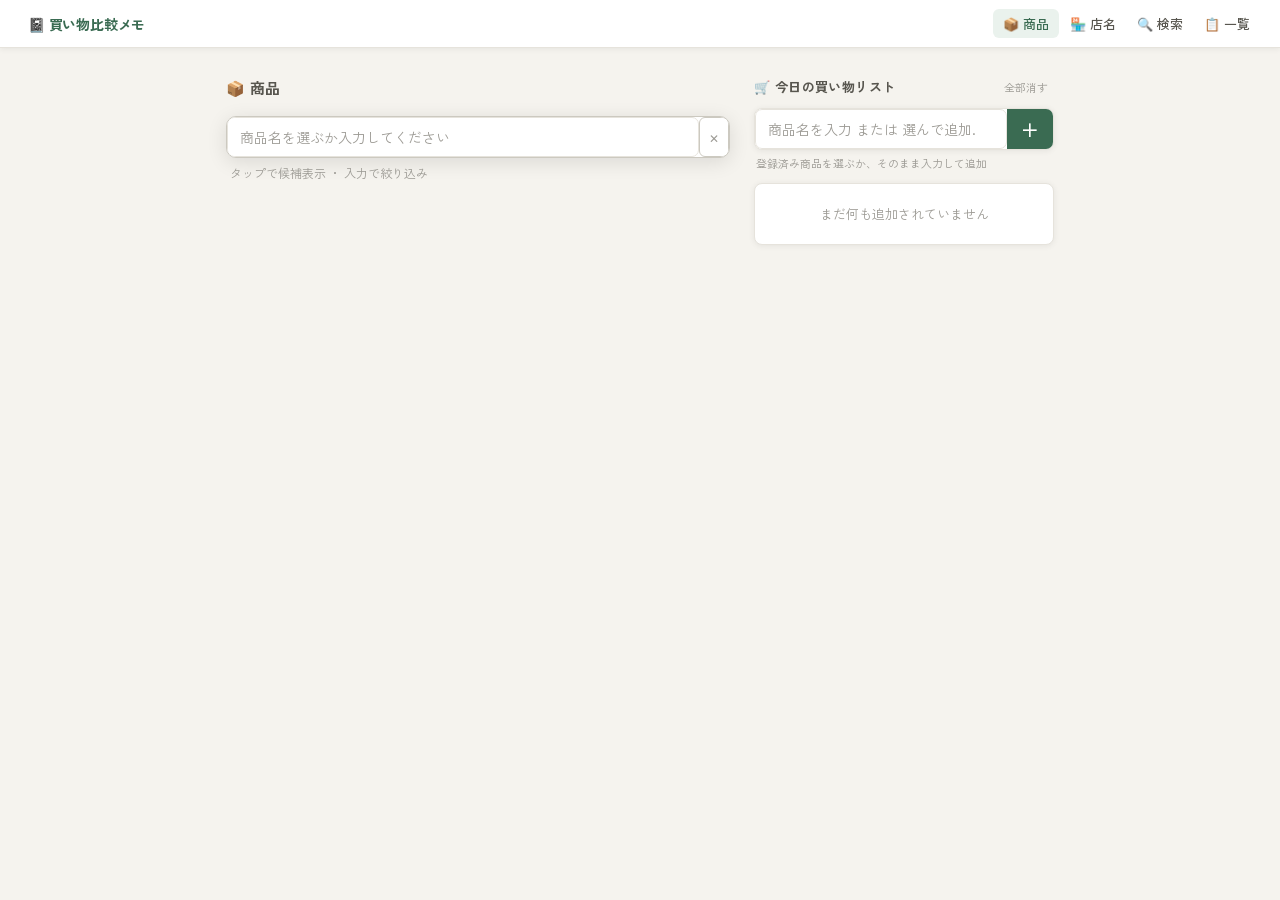
<file: kaimono-v8/index.html>
<!DOCTYPE html>
<html lang="ja">
<head>
<meta charset="UTF-8">
<meta name="viewport" content="width=device-width, initial-scale=1.0">
<title>買い物比較メモ</title>
<style>
@import url('https://fonts.googleapis.com/css2?family=Zen+Kaku+Gothic+New:wght@300;400;500;700&family=DM+Mono:wght@400;500&display=swap');

/* ── 変数 ── */
:root {
  --bg:      #f5f3ee;
  --paper:   #ffffff;
  --paper2:  #faf9f6;
  --ink:     #1a1816;
  --ink2:    #58564f;
  --ink3:    #9c9a94;
  --rule:    #e6e3dc;
  --rule2:   #ccc9c0;
  --green:   #3a6b52;
  --green-l: #eaf2ed;
  --orange:  #b85c12;
  --orange-l:#fdf0e6;
  --blue:    #2c5f8a;
  --blue-l:  #e8f0f8;
  --purple:  #6b4c8a;
  --purple-l:#f2eef8;
  --red:     #a83228;
  --red-l:   #fbeae8;
  --mono:    'DM Mono', monospace;
  --sh:      0 1px 6px rgba(0,0,0,0.07);
  --sh2:     0 4px 20px rgba(0,0,0,0.11);
}
* { box-sizing: border-box; margin: 0; padding: 0; }
body {
  font-family: 'Zen Kaku Gothic New', sans-serif;
  background: var(--bg);
  color: var(--ink);
  font-size: 14px;
  line-height: 1.6;
  min-height: 100vh;
}

/* ── ヘッダー ── */
header {
  background: var(--paper);
  border-bottom: 1px solid var(--rule);
  padding: 0 20px;
  height: 48px;
  display: flex;
  align-items: center;
  justify-content: space-between;
  position: sticky;
  top: 0;
  z-index: 300;
  box-shadow: var(--sh);
}
.logo {
  font-size: 14px;
  font-weight: 700;
  color: var(--green);
  letter-spacing: -.2px;
  background: none;
  border: none;
  cursor: pointer;
  font-family: inherit;
  padding: 4px 8px;
  border-radius: 6px;
  transition: background .12s;
}
.logo:hover { background: var(--green-l); }
nav { display: flex; gap: 1px; }
.nb {
  padding: 5px 10px;
  border: none;
  background: none;
  border-radius: 6px;
  font-family: inherit;
  font-size: 13px;
  color: var(--ink2);
  cursor: pointer;
  transition: background .12s, color .12s;
  font-weight: 500;
  white-space: nowrap;
}
.nb:hover  { background: var(--bg); color: var(--ink); }
.nb.active { background: var(--green-l); color: var(--green); }

/* ── メインレイアウト ── */
main { max-width: 860px; margin: 0 auto; padding: 28px 16px 60px; }
.page { display: none; }
.page.active { display: block; }
.sec-title {
  font-size: 15px;
  font-weight: 700;
  color: var(--ink2);
  letter-spacing: .4px;
  margin-bottom: 16px;
  display: flex;
  align-items: center;
  gap: 7px;
}

/* ════════════════════════════════
   トップ（ホーム）画面
════════════════════════════════ */
.home-wrap {
  display: flex;
  flex-direction: column;
  align-items: center;
  padding-top: 64px;
  padding-bottom: 40px;
  gap: 0;
}
.home-title {
  font-size: 24px;
  font-weight: 700;
  color: var(--ink);
  letter-spacing: -.5px;
  margin-bottom: 8px;
  text-align: center;
}
.home-sub {
  font-size: 13px;
  color: var(--ink3);
  margin-bottom: 32px;
  text-align: center;
}
/* 検索バー */
.search-box {
  width: 100%;
  max-width: 540px;
  display: flex;
  gap: 0;
  border: 1.5px solid var(--rule2);
  border-radius: 10px;
  overflow: hidden;
  background: var(--paper);
  box-shadow: var(--sh2);
  transition: border-color .15s, box-shadow .15s;
  margin-bottom: 20px;
}
.search-box:focus-within {
  border-color: var(--green);
  box-shadow: 0 0 0 3px rgba(58,107,82,.1), var(--sh2);
}
.search-input {
  flex: 1;
  padding: 13px 18px;
  border: none;
  outline: none;
  font-family: inherit;
  font-size: 15px;
  color: var(--ink);
  background: transparent;
}
.search-input::placeholder { color: var(--ink3); }
.search-btn {
  padding: 0 20px;
  background: var(--green);
  color: #fff;
  border: none;
  font-family: inherit;
  font-size: 14px;
  font-weight: 700;
  cursor: pointer;
  transition: background .12s;
  white-space: nowrap;
}
.search-btn:hover { background: #2d5640; }

/* カテゴリチップ（控えめ） */
.home-chips {
  display: flex;
  flex-wrap: wrap;
  gap: 6px;
  justify-content: center;
  max-width: 540px;
}
.chip {
  padding: 4px 12px;
  border: 1px solid var(--rule2);
  border-radius: 20px;
  font-size: 12px;
  font-weight: 500;
  cursor: pointer;
  background: var(--paper);
  color: var(--ink3);
  font-family: inherit;
  transition: all .12s;
}
.chip:hover  { color: var(--ink); border-color: var(--rule2); }
.chip.active { background: var(--green-l); border-color: var(--green); color: var(--green); font-weight: 700; }

/* 件数などの小ヒント */
.home-hint {
  font-size: 12px;
  color: var(--ink3);
  margin-top: 28px;
  text-align: center;
}
.home-hint b { color: var(--ink2); }

/* ════════════════════════════════
   検索結果エリア（ホーム内）
════════════════════════════════ */
#home-result-area { margin-top: 32px; width: 100%; }

/* 商品入力欄（商品ページ主役UI） */
.prod-search-wrap { margin-bottom: 16px; }
.prod-search-box {
  display: flex;
  gap: 0;
  border: 1.5px solid var(--rule2);
  border-radius: 10px;
  overflow: hidden;
  background: var(--paper);
  box-shadow: var(--sh2);
  transition: border-color .15s, box-shadow .15s;
  margin-bottom: 5px;
}
.prod-search-box:focus-within {
  border-color: var(--green);
  box-shadow: 0 0 0 3px rgba(58,107,82,.1), var(--sh2);
}
.prod-search-input {
  flex: 1;
  padding: 13px 18px;
  border: none;
  outline: none;
  font-family: inherit;
  font-size: 15px;
  color: var(--ink);
  background: transparent;
  min-width: 0;
}
.prod-search-input::placeholder { color: var(--ink3); }
.prod-search-hint { font-size: 12px; color: var(--ink3); padding-left: 4px; }
#prod-group-area { margin-top: 8px; }
#prod-sort-bar   { margin-bottom: 12px; }

/* ════════════════════════════════
   商品名トップページ 2カラムレイアウト
════════════════════════════════ */
.top-layout {
  display: grid;
  grid-template-columns: 1fr 300px;
  gap: 24px;
  align-items: start;
}
.top-left  { min-width: 0; }
.top-right {
  position: sticky;
  top: 72px; /* header高さ + 余白 */
}

/* ════════════════════════════════
   今日の買い物リスト
════════════════════════════════ */
.sl-header {
  display: flex;
  align-items: center;
  justify-content: space-between;
  margin-bottom: 10px;
}
.sl-title {
  font-size: 13px;
  font-weight: 700;
  color: var(--ink2);
  letter-spacing: .4px;
  display: flex;
  align-items: center;
  gap: 6px;
}
.sl-clear {
  background: none;
  border: none;
  font-size: 11px;
  color: var(--ink3);
  cursor: pointer;
  font-family: inherit;
  padding: 3px 6px;
  border-radius: 4px;
  transition: all .12s;
}
.sl-clear:hover { color: var(--red); background: var(--red-l); }

/* 統合入力欄 */
.sl-combo-wrap { margin-bottom: 10px; }
.sl-combo-box {
  display: flex;
  gap: 0;
  border: 1px solid var(--rule);
  border-radius: 8px;
  overflow: hidden;
  background: var(--paper);
  box-shadow: var(--sh);
  transition: border-color .12s;
  margin-bottom: 5px;
}
.sl-combo-box:focus-within {
  border-color: var(--green);
  box-shadow: 0 0 0 3px rgba(58,107,82,.08);
}
.sl-combo-input {
  flex: 1;
  padding: 9px 12px;
  border: none;
  outline: none;
  font-family: inherit;
  font-size: 14px;
  color: var(--ink);
  background: transparent;
  min-width: 0;
}
.sl-combo-input::placeholder { color: var(--ink3); }
.sl-add-btn {
  padding: 0 14px;
  background: var(--green);
  color: #fff;
  border: none;
  font-family: inherit;
  font-size: 18px;
  font-weight: 700;
  cursor: pointer;
  transition: background .12s;
  white-space: nowrap;
}
.sl-add-btn:hover { background: #2d5640; }
.sl-combo-hint {
  font-size: 11px;
  color: var(--ink3);
  padding-left: 2px;
}

/* リスト本体 */
.sl-list {
  display: flex;
  flex-direction: column;
  background: var(--paper);
  border: 1px solid var(--rule);
  border-radius: 8px;
  overflow: hidden;
  box-shadow: var(--sh);
  max-height: 60vh;
  overflow-y: auto;
}
.sl-item {
  display: flex;
  align-items: center;
  gap: 8px;
  padding: 9px 12px;
  border-bottom: 1px solid var(--rule);
  transition: background .1s;
}
.sl-item:last-child { border-bottom: none; }
.sl-item.checked { background: var(--bg); }
.sl-check {
  width: 18px;
  height: 18px;
  border: 1.5px solid var(--rule2);
  border-radius: 4px;
  cursor: pointer;
  display: flex;
  align-items: center;
  justify-content: center;
  flex-shrink: 0;
  background: var(--paper);
  transition: all .12s;
  font-size: 11px;
}
.sl-check.checked { background: var(--green); border-color: var(--green); color: #fff; }
.sl-item-text {
  flex: 1;
  font-size: 13px;
  color: var(--ink);
  line-height: 1.4;
  overflow: hidden;
  text-overflow: ellipsis;
  white-space: nowrap;
}
.sl-item.checked .sl-item-text { color: var(--ink3); text-decoration: line-through; }
.sl-item-store { font-size: 11px; color: var(--ink3); white-space: nowrap; flex-shrink: 0; }
.sl-del {
  background: none;
  border: none;
  color: var(--ink3);
  cursor: pointer;
  font-size: 12px;
  padding: 2px 4px;
  border-radius: 4px;
  flex-shrink: 0;
  transition: all .12s;
}
.sl-del:hover { color: var(--red); background: var(--red-l); }
.sl-empty { padding: 20px; text-align: center; color: var(--ink3); font-size: 13px; }

/* スマホ：上下配置に切り替え */
@media (max-width: 700px) {
  .top-layout {
    grid-template-columns: 1fr;
  }
  .top-right {
    position: static;
    order: -1; /* スマホでは買い物リストを上に */
  }
  .sl-list { max-height: 40vh; }
}

/* ════════════════════════════════
   一覧表示（行ベース）共通
════════════════════════════════ */
.list-header {
  display: grid;
  grid-template-columns: 1fr 90px 80px 90px 90px 90px;
  padding: 6px 14px;
  font-size: 11px;
  font-weight: 700;
  color: var(--ink3);
  letter-spacing: .5px;
  text-transform: uppercase;
  border-bottom: 1.5px solid var(--rule);
  margin-bottom: 0;
}
.list-rows { background: var(--paper); border: 1px solid var(--rule); border-radius: 8px; overflow: hidden; box-shadow: var(--sh); }
.list-row {
  display: grid;
  grid-template-columns: 1fr 90px 80px 90px 90px 90px;
  align-items: center;
  padding: 11px 14px;
  border-bottom: 1px solid var(--rule);
  cursor: pointer;
  transition: background .1s;
  gap: 0;
}
.list-row:last-child { border-bottom: none; }
.list-row:hover { background: var(--bg); }
.list-row:hover .row-name { color: var(--green); }

/* セル */
.row-name {
  font-size: 13.5px;
  font-weight: 600;
  color: var(--ink);
  overflow: hidden;
  text-overflow: ellipsis;
  white-space: nowrap;
  padding-right: 10px;
  transition: color .1s;
}
.row-store { font-size: 12px; color: var(--ink2); }
.row-price { font-family: var(--mono); font-size: 13px; font-weight: 500; color: var(--ink); }
.row-amount { font-size: 12px; color: var(--ink2); }
.row-up { font-family: var(--mono); font-size: 12px; color: var(--green); }
.row-cat { font-size: 11px; }

/* タグ */
.tag {
  display: inline-block;
  padding: 2px 7px;
  border-radius: 20px;
  font-size: 11px;
  font-weight: 600;
  line-height: 1.5;
  white-space: nowrap;
}
.tag-main   { background: var(--blue-l);   color: var(--blue); }
.tag-sub    { background: var(--orange-l); color: var(--orange); }
.tag-store  { background: var(--purple-l); color: var(--purple); }

/* 結果フィルターバー */
.filter-bar {
  display: flex;
  flex-wrap: wrap;
  gap: 7px;
  align-items: center;
  margin-bottom: 12px;
}
.fl  { font-size: 12px; color: var(--ink3); }
.fsl { padding: 5px 9px; border: 1px solid var(--rule); border-radius: 6px; font-size: 12px; font-family: inherit; background: var(--paper); color: var(--ink); outline: none; cursor: pointer; }
.fsl:focus { border-color: var(--green); }
.fsl-wide { min-width: 100px; max-width: 200px; }
.btn-reset {
  padding: 4px 9px;
  border: 1px solid var(--rule2);
  border-radius: 6px;
  background: none;
  font-size: 12px;
  cursor: pointer;
  color: var(--ink3);
  font-family: inherit;
  transition: all .12s;
}
.btn-reset:hover { background: var(--bg); color: var(--ink2); }
.result-count { font-size: 12px; color: var(--ink3); margin-left: auto; }

/* 空状態 */
.empty-state {
  text-align: center;
  padding: 48px 20px;
  color: var(--ink3);
  font-size: 14px;
}
.cmp-prompt {
  display: flex;
  flex-direction: column;
  align-items: center;
  justify-content: center;
  padding: 80px 20px;
  gap: 14px;
  color: var(--ink3);
}
.cmp-prompt-icon { font-size: 40px; opacity: .5; }
.cmp-prompt-text { font-size: 14px; }
.empty-icon { font-size: 36px; margin-bottom: 10px; }
.list-header span[id$="-up-header"]:hover { color: var(--ink); }
.list-header span[id$="-up-header"] { transition: color .12s; }

/* ════════════════════════════════
   登録・編集フォーム
════════════════════════════════ */
.form-card { background: var(--paper); border: 1px solid var(--rule); border-radius: 9px; padding: 24px; box-shadow: var(--sh); }
.form-grid { display: grid; grid-template-columns: 1fr 1fr; gap: 16px; }
.fg { display: flex; flex-direction: column; gap: 5px; }
.fg.s2 { grid-column: 1/-1; }
label { font-size: 12px; font-weight: 700; color: var(--ink2); letter-spacing: .2px; }
label .req { color: var(--orange); margin-left: 2px; }
input[type=text], input[type=number], select, textarea {
  border: 1px solid var(--rule);
  border-radius: 7px;
  padding: 9px 12px;
  font-family: inherit;
  font-size: 14px;
  color: var(--ink);
  background: var(--paper);
  outline: none;
  transition: border-color .12s, box-shadow .12s;
  width: 100%;
}
input:focus, select:focus, textarea:focus {
  border-color: var(--green);
  box-shadow: 0 0 0 3px rgba(58,107,82,.09);
}
textarea { resize: vertical; min-height: 72px; }
.amt-row { display: grid; grid-template-columns: 1fr 1fr; gap: 8px; }

/* 単価プレビュー */
.up-preview {
  padding: 10px 14px;
  border: 1px solid var(--rule);
  border-radius: 7px;
  background: var(--paper2);
  display: flex;
  align-items: center;
  justify-content: space-between;
  transition: all .2s;
  font-size: 13px;
}
.up-preview.active { border-color: var(--green); background: var(--green-l); }
.up-lbl { color: var(--ink3); }
.up-lbl.active { color: var(--green); font-weight: 600; }
.up-num { font-family: var(--mono); font-size: 18px; font-weight: 500; color: var(--green); }

/* フォームボタン行 */
.form-actions { display: flex; gap: 9px; margin-top: 8px; align-items: center; }
.btn-primary {
  padding: 9px 22px;
  background: var(--green);
  color: #fff;
  border: none;
  border-radius: 7px;
  font-family: inherit;
  font-size: 14px;
  font-weight: 700;
  cursor: pointer;
  transition: background .12s, transform .12s;
}
.btn-primary:hover { background: #2d5640; transform: translateY(-1px); }
.btn-sec {
  padding: 8px 15px;
  background: var(--paper2);
  color: var(--ink2);
  border: 1px solid var(--rule);
  border-radius: 7px;
  font-family: inherit;
  font-size: 13px;
  cursor: pointer;
  transition: border-color .12s;
}
.btn-sec:hover { border-color: var(--rule2); }
.save-msg { font-size: 13px; color: var(--green); font-weight: 600; display: none; }

/* 編集モード標識 */
.edit-banner {
  display: none;
  background: #fff8e8;
  border: 1px solid #e8c860;
  border-radius: 7px;
  padding: 9px 14px;
  font-size: 13px;
  color: #7a6010;
  margin-bottom: 16px;
  font-weight: 500;
}
.edit-banner.show { display: flex; align-items: center; gap: 8px; }

/* ════════════════════════════════
   詳細モーダル
════════════════════════════════ */
.modal-bg {
  position: fixed;
  inset: 0;
  background: rgba(0,0,0,.32);
  z-index: 500;
  display: none;
  align-items: flex-start;
  justify-content: center;
  padding: 60px 16px 20px;
  overflow-y: auto;
}
.modal-bg.open { display: flex; }
.modal {
  background: var(--paper);
  border-radius: 12px;
  box-shadow: 0 12px 48px rgba(0,0,0,.18);
  width: 100%;
  max-width: 440px;
  padding: 26px;
  position: relative;
  flex-shrink: 0;
  margin: auto;
}
.modal-close {
  position: absolute; top: 14px; right: 14px;
  background: var(--bg); border: none; border-radius: 6px;
  width: 28px; height: 28px;
  font-size: 14px; cursor: pointer; color: var(--ink2);
  display: flex; align-items: center; justify-content: center;
  transition: all .12s;
}
.modal-close:hover { background: var(--red-l); color: var(--red); }
.modal-name { font-size: 16px; font-weight: 700; margin-bottom: 8px; line-height: 1.45; padding-right: 36px; }
.modal-tags { display: flex; flex-wrap: wrap; gap: 5px; margin-bottom: 14px; }
.modal-row {
  display: flex;
  justify-content: space-between;
  align-items: baseline;
  padding: 8px 0;
  border-bottom: 1px solid var(--rule);
  font-size: 13.5px;
  gap: 12px;
}
.modal-row:last-of-type { border-bottom: none; }
.modal-key { color: var(--ink3); font-size: 11px; font-weight: 700; letter-spacing: .4px; text-transform: uppercase; white-space: nowrap; }
.modal-val { font-weight: 500; text-align: right; word-break: break-all; }
.modal-memo {
  margin-top: 12px;
  padding: 12px 14px;
  background: var(--bg);
  border-radius: 7px;
  font-size: 13px;
  color: var(--ink2);
  line-height: 1.7;
  white-space: pre-wrap;
  word-break: break-all;
}
.modal-actions { display: flex; gap: 8px; margin-top: 18px; }
.btn-edit {
  flex: 1;
  padding: 9px;
  background: var(--green-l);
  color: var(--green);
  border: 1px solid var(--green);
  border-radius: 7px;
  font-family: inherit;
  font-size: 13px;
  font-weight: 700;
  cursor: pointer;
  transition: all .12s;
}
.btn-edit:hover { background: var(--green); color: #fff; }
.btn-danger {
  flex: 1;
  padding: 9px;
  background: var(--red-l);
  color: var(--red);
  border: 1px solid var(--red);
  border-radius: 7px;
  font-family: inherit;
  font-size: 13px;
  font-weight: 700;
  cursor: pointer;
  transition: all .12s;
}
.btn-danger:hover { background: var(--red); color: #fff; }


/* 比較ページ専用フィルターバー */
.cmp-filter-bar {
  display: flex;
  align-items: center;
  justify-content: space-between;
  gap: 10px;
  margin-bottom: 16px;
}
.cmp-filter-left  { flex: 1; }
.cmp-sub-sel      { width: 100%; padding: 7px 12px; font-size: 13px; }
.cmp-filter-right { display: flex; align-items: center; gap: 5px; flex-shrink: 0; }
.cmp-sort-sel     { padding: 4px 7px; font-size: 11px; color: var(--ink3); border-color: var(--rule); background: transparent; max-width: 90px; }
.cmp-sort-sel:focus { border-color: var(--green); color: var(--ink); }
.btn-add-inline {
  padding: 5px 10px;
  background: var(--green);
  color: #fff;
  border: none;
  border-radius: 6px;
  font-family: inherit;
  font-size: 12px;
  font-weight: 700;
  cursor: pointer;
  white-space: nowrap;
  transition: background .12s;
}
.btn-add-inline:hover { background: #2d5640; }

/* ── ★ お気に入り ── */
.star-btn {
  background: none;
  border: none;
  cursor: pointer;
  font-size: 16px;
  line-height: 1;
  padding: 0 4px;
  opacity: .35;
  transition: opacity .12s, transform .12s;
  flex-shrink: 0;
}
.star-btn:hover   { opacity: .7; transform: scale(1.2); }
.star-btn.starred { opacity: 1; }
.row-starred  { background: #fffbee !important; }
.cmc-starred  { background: #fffbee; }
tr.row-starred td { background: #fffbee; }

/* ════════════════════════════════
   比較画面（前回をほぼ維持）
════════════════════════════════ */
.cmp-group { margin-bottom: 28px; }
.cmp-head {
  display: flex;
  align-items: center;
  justify-content: space-between;
  margin-bottom: 8px;
  padding-bottom: 8px;
  border-bottom: 2px solid var(--rule);
}
.cmp-title { font-size: 14px; font-weight: 700; display: flex; align-items: center; gap: 8px; }
.cmp-count { font-size: 12px; color: var(--ink3); }
.cmp-table { width: 100%; border-collapse: collapse; font-size: 13px; }
.cmp-table th {
  text-align: left; padding: 7px 12px;
  font-size: 11px; font-weight: 700; text-transform: uppercase; letter-spacing: .5px;
  color: var(--ink3); border-bottom: 1.5px solid var(--rule); white-space: nowrap;
}
.cmp-table td { padding: 10px 12px; border-bottom: 1px solid var(--rule); vertical-align: middle; }
.cmp-table tr:last-child td { border-bottom: none; }
.cmp-table tr:hover td { background: var(--bg); }
/* word-break:break-all を削除し overflow-wrap のみに — 2文字縦落ち防止 */
.cmp-table .td-name { font-weight: 600; font-size: 13px; max-width: 220px; overflow-wrap: break-word; }
.mono { font-family: var(--mono); }
.best-p { color: var(--green); font-weight: 700; }
.best-u { color: var(--green); font-weight: 700; }
.worst-u { color: var(--orange); }
.cmp-bar-cell { width: 100px; }
.cmp-bar-bg { height: 5px; background: var(--rule); border-radius: 3px; overflow: hidden; }
.cmp-bar-fill { height: 100%; border-radius: 3px; background: var(--green); transition: width .4s; }
.cmp-bar-fill.w { background: var(--orange); }
.best-badge { font-size: 10px; font-weight: 700; padding: 2px 6px; border-radius: 10px; background: var(--green-l); color: var(--green); margin-left: 5px; white-space: nowrap; }
.cmp-memo { max-width: 160px; font-size: 12px; color: var(--ink2); word-break: break-all; }
.cmp-del { background: none; border: none; font-size: 13px; cursor: pointer; color: var(--ink3); padding: 3px 5px; border-radius: 4px; }
.cmp-del:hover { color: var(--red); background: var(--red-l); }
.cmp-card { background: var(--paper); border: 1px solid var(--rule); border-radius: 8px; overflow-x: auto; box-shadow: var(--sh); }

/* ── スマホ用 比較カード ── */
/* PC では非表示、スマホで表示切り替えは @media 内で制御 */
.cmp-mobile { display: none; background: var(--paper); border: 1px solid var(--rule); border-radius: 8px; box-shadow: var(--sh); }
.cmc {                              /* 1商品 = 1カード行 */
  padding: 14px 16px;
  border-bottom: 1px solid var(--rule);
}
.cmc:last-child { border-bottom: none; }
.cmc-name {
  font-size: 14px;
  font-weight: 700;
  line-height: 1.55;
  margin-bottom: 9px;
  color: var(--ink);
  /* 折り返しは単語境界 or スペースで — 2文字縦落ち防止 */
  overflow-wrap: break-word;
  word-break: normal;
}
.cmc-row {
  display: flex;
  align-items: center;
  gap: 8px;
  flex-wrap: wrap;
}
.cmc-store {
  display: inline-block;
  max-width: 72px;          /* 半角6文字相当 */
  overflow: hidden;
  text-overflow: ellipsis;
  white-space: nowrap;
  padding: 2px 8px;
  border-radius: 20px;
  background: var(--purple-l);
  color: var(--purple);
  font-size: 11px;
  font-weight: 700;
}
.cmc-price {
  font-family: var(--mono);
  font-size: 16px;
  font-weight: 600;
  color: var(--ink);
}
.cmc-price.bp { color: var(--green); }
.cmc-amount { font-size: 12px; color: var(--ink3); white-space: nowrap; }
.cmc-up {
  font-family: var(--mono);
  font-size: 13px;
  font-weight: 700;
  white-space: nowrap;
}
.cmc-up.bu { color: var(--green); }
.cmc-up.wu { color: var(--orange); }
.cmc-memo {
  margin-top: 6px;
  font-size: 12px;
  color: var(--ink2);
  line-height: 1.5;
}

/* ── ハイライト ── */
.hl { background: #fff3a0; border-radius: 2px; }

/* ── レスポンシブ ── */
@media (max-width: 640px) {
  .list-header { display: none; }
  .list-row { grid-template-columns: 1fr auto; grid-template-rows: auto auto; gap: 2px; }
  .row-store, .row-amount, .row-up, .row-cat { font-size: 11px; }
  .row-price { font-size: 14px; }
  .form-grid { grid-template-columns: 1fr; }
  .fg.s2 { grid-column: 1; }
  nav .nb .nl { display: none; }
  .home-title { font-size: 20px; }
  /* 比較：テーブルを隠してカードへ */
  .cmp-card   { display: none; }
  .cmp-mobile { display: block; }
}
</style>
</head>
<body>

<header>
  <button class="logo" onclick="goHome()">📓 買い物比較メモ</button>
  <nav>
    <button class="nb" onclick="goPage('compare',this)">📦 <span class="nl">商品</span></button>
    <button class="nb" onclick="goPage('store',this)">🏪 <span class="nl">店名</span></button>
    <button class="nb" onclick="goPage('home',this)">🔍 <span class="nl">検索</span></button>
    <button class="nb" onclick="goPage('list',this)">📋 <span class="nl">一覧</span></button>
  </nav>
</header>

<main>

<!-- ════════ HOME ════════ -->
<div id="page-home" class="page">
  <div class="home-wrap">
    <div class="home-title">買い物比較メモ</div>
    <div class="home-sub">商品名・店名・カテゴリ・メモをまとめて検索できます</div>

    <div class="search-box">
      <input class="search-input" id="home-q" type="text"
        placeholder="例：やさい　日焼け止め　Amazon　香りがいい…"
        oninput="homeSearch()" onkeydown="if(event.key==='Enter')homeSearch()">
      <button class="search-btn" onclick="homeSearch()">検索</button>
    </div>

    <div class="home-chips" id="home-chips"></div>
    <div class="home-hint" id="home-hint"></div>
  </div>

  <!-- 検索結果 -->
  <div id="home-result-area" style="display:none">
    <div class="filter-bar">
      <span class="fl">絞り込み：</span>
      <select class="fsl fsl-wide" id="home-sub" onchange="homeSearch()"><option value="">すべての比較カテゴリ</option></select>
      <span class="fl">並び順：</span>
      <select class="fsl" id="home-sort" onchange="homeSortChange()">
        <option value="up-asc">単価 安い順</option>
        <option value="up-desc">単価 高い順</option>
        <option value="price-asc">価格 安い順</option>
        <option value="new">新しい順</option>
      </select>
      <button class="btn-reset" onclick="resetHome()">✕ リセット</button>
      <span class="result-count" id="home-count"></span>
    </div>
    <div class="list-header">
      <span>商品名</span><span>店名</span><span>価格</span><span>量</span><span id="home-up-header" onclick="toggleHomeUpSort()" style="cursor:pointer;user-select:none">単価 <span id="home-up-arrow">↑</span></span><span>カテゴリ</span>
    </div>
    <div class="list-rows" id="home-list"></div>
  </div>
</div>

<!-- ════════ REGISTER / EDIT ════════ -->
<div id="page-add" class="page">
  <div class="sec-title" id="add-title">➕ 商品を登録する</div>
  <div class="edit-banner" id="edit-banner">✏️ 編集モード：登録済みのデータを修正して「更新する」を押してください。</div>
  <div class="form-card">
    <div class="form-grid">
      <div class="fg s2">
        <label>商品名 <span class="req">*</span></label>
        <input type="text" id="f-name" placeholder="例：木綿豆腐、SKIN AQUA 日焼け止め SPF50+">
      </div>
      <div class="fg">
        <label>店名 <span class="req">*</span></label>
        <input type="text" id="f-store" placeholder="例：セブン、Amazon、カインズ" list="dl-store">
        <datalist id="dl-store"></datalist>
      </div>
      <div class="fg">
        <label>大カテゴリ <span class="req">*</span></label>
        <input type="text" id="f-main" placeholder="例：食品、コスメ、日用品" list="dl-main">
        <datalist id="dl-main"></datalist>
      </div>
      <div class="fg s2">
        <label>比較カテゴリ <span class="req">*</span></label>
        <input type="text" id="f-sub" placeholder="例：豆腐、日焼け止め、マスカラ" list="dl-sub">
        <datalist id="dl-sub"></datalist>
      </div>
      <div class="fg">
        <label>価格（円）<span class="req">*</span></label>
        <input type="number" id="f-price" placeholder="例：149" min="0" oninput="calcPreview()">
      </div>
      <div class="fg">
        <label>量 × 単位（任意）</label>
        <div class="amt-row">
          <input type="number" id="f-amount" placeholder="例：450" min="0" oninput="calcPreview()">
          <input type="text" id="f-unit" placeholder="g / ml / 個 / 本" list="dl-unit" oninput="calcPreview()">
          <datalist id="dl-unit">
            <option value="g"><option value="ml"><option value="個"><option value="本"><option value="枚"><option value="袋">
          </datalist>
        </div>
      </div>
      <div class="fg s2">
        <label>単価プレビュー（g または ml のとき自動計算）</label>
        <div class="up-preview" id="up-box">
          <span class="up-lbl" id="up-lbl">価格と量（g / ml）を入力すると自動計算されます</span>
          <span class="up-num" id="up-num"></span>
        </div>
      </div>
      <div class="fg s2">
        <label>メモ（任意）</label>
        <textarea id="f-memo" placeholder="例：香りがいい、出にくい時がある、コスパが高い…"></textarea>
      </div>
    </div>
    <div class="form-actions">
      <button class="btn-primary" id="save-btn" onclick="saveItem()">💾 登録する</button>
      <button class="btn-sec" onclick="cancelEdit()">キャンセル</button>
      <span class="save-msg" id="save-msg">✅ 登録しました！</span>
    </div>
  </div>
</div>

<!-- ════════ LIST ════════ -->
<div id="page-list" class="page">
  <div class="sec-title">📋 商品一覧</div>
  <div class="filter-bar">
    <span class="fl">絞り込み：</span>
    <input class="fsl" type="text" id="list-q" placeholder="キーワード…" oninput="renderList()" style="width:130px">
    <select class="fsl fsl-wide" id="list-main" onchange="listMainChange()"><option value="">すべての大カテゴリ</option></select>
    <select class="fsl fsl-wide" id="list-sub"  onchange="renderList()"><option value="">すべての比較カテゴリ</option></select>
    <select class="fsl" id="list-sort" onchange="renderList()">
      <option value="up-asc" selected>単価 安い順</option>
      <option value="up-desc">単価 高い順</option>
      <option value="price-asc">価格 安い順</option>
      <option value="price-desc">価格 高い順</option>
      <option value="new">新しい順</option>
      <option value="name">商品名順</option>
    </select>
    <button class="btn-reset" onclick="resetList()">✕ リセット</button>
    <span class="result-count" id="list-count"></span>
  </div>
  <div class="list-header">
    <span>商品名</span><span>店名</span><span>価格</span><span>量</span><span id="list-up-header" onclick="toggleListUpSort()" style="cursor:pointer;user-select:none">単価 <span id="list-up-arrow">↑</span></span><span>カテゴリ</span>
  </div>
  <div class="list-rows" id="list-rows">
    <div class="empty-state"><div class="empty-icon">📭</div>データがありません</div>
  </div>
</div>

<!-- ════════ COMPARE = 商品ページ（主役） ════════ -->
<div id="page-compare" class="page active">
  <div class="top-layout">

    <!-- 左：商品から入る主エリア -->
    <div class="top-left">
      <div class="sec-title">📦 商品</div>

      <!-- 商品名で入る統合入力欄 -->
      <div class="prod-search-wrap">
        <div class="prod-search-box">
          <input class="prod-search-input" id="prod-input" type="text"
            list="prod-datalist"
            autocomplete="off"
            placeholder="商品名を選ぶか入力してください"
            oninput="prodInput()"
            onkeydown="if(event.key==='Enter')prodCommit()">
          <datalist id="prod-datalist"></datalist>
          <button class="btn-reset" onclick="prodClear()" title="クリア">✕</button>
        </div>
        <div class="prod-search-hint">タップで候補表示 ・ 入力で絞り込み</div>
      </div>

      <!-- 選択後：同グループの比較テーブル -->
      <div id="prod-group-area"></div>

      <!-- ソート・追加（選択後に表示） -->
      <div id="prod-sort-bar" style="display:none" class="cmp-filter-bar" style="margin-top:12px">
        <div class="cmp-filter-left"></div>
        <div class="cmp-filter-right">
          <select class="fsl cmp-sort-sel" id="cmp-sort" onchange="cmpSortChange()">
            <option value="up-asc" selected>単価↑安</option>
            <option value="up-desc">単価↓高</option>
            <option value="price-asc">価格↑安</option>
            <option value="new">新しい順</option>
          </select>
          <button class="btn-add-inline" onclick="goPageFromFilter('add')">＋登録</button>
        </div>
      </div>

      <!-- 隠しフィールド（renderCompare用・後方互換） -->
      <select id="cmp-sub" style="display:none" onchange="renderCompare()"><option value="">商品を選択してください</option></select>
      <select id="cmp-main" style="display:none" onchange="cmpMainChange()"><option value="">すべて</option></select>
      <div id="cmp-container" style="display:none"></div>
    </div>

    <!-- 右：今日の買い物リスト -->
    <div class="top-right">
      <div class="sl-header">
        <span class="sl-title">🛒 今日の買い物リスト</span>
        <button class="sl-clear" onclick="slClearAll()">全部消す</button>
      </div>
      <div class="sl-combo-wrap">
        <div class="sl-combo-box">
          <input class="sl-combo-input" id="sl-combo-input" type="text"
            placeholder="商品名を入力 または 選んで追加…"
            list="sl-combo-list"
            autocomplete="off"
            oninput="slComboInput()"
            onkeydown="if(event.key==='Enter')slComboAdd()">
          <datalist id="sl-combo-list"></datalist>
          <button class="sl-add-btn" onclick="slComboAdd()">＋</button>
        </div>
        <div class="sl-combo-hint">登録済み商品を選ぶか、そのまま入力して追加</div>
      </div>
      <div class="sl-list" id="sl-list">
        <div class="sl-empty">まだ何も追加されていません</div>
      </div>
    </div>

  </div>
</div>

<!-- ════════ STORE（店名から探す） ════════ -->
<div id="page-store" class="page">
  <div class="sec-title">🏪 店名から探す</div>
  <div class="cmp-filter-bar">
    <div class="cmp-filter-left">
      <select class="fsl cmp-sub-sel" id="store-sel" onchange="renderStore()"><option value="">店名を選択してください</option></select>
    </div>
    <div class="cmp-filter-right">
      <select class="fsl cmp-sort-sel" id="store-sort" onchange="renderStore()">
        <option value="up-asc" selected>単価↑安</option>
        <option value="up-desc">単価↓高</option>
        <option value="price-asc">価格↑安</option>
        <option value="new">新しい順</option>
      </select>
      <button class="btn-reset" onclick="resetStore()">✕</button>
      <button class="btn-add-inline" onclick="goPageFromFilter('add')">＋登録</button>
    </div>
  </div>
  <div id="store-container"></div>
</div>

</main>

<!-- ════════ 詳細モーダル ════════ -->
<div class="modal-bg" id="modal-bg" onclick="bgClick(event)">
  <div class="modal">
    <button class="modal-close" onclick="closeModal()">✕</button>
    <div style="display:flex;align-items:flex-start;gap:8px;padding-right:32px">
      <button id="m-star" class="star-btn" onclick="toggleStarModal()" style="font-size:22px;margin-top:2px">☆</button>
      <div class="modal-name" id="m-name"></div>
    </div>
    <div class="modal-tags"  id="m-tags"></div>
    <div id="m-rows"></div>
    <div class="modal-memo"  id="m-memo" style="display:none"></div>
    <div class="modal-actions">
      <button class="btn-edit"   onclick="editFromModal()">✏️ 編集</button>
      <button class="btn-danger" onclick="deleteModal()">🗑 削除</button>
    </div>
  </div>
</div>

<!-- ════════════════════════════════
     JavaScript
════════════════════════════════ -->
<script>
// ============================================================
// DATA
// ============================================================
// 【データの場所】SAMPLE_DATA 配列を編集してください。
// 【各フィールドの意味】
//   productName  : 商品名（必須）
//   store        : 店名（必須）
//   mainCategory : 大カテゴリ — 食品 / コスメ / 日用品 など（必須）
//   subCategory  : 比較カテゴリ — 豆腐 / 日焼け止め など（必須）
//   price        : 価格・円（必須）
//   amount       : 量（省略可）
//   unit         : 単位 g / ml / 個 / 本 など（省略可）
//   memo         : メモ（省略可）
// ※ unit が g または ml のとき unitPrice を自動計算
// ============================================================
const SAMPLE_DATA = [
  // ── 食品：カット野菜 ──
  { productName:'野菜セット',                                                                              store:'セブン',        mainCategory:'食品', subCategory:'カット野菜',           price: 127, amount:260,  unit:'g',  memo:'少し量が多い' },
  { productName:'ニラもやし炒め',                                                                           store:'ファミマ',       mainCategory:'食品', subCategory:'カット野菜',           price: 116, amount:225,  unit:'g',  memo:'ポイントがたまる' },
  // ── 食品：豆腐 ──
  { productName:'国産木綿豆腐',                                                                             store:'セブン',        mainCategory:'食品', subCategory:'豆腐',                 price: 149, amount:450,  unit:'g',  memo:'' },
  { productName:'カナダorアメリカ産 木綿豆腐',                                                              store:'マックスバリュ', mainCategory:'食品', subCategory:'豆腐',                 price:  88, amount:450,  unit:'g',  memo:'' },
  { productName:'カナダorアメリカ産 木綿豆腐',                                                              store:'ファミマ',       mainCategory:'食品', subCategory:'豆腐',                 price: 128, amount:450,  unit:'g',  memo:'' },
  // ── 食品：卵 ──
  { productName:'卵',                                                                                      store:'マックスバリュ', mainCategory:'食品', subCategory:'卵',                   price: 258, amount:10,   unit:'個', memo:'' },
  // ── 食品：そば ──
  { productName:'そば',                                                                                    store:'マックスバリュ', mainCategory:'食品', subCategory:'そば',                 price: 246, amount:400,  unit:'g',  memo:'' },
  { productName:'そば',                                                                                    store:'ファミマ',       mainCategory:'食品', subCategory:'そば',                 price: 248, amount:300,  unit:'g',  memo:'' },
  // ── 食品：米 ──
  { productName:'玄米 新潟県産こしいぶき 2kg 令和7年産',                                                    store:'Amazon',        mainCategory:'食品', subCategory:'米',                   price:1609, amount:2000, unit:'g',  memo:'' },
  { productName:'パールライス 秋田県産 玄米 あきたこまち 2kg',                                               store:'Amazon',        mainCategory:'食品', subCategory:'米',                   price:1757, amount:2000, unit:'g',  memo:'' },
  { productName:'パールライス 新潟県産 玄米 コシヒカリ 2kg',                                                 store:'Amazon',        mainCategory:'食品', subCategory:'米',                   price:1891, amount:2000, unit:'g',  memo:'' },
  { productName:'ミツハシ 【玄米】 美食玄米 900g ( 岩手県産 ひとめぼれ 使用 )',                               store:'Amazon',        mainCategory:'食品', subCategory:'米',                   price:1300, amount:900,  unit:'g',  memo:'' },
  { productName:'もち',                                                                                    store:'マックスバリュ', mainCategory:'食品', subCategory:'米',                   price: 645, amount:700,  unit:'g',  memo:'' },
  // ── 食品：ナッツ ──
  { productName:'素焼きミックスナッツ',                                                                      store:'ファミマ',       mainCategory:'食品', subCategory:'ナッツ',               price: 398, amount:70,   unit:'g',  memo:'' },
  { productName:'ナチュラルナッツ 個包装 7袋',                                                              store:'スギ薬局',       mainCategory:'食品', subCategory:'ナッツ',               price: 429, amount:70,   unit:'g',  memo:'' },
  // ── 食品：ごま ──
  { productName:'すりごま',                                                                                 store:'スギ薬局',       mainCategory:'食品', subCategory:'ごま',                 price: 127, amount:55,   unit:'g',  memo:'' },
  // ── 食品：海藻類 ──
  { productName:'あおさ',                                                                                   store:'スギ薬局',       mainCategory:'食品', subCategory:'海藻類',               price: 127, amount:8,    unit:'g',  memo:'' },
  // ── 食品：パスタソース ──
  { productName:'ママー パスタキッチン カルボナーラ',                                                         store:'マックスバリュ', mainCategory:'食品', subCategory:'パスタソース',         price: 158, amount:1,    unit:'袋', memo:'湯せん' },
  // ── 食品：惣菜 ──
  { productName:'コロッケ（小）2個',                                                                        store:'マックスバリュ', mainCategory:'食品', subCategory:'惣菜',                 price: 128, amount:2,    unit:'個', memo:'' },
  // ── 食品：チルド菓子 ──
  { productName:'牛乳と卵のエクレア',                                                                       store:'マックスバリュ', mainCategory:'食品', subCategory:'チルド菓子',           price:  88, amount:55,   unit:'g',  memo:'' },
  { productName:'シュークリーム',                                                                           store:'スギ薬局',       mainCategory:'食品', subCategory:'チルド菓子',           price: 105, amount:1,    unit:'個', memo:'' },
  // ── 食品：カフェインレスコーヒー ──
  { productName:'ネスカフェ ゴールドブレンド カフェインレス(40杯分) 瓶',                                      store:'Amazon',        mainCategory:'食品', subCategory:'カフェインレスコーヒー', price:1219, amount:80,   unit:'g',  memo:'' },
  { productName:'ネスカフェ ゴールドブレンド カフェインレス(40杯分) 瓶',                                      store:'スギ薬局',       mainCategory:'食品', subCategory:'カフェインレスコーヒー', price:1382, amount:80,   unit:'g',  memo:'' },
  // ── 食品：スティック飲料 ──
  { productName:'ネスレ ふわラテ 香るミルクティー 26P',                                                      store:'Amazon',        mainCategory:'食品', subCategory:'スティック飲料',       price: 519, amount:26,   unit:'本', memo:'' },
  { productName:'ネスレ ふわラテ 香るミルクティー 26P',                                                      store:'スギ薬局',       mainCategory:'食品', subCategory:'スティック飲料',       price: 537, amount:26,   unit:'本', memo:'' },
  { productName:'ネスレ ふわラテ ミルクココア 20P',                                                          store:'マックスバリュ', mainCategory:'食品', subCategory:'スティック飲料',       price: 516, amount:20,   unit:'本', memo:'' },
  { productName:'ネスレ ふわラテ ミルクココア 20P',                                                          store:'スギ薬局',       mainCategory:'食品', subCategory:'スティック飲料',       price: 537, amount:20,   unit:'本', memo:'' },
  { productName:'ネスカフェ ふわラテ ほっこりカフェインレス 20P',                                             store:'スギ薬局',       mainCategory:'食品', subCategory:'スティック飲料',       price: 537, amount:20,   unit:'本', memo:'' },
  // ── 食品：調味料 ──
  { productName:'七味唐辛子',                                                                              store:'Can★Do',        mainCategory:'食品', subCategory:'調味料',               price: 108, amount:15,   unit:'g',  memo:'' },
  { productName:'七味唐辛子',                                                                              store:'スギ薬局',       mainCategory:'食品', subCategory:'調味料',               price: 159, amount:15,   unit:'g',  memo:'' },
  // ── 食品：お菓子 ──
  { productName:'マカダミアチョコ',                                                                         store:'コクミン薬局',   mainCategory:'食品', subCategory:'お菓子',               price: 257, amount:9,    unit:'個', memo:'' },
  { productName:'マカダミアチョコ',                                                                         store:'マックスバリュ', mainCategory:'食品', subCategory:'お菓子',               price: 300, amount:9,    unit:'個', memo:'' },
  // ── コスメ：日焼け止め ──
  { productName:'カインズ UVスプレー SPF50+ PA++++ 250g 顔 髪 からだ',                                       store:'カインズ',       mainCategory:'コスメ', subCategory:'日焼け止め',         price: 980, amount:250,  unit:'g',  memo:'手で塗らなくていい' },
  { productName:'SKIN AQUA トーンアップ 日焼け止め サボンの香り ラベンダー SPF50+ PA++++',                    store:'Amazon',        mainCategory:'コスメ', subCategory:'日焼け止め',         price: 600, amount:80,   unit:'ml', memo:'香りがいい' },
  { productName:'セザンヌ 皮脂テカリ防止下地 ライトブルー',                                                   store:'Amazon',        mainCategory:'コスメ', subCategory:'日焼け止め',         price: 660, amount:30,   unit:'ml', memo:'' },
  // ── コスメ：アイライナー ──
  { productName:'UZU アイオープニングライナー [ブラウンブラック] リキッドアイライナー',                         store:'Amazon',        mainCategory:'コスメ', subCategory:'アイライナー',       price:1100, amount:1,    unit:'本', memo:'出にくい時がある' },
  { productName:'KATE スーパーシャープライナーEX4.0 (ショート筆) BK-1 ホルダー・レフィルセット',               store:'マツキヨ',       mainCategory:'コスメ', subCategory:'アイライナー',       price:1430, amount:1,    unit:'本', memo:'細く書きやすい' },
  { productName:'KATE(ケイト) スーパーシャープライナーEX4.0 BK-1',                                           store:'Amazon',        mainCategory:'コスメ', subCategory:'アイライナー',       price:1430, amount:1,    unit:'本', memo:'インクが出すぎるときがある' },
  // ── コスメ：マスカラ ──
  { productName:'セザンヌ グロウコートマスカラ 01 シアーブラック 6.0g',                                        store:'Amazon',        mainCategory:'コスメ', subCategory:'マスカラ',           price: 660, amount:1,    unit:'本', memo:'' },
  { productName:'MAYBELLINE マスカラ お湯オフ ラッシュニスタ N 01 ブラック',                                   store:'Amazon',        mainCategory:'コスメ', subCategory:'マスカラ',           price:1370, amount:1,    unit:'本', memo:'' },
  { productName:'Milk Touch オールデイスキニー&ロング マスカラ (ブラック) お湯落ち フィルムマスカラ 繊維なし 超極細ブラシ', store:'Amazon', mainCategory:'コスメ', subCategory:'マスカラ',   price:1628, amount:1,    unit:'本', memo:'下睫毛にとても良い。少しダマになりやすい。' },
  // ── コスメ：眉マスカラ ──
  { productName:'rom&nd HAN ALL BROW CARA(02 マイルドウッディー)',                                          store:'Amazon',        mainCategory:'コスメ', subCategory:'眉マスカラ',         price:1210, amount:1,    unit:'本', memo:'' },
  // ── コスメ：ボディローション ──
  { productName:'ヴァセリン アドバンスドリペア ボディローション 600ml',                                        store:'Amazon',        mainCategory:'コスメ', subCategory:'ボディローション',   price:1339, amount:600,  unit:'ml', memo:'' },
  // ── 日用品 ──
  { productName:'Dr.Scholl 靴専用 瞬間消臭×抗菌・防カビ 48時間消臭効果持続',                                  store:'Amazon',        mainCategory:'日用品', subCategory:'靴スプレー',         price: 745, amount:150,  unit:'ml', memo:'' },
  { productName:'ナプキン 16個入り',                                                                        store:'スギ薬局',       mainCategory:'日用品', subCategory:'生理用品',           price: 437, amount:16,   unit:'個', memo:'' },
  { productName:'ナプキン 16個入り',                                                                        store:'マツキヨ',       mainCategory:'日用品', subCategory:'生理用品',           price: 570, amount:16,   unit:'個', memo:'' },
  // ── 美容 ──
  { productName:'ヘアカット、ヘアカラー、白髪染め',                                                           store:'little×RINNE',  mainCategory:'美容',   subCategory:'美容',               price:7900, amount:1,    unit:'回', memo:'' },
  { productName:'フット ネイルケア フットバス＋角質除去＋保湿トリートメント',                                    store:'リッシュ トロワ', mainCategory:'美容',  subCategory:'美容',               price:2200, amount:1,    unit:'回', memo:'' },
];

const SK = 'kaimono_v6';  // バージョンを上げてキャッシュをリセット
let items = [];
let _modalId  = null;   // 現在開いているモーダルのID
let _editId   = null;   // 編集中のアイテムID（nullなら新規登録）

// ── 初期ロード ──
function load() {
  try { const r = localStorage.getItem(SK); if (r) { items = JSON.parse(r); return; } } catch(e){}
  items = SAMPLE_DATA.map((d, i) => ({ ...d, id: 's'+i, _ts: i }));
  persist();
}
function persist() { localStorage.setItem(SK, JSON.stringify(items)); }
load();

// ============================================================
// ユーティリティ
// ============================================================
function esc(s) {
  return String(s||'').replace(/&/g,'&amp;').replace(/</g,'&lt;').replace(/>/g,'&gt;').replace(/"/g,'&quot;');
}
function calcUP(price, amount, unit) {
  if (!amount || amount <= 0 || !unit) return null;
  // g・ml・個・本・枚・袋など、amountが数値であれば単価を計算する
  return price / amount;
}
// 単価の表示ラベル用（"円/g"、"円/個" など）
function upLabel(unit) { return '円/' + (unit || '単位'); }
// 単価の数値フォーマット：g/mlは小数2桁、個/本など整数単位は整数表示
function fmtUP(up, unit) {
  if (up == null) return null;
  const u = String(unit||'').trim().toLowerCase();
  const isWeight = (u === 'g' || u === 'ml');
  return isWeight ? up.toFixed(2) : Number.isInteger(up) ? String(up) : up.toFixed(1);
}
function fmtYen(n)   { return '¥' + Math.round(n).toLocaleString(); }
function fmtN(n,d=2) { return n != null ? n.toFixed(d) : null; }
function match(item, q) {
  if (!q) return true;
  const t = q.toLowerCase();
  return ['productName','store','mainCategory','subCategory','memo'].some(k =>
    (item[k]||'').toLowerCase().includes(t)
  );
}
function hl(text, q) {
  const e = esc(text);
  if (!q) return e;
  const eq = q.replace(/[.*+?^${}()|[\]\\]/g,'\\$&');
  return e.replace(new RegExp(esc(eq), 'gi'), m => `<span class="hl">${m}</span>`);
}
function uniq(arr) { return [...new Set(arr.filter(Boolean))]; }

// ── 共通ソート関数 ──
// key: 'up-asc' | 'up-desc' | 'price-asc' | 'price-desc' | 'new' | 'name'
// 単価ルール：単価あり→安い順（昇順）、なし→末尾。同単価→価格→商品名
function sortItems(data, key) {
  return [...data].sort((a, b) => {
    if (key === 'up-asc' || key === 'up-desc') {
      const ua = calcUP(a.price, a.amount, a.unit);
      const ub = calcUP(b.price, b.amount, b.unit);
      // 単価なしは常に末尾
      if (ua == null && ub == null) return tieBreak(a, b);
      if (ua == null) return  1;
      if (ub == null) return -1;
      const dir = key === 'up-asc' ? 1 : -1;
      if (ua !== ub) return dir * (ua - ub);
      return tieBreak(a, b);
    }
    if (key === 'price-asc')  return (a.price||0) - (b.price||0) || tieBreak(a, b);
    if (key === 'price-desc') return (b.price||0) - (a.price||0) || tieBreak(a, b);
    if (key === 'name')       return (a.productName||'').localeCompare(b.productName||'');
    // 'new'（デフォルト）
    return (b._ts||0) - (a._ts||0);
  });
}
function tieBreak(a, b) {
  const pd = (a.price||0) - (b.price||0);
  if (pd !== 0) return pd;
  return (a.productName||'').localeCompare(b.productName||'');
}

// ホーム検索のソート状態（'up-asc' | 'up-desc' | 'price-asc' | 'new'）
let homeSort = 'up-asc';
function setDL(id, vals) {
  document.getElementById(id).innerHTML = vals.map(v => `<option value="${esc(v)}">`).join('');
}
function fillSel(id, vals, ph) {
  const el = document.getElementById(id);
  const cur = el.value;
  el.innerHTML = `<option value="">${ph}</option>` +
    vals.map(v => `<option value="${esc(v)}">${esc(v)}</option>`).join('');
  if ([...el.options].some(o => o.value === cur)) el.value = cur;
}

// ============================================================
// ドロップダウン更新（全共通）
// ============================================================
function refreshDropdowns() {
  const stores = uniq(items.map(i => i.store)).sort((a,b) => a.localeCompare(b, 'ja'));
  const mains  = uniq(items.map(i => i.mainCategory)).sort();
  const subs   = uniq(items.map(i => i.subCategory)).sort();

  setDL('dl-store', stores);
  setDL('dl-main',  mains);
  setDL('dl-sub',   subs);

  fillSel('list-main', mains,  'すべての大カテゴリ');
  fillSel('list-sub',  subs,   'すべての比較カテゴリ');
  fillSel('cmp-main',  mains,  'すべて');
  fillSel('cmp-sub',   subs,   '商品を選択してください');
  fillSel('home-sub',  subs,   'すべての比較カテゴリ');
  fillSel('store-sel', stores, '店名を選択してください');

  // ホームチップ
  const ch = document.getElementById('home-chips');
  ch.innerHTML = ['すべて', ...mains].map(m =>
    `<button class="chip${m==='すべて'?' active':''}" onclick="chipClick('${esc(m)}',this)">${esc(m)}</button>`
  ).join('');

  // 件数ヒント
  document.getElementById('home-hint').innerHTML = `登録件数：<b>${items.length}</b>件`;
  // 商品ページ・買い物リストの候補を更新
  prodRefreshDatalist();
  slRefreshSelect();
}

// ============================================================
// ナビゲーション
// ============================================================
function goPage(page, btn) {
  document.querySelectorAll('.page').forEach(p => p.classList.remove('active'));
  document.querySelectorAll('.nb').forEach(b => b.classList.remove('active'));
  document.getElementById('page-'+page).classList.add('active');
  btn.classList.add('active');
  if (page === 'home')    renderHome();
  if (page === 'list')    renderList();
  if (page === 'compare') renderCompare();
  if (page === 'store')   renderStore();
}

// navボタンを経由せず直接ページへ（登録ページなど）
function goPageFromFilter(page) {
  document.querySelectorAll('.page').forEach(p => p.classList.remove('active'));
  document.querySelectorAll('.nb').forEach(b => b.classList.remove('active'));
  document.getElementById('page-'+page).classList.add('active');
  window.scrollTo({ top: 0, behavior: 'smooth' });
}

// ============================================================
// HOME
// ============================================================
function chipClick(cat, el) {
  document.querySelectorAll('.chip').forEach(c => c.classList.remove('active'));
  el.classList.add('active');
  document.getElementById('home-q').value = cat === 'すべて' ? '' : cat;
  document.getElementById('home-sub').value = '';
  homeSearch();
}

function homeSearch() {
  const q   = document.getElementById('home-q').value.trim();
  const sub = document.getElementById('home-sub').value;
  const ra  = document.getElementById('home-result-area');
  const hw  = document.querySelector('.home-wrap');

  if (!q && !sub) {
    ra.style.display = 'none';
    hw.style.paddingBottom = '40px';
    return;
  }
  ra.style.display = 'block';
  hw.style.paddingBottom = '8px';

  const qf = items.filter(i => match(i, q));
  const qSubs = uniq(qf.map(i => i.subCategory)).sort();
  fillSel('home-sub', qSubs, 'すべての比較カテゴリ');
  document.getElementById('home-sub').value = sub;

  let data = sub ? qf.filter(i => i.subCategory === sub) : qf;
  data = sortItems(data, homeSort);
  updateHomeUpArrow();

  document.getElementById('home-count').textContent = data.length + '件';
  document.getElementById('home-list').innerHTML = data.length
    ? data.map(i => rowHTML(i, q)).join('')
    : '<div class="empty-state"><div class="empty-icon">🔍</div>該当する商品が見つかりません</div>';
}

function homeSortChange() {
  homeSort = document.getElementById('home-sort').value;
  homeSearch();
}

function toggleHomeUpSort() {
  homeSort = homeSort === 'up-asc' ? 'up-desc' : 'up-asc';
  document.getElementById('home-sort').value = homeSort;
  homeSearch();
}

function updateHomeUpArrow() {
  const el = document.getElementById('home-up-arrow');
  if (!el) return;
  if (homeSort === 'up-asc')  { el.textContent = '↑'; el.style.color = 'var(--green)'; }
  else if (homeSort === 'up-desc') { el.textContent = '↓'; el.style.color = 'var(--orange)'; }
  else { el.textContent = ''; }
}

function resetHome() {
  document.getElementById('home-q').value = '';
  document.getElementById('home-sub').value = '';
  document.getElementById('home-sort').value = 'up-asc';
  homeSort = 'up-asc';
  document.querySelectorAll('.chip').forEach(c => c.classList.remove('active'));
  document.querySelector('.chip')?.classList.add('active');
  homeSearch();
}

function renderHome() {
  refreshDropdowns();
  homeSearch();
}

// ============================================================
// 行 HTML（共通：ホーム＆一覧で使用）
// ============================================================
function rowHTML(item, q) {
  const up = calcUP(item.price, item.amount, item.unit);
  const starred = item.starred ? 'starred' : '';
  return `<div class="list-row ${starred ? 'row-starred' : ''}" onclick="openModal('${item.id}')">
    <button class="star-btn ${starred}" onclick="event.stopPropagation();toggleStar('${item.id}')" title="お気に入り">${item.starred ? '★' : '☆'}</button>
    <span class="row-name" title="${esc(item.productName)}">${hl(item.productName, q)}</span>
    <span class="row-store">${hl(item.store, q)}</span>
    <span class="row-price">${fmtYen(item.price)}</span>
    <span class="row-amount">${item.amount ? item.amount+(item.unit||'') : '—'}</span>
    <span class="row-up">${up != null ? fmtUP(up,item.unit)+upLabel(item.unit) : '—'}</span>
    <span class="row-cat">${item.subCategory ? `<span class="tag tag-sub">${esc(item.subCategory)}</span>` : ''}</span>
  </div>`;
}

// ============================================================
// LIST
// ============================================================
function listMainChange() {
  const main = document.getElementById('list-main').value;
  const subs = uniq(items.filter(i => !main || i.mainCategory===main).map(i => i.subCategory)).sort();
  fillSel('list-sub', subs, 'すべての比較カテゴリ');
  renderList();
}

function renderList() {
  const q    = document.getElementById('list-q').value.trim();
  const main = document.getElementById('list-main').value;
  const sub  = document.getElementById('list-sub').value;
  const sort = document.getElementById('list-sort').value;

  let data = items.filter(i =>
    (!main || i.mainCategory === main) &&
    (!sub  || i.subCategory  === sub)  &&
    match(i, q)
  );
  data = sortItems(data, sort);
  updateListUpArrow(sort);

  document.getElementById('list-count').textContent = data.length + '件';
  document.getElementById('list-rows').innerHTML = data.length
    ? data.map(i => rowHTML(i, q)).join('')
    : '<div class="empty-state"><div class="empty-icon">📭</div>該当する商品がありません</div>';
}

function toggleListUpSort() {
  const sel = document.getElementById('list-sort');
  sel.value = sel.value === 'up-asc' ? 'up-desc' : 'up-asc';
  renderList();
}

function updateListUpArrow(sort) {
  const el = document.getElementById('list-up-arrow');
  if (!el) return;
  if (sort === 'up-asc')  { el.textContent = '↑'; el.style.color = 'var(--green)'; }
  else if (sort === 'up-desc') { el.textContent = '↓'; el.style.color = 'var(--orange)'; }
  else { el.textContent = ''; }
}

function resetList() {
  document.getElementById('list-q').value = '';
  document.getElementById('list-main').value = '';
  document.getElementById('list-sub').value = '';
  document.getElementById('list-sort').value = 'up-asc';
  renderList();
}

// ============================================================
// COMPARE（前回をほぼ維持）
// ============================================================
function cmpMainChange() {
  const main = document.getElementById('cmp-main').value;
  const subs = uniq(items.filter(i => !main || i.mainCategory===main).map(i => i.subCategory)).sort();
  fillSel('cmp-sub', subs, 'すべて');
  renderCompare();
}

// 比較ページのソート状態
let cmpSort = 'up-asc';

function cmpSortChange() {
  cmpSort = document.getElementById('cmp-sort').value;
  // 商品ページの場合は prodInput 経由で再描画
  const val = (document.getElementById('prod-input') || {}).value || '';
  if (val.trim()) prodCommit(); else renderCompare();
}

function toggleCmpUpSort() {
  cmpSort = cmpSort === 'up-asc' ? 'up-desc' : 'up-asc';
  document.getElementById('cmp-sort').value = cmpSort;
  const val = (document.getElementById('prod-input') || {}).value || '';
  if (val.trim()) prodCommit(); else renderCompare();
}

function renderCompare() {
  const main   = document.getElementById('cmp-main').value;
  const selSub = document.getElementById('cmp-sub').value;
  const con    = document.getElementById('cmp-container');
  const sortRight = document.querySelector('.cmp-filter-right');

  // カテゴリ未選択なら何も表示しない
  if (!selSub) {
    sortRight.style.visibility = 'hidden';
    con.innerHTML = `<div class="cmp-prompt">
      <div class="cmp-prompt-icon">⚖️</div>
      <div class="cmp-prompt-text">商品を選択してください</div>
    </div>`;
    return;
  }
  sortRight.style.visibility = 'visible';

  let pool = items.filter(i => !main || i.mainCategory===main);
  if (selSub) pool = pool.filter(i => i.subCategory===selSub);

  const grouped = {};
  pool.forEach(i => { const k = i.subCategory||'未分類'; (grouped[k]=grouped[k]||[]).push(i); });

  const keys = Object.keys(grouped);
  if (!keys.length) {
    con.innerHTML = '<div class="empty-state"><div class="empty-icon">📭</div>データがありません</div>';
    return;
  }
  con.innerHTML = keys.sort((a,b) => a.localeCompare(b)).map(k => cmpGroup(k, grouped[k])).join('');
}

function cmpGroup(sub, group) {
  const sorted = sortItems(group, cmpSort);

  const withUP = group.filter(i => calcUP(i.price,i.amount,i.unit) != null);
  const ups    = withUP.map(i => calcUP(i.price,i.amount,i.unit));
  const minP   = Math.min(...group.map(i => i.price));
  const minU   = ups.length ? Math.min(...ups) : null;
  const maxU   = ups.length ? Math.max(...ups) : null;

  const upArrow = cmpSort === 'up-asc'  ? ' <span style="color:var(--green)">↑</span>'
                : cmpSort === 'up-desc' ? ' <span style="color:var(--orange)">↓</span>'
                : '';

  // ── PC用テーブル行 ──
  const tableRows = sorted.map(item => {
    const up   = calcUP(item.price, item.amount, item.unit);
    const isBP = item.price === minP;
    const isBU = up!=null && up===minU;
    const isWU = up!=null && up===maxU && minU!==maxU;
    const bar  = maxU && up ? Math.round((up/maxU)*100) : null;
    const starred = item.starred ? 'starred' : '';
    return `<tr onclick="openModal('${item.id}')" style="cursor:pointer" class="${starred ? 'row-starred' : ''}">
      <td style="width:28px;padding-right:0"><button class="star-btn ${starred}" onclick="event.stopPropagation();toggleStar('${item.id}')" title="お気に入り">${item.starred ? '★' : '☆'}</button></td>
      <td class="td-name">${esc(item.productName)}</td>
      <td><span class="tag tag-store">${esc(item.store)}</span></td>
      <td class="mono ${isBP?'best-p':''}">${fmtYen(item.price)}</td>
      <td style="font-size:12px;color:var(--ink2)">${item.amount ? item.amount+' '+(item.unit||'') : '—'}</td>
      <td class="cmp-bar-cell">${bar!=null ? `<div class="cmp-bar-bg"><div class="cmp-bar-fill ${isWU?'w':''}" style="width:${bar}%"></div></div>` : ''}</td>
      <td class="mono ${isBU?'best-u':''} ${isWU?'worst-u':''}">
        ${up!=null ? fmtUP(up,item.unit)+upLabel(item.unit) : '—'}
        ${isBU && withUP.length>1 ? '<span class="best-badge">✨ お得</span>' : ''}
      </td>
      <td class="cmp-memo">${esc(item.memo||'')}</td>
      <td><button class="cmp-del" onclick="event.stopPropagation();delById('${item.id}')">🗑</button></td>
    </tr>`;
  });

  // ── スマホ用カード ──
  const mobileCards = sorted.map(item => {
    const up   = calcUP(item.price, item.amount, item.unit);
    const isBP = item.price === minP;
    const isBU = up!=null && up===minU;
    const isWU = up!=null && up===maxU && minU!==maxU;
    const upStr = up!=null ? fmtUP(up,item.unit)+upLabel(item.unit) : null;
    const starred = item.starred ? 'starred' : '';
    return `<div class="cmc ${starred ? 'cmc-starred' : ''}" onclick="openModal('${item.id}')" style="cursor:pointer">
      <div style="display:flex;align-items:flex-start;gap:6px">
        <button class="star-btn ${starred}" onclick="event.stopPropagation();toggleStar('${item.id}')" title="お気に入り">${item.starred ? '★' : '☆'}</button>
        <div style="flex:1">
          <div class="cmc-name">${esc(item.productName)}</div>
          <div class="cmc-row">
            <span class="cmc-store" title="${esc(item.store)}">${esc(item.store)}</span>
            <span class="cmc-price ${isBP?'bp':''}">${fmtYen(item.price)}</span>
            ${item.amount ? `<span class="cmc-amount">${item.amount}${item.unit||''}</span>` : ''}
            ${upStr ? `<span class="cmc-up ${isBU?'bu':''} ${isWU?'wu':''}">${upStr}${isBU && withUP.length>1 ? ' <span class="best-badge">✨ お得</span>' : ''}</span>` : ''}
          </div>
          ${item.memo ? `<div class="cmc-memo">${esc(item.memo)}</div>` : ''}
        </div>
      </div>
    </div>`;
  });

  return `<div class="cmp-group">
    <div class="cmp-head">
      <div class="cmp-title"><span class="tag tag-sub">${esc(sub)}</span></div>
      <span class="cmp-count">${group.length}件</span>
    </div>
    <div class="cmp-card">
      <table class="cmp-table">
        <thead><tr>
          <th style="width:28px"></th>
          <th>商品名</th><th>店名</th><th>価格</th><th>量</th>
          <th class="cmp-bar-cell">単価バー</th>
          <th onclick="toggleCmpUpSort()" style="cursor:pointer;user-select:none;transition:color .12s" onmouseover="this.style.color='var(--ink)'" onmouseout="this.style.color=''">単価${upArrow}</th>
          <th>メモ</th><th></th>
        </tr></thead>
        <tbody>${tableRows.join('')}</tbody>
      </table>
    </div>
    <div class="cmp-mobile">
      ${mobileCards.join('')}
    </div>
  </div>`;
}

function resetCompare() {
  document.getElementById('cmp-main').value = '';
  document.getElementById('cmp-sub').value  = '';
  document.getElementById('cmp-sort').value = 'up-asc';
  cmpSort = 'up-asc';
  renderCompare();
}

// ロゴクリック：比較ページを初期状態にリセットしてトップへ
function goHome() {
  // 比較ページへ遷移してからリセット（DOMが確実に存在する順序で）
  goPage('compare', document.querySelector('.nb'));
  // 選択状態・ソート状態・並び順すべてを初期値に戻す
  document.getElementById('cmp-main').value = '';
  document.getElementById('cmp-sub').value  = '';
  document.getElementById('cmp-sort').value = 'up-asc';
  cmpSort = 'up-asc';
  // 未選択状態で再描画（「カテゴリを選択してください」表示に戻る）
  renderCompare();
}

// ============================================================
// 登録・編集フォーム
// ============================================================
function calcPreview() {
  const p = parseFloat(document.getElementById('f-price').value);
  const a = parseFloat(document.getElementById('f-amount').value);
  const u = document.getElementById('f-unit').value.trim();
  const up = calcUP(p, a, u);
  const box = document.getElementById('up-box');
  const lbl = document.getElementById('up-lbl');
  const num = document.getElementById('up-num');
  if (up != null && !isNaN(up)) {
    box.classList.add('active');
    lbl.className = 'up-lbl active';
    lbl.textContent = `1${u}あたり単価`;
    num.textContent = fmtUP(up, u) + upLabel(u);
  } else {
    box.classList.remove('active');
    lbl.className = 'up-lbl';
    lbl.textContent = '価格と量（g / ml）を入力すると自動計算されます';
    num.textContent = '';
  }
}

function saveItem() {
  const name  = document.getElementById('f-name').value.trim();
  const store = document.getElementById('f-store').value.trim();
  const main  = document.getElementById('f-main').value.trim();
  const sub   = document.getElementById('f-sub').value.trim();
  const price = parseFloat(document.getElementById('f-price').value);
  const amount= parseFloat(document.getElementById('f-amount').value) || null;
  const unit  = document.getElementById('f-unit').value.trim() || null;
  const memo  = document.getElementById('f-memo').value.trim() || null;

  if (!name || !store || !main || !sub || isNaN(price) || price <= 0) {
    alert('商品名・店名・大カテゴリ・比較カテゴリ・価格は必須です'); return;
  }

  if (_editId) {
    // ── 編集モード：既存アイテムを上書き ──
    const idx = items.findIndex(i => i.id === _editId);
    if (idx !== -1) {
      items[idx] = { ...items[idx], productName:name, store, mainCategory:main, subCategory:sub, price, amount, unit, memo };
    }
  } else {
    // ── 新規登録 ──
    items.unshift({ id: Date.now().toString(), _ts: Date.now(), productName:name, store, mainCategory:main, subCategory:sub, price, amount, unit, memo });
  }

  persist();
  refreshDropdowns();

  const msg = document.getElementById('save-msg');
  msg.style.display = 'inline';
  setTimeout(() => msg.style.display='none', 2000);

  // 新規登録後はフィールドを一部クリア。編集後はそのまま残す。
  if (!_editId) {
    document.getElementById('f-name').value   = '';
    document.getElementById('f-price').value  = '';
    document.getElementById('f-amount').value = '';
    document.getElementById('f-memo').value   = '';
    calcPreview();
  } else {
    // 編集完了→モードを戻す
    _editId = null;
    setEditMode(false);
  }
}

function cancelEdit() {
  _editId = null;
  setEditMode(false);
  clearForm();
}

function clearForm() {
  ['f-name','f-store','f-main','f-sub','f-price','f-amount','f-unit','f-memo'].forEach(id => {
    document.getElementById(id).value = '';
  });
  calcPreview();
}

function setEditMode(on) {
  document.getElementById('edit-banner').classList.toggle('show', on);
  document.getElementById('add-title').textContent = on ? '✏️ 商品を編集する' : '➕ 商品を登録する';
  document.getElementById('save-btn').textContent  = on ? '💾 更新する' : '💾 登録する';
  document.getElementById('save-msg').textContent  = on ? '✅ 更新しました！' : '✅ 登録しました！';
}

// ============================================================
// 詳細モーダル
// ============================================================
function openModal(id) {
  const item = items.find(i => i.id === id);
  if (!item) return;
  _modalId = id;
  const up = calcUP(item.price, item.amount, item.unit);

  // ★ボタン
  const mStar = document.getElementById('m-star');
  mStar.textContent = item.starred ? '★' : '☆';
  mStar.className   = 'star-btn' + (item.starred ? ' starred' : '');
  mStar.title       = item.starred ? 'お気に入り解除' : 'お気に入りに追加';

  document.getElementById('m-name').textContent = item.productName;
  document.getElementById('m-tags').innerHTML =
    `<span class="tag tag-main">${esc(item.mainCategory)}</span> ` +
    `<span class="tag tag-sub">${esc(item.subCategory)}</span> ` +
    `<span class="tag tag-store">${esc(item.store)}</span>`;

  const rows = [
    ['価格', fmtYen(item.price)],
    item.amount ? ['量', item.amount + ' ' + (item.unit||'')] : null,
    up != null  ? ['単価', fmtUP(up, item.unit) + ' ' + upLabel(item.unit)] : null,
  ].filter(Boolean);

  document.getElementById('m-rows').innerHTML = rows.map(([k,v]) =>
    `<div class="modal-row">
       <span class="modal-key">${k}</span>
       <span class="modal-val">${esc(v)}</span>
     </div>`
  ).join('');

  const me = document.getElementById('m-memo');
  if (item.memo) { me.textContent = item.memo; me.style.display = 'block'; }
  else { me.style.display = 'none'; }

  document.getElementById('modal-bg').classList.add('open');
}

// ★ トグル（一覧・比較カードのボタンから）
function toggleStar(id) {
  const item = items.find(i => i.id === id);
  if (!item) return;
  item.starred = !item.starred;
  persist();
  // 現在表示中のページを再描画
  const ap = document.querySelector('.page.active');
  if (ap.id === 'page-home')    homeSearch();
  if (ap.id === 'page-list')    renderList();
  if (ap.id === 'page-compare') renderCompare();
  if (ap.id === 'page-store')   renderStore();
}

// ★ トグル（モーダル内のボタンから）
function toggleStarModal() {
  if (!_modalId) return;
  toggleStar(_modalId);
  // モーダルの★表示も更新
  const item = items.find(i => i.id === _modalId);
  if (!item) return;
  const mStar = document.getElementById('m-star');
  mStar.textContent = item.starred ? '★' : '☆';
  mStar.className   = 'star-btn' + (item.starred ? ' starred' : '');
  mStar.title       = item.starred ? 'お気に入り解除' : 'お気に入りに追加';
}

function closeModal() {
  document.getElementById('modal-bg').classList.remove('open');
  _modalId = null;
}
function bgClick(e) {
  if (e.target === document.getElementById('modal-bg')) closeModal();
}

// ── 詳細から編集へ ──
function editFromModal() {
  if (!_modalId) return;
  const item = items.find(i => i.id === _modalId);
  if (!item) return;

  // フォームにデータを読み込む
  document.getElementById('f-name').value   = item.productName || '';
  document.getElementById('f-store').value  = item.store || '';
  document.getElementById('f-main').value   = item.mainCategory || '';
  document.getElementById('f-sub').value    = item.subCategory || '';
  document.getElementById('f-price').value  = item.price || '';
  document.getElementById('f-amount').value = item.amount || '';
  document.getElementById('f-unit').value   = item.unit || '';
  document.getElementById('f-memo').value   = item.memo || '';
  calcPreview();

  _editId = _modalId;
  setEditMode(true);
  closeModal();

  // 登録画面へ遷移（商品=0, 店名=1, 登録=2）
  goPageFromFilter('add');
  // 画面トップにスクロール
  window.scrollTo({ top: 0, behavior: 'smooth' });
}

// ── 詳細から削除 ──
function deleteModal() {
  if (!_modalId) return;
  const item = items.find(i => i.id === _modalId);
  if (!item) return;
  if (!confirm(`「${item.productName}」を削除しますか？`)) return;
  closeModal();
  delById(item.id, true);
}

// ── 削除ボタンから ──
function delById(id, skipConfirm=false) {
  const item = items.find(i => i.id === id);
  if (!item) return;
  if (!skipConfirm && !confirm(`「${item.productName}」を削除しますか？`)) return;
  items = items.filter(i => i.id !== id);
  persist();
  refreshDropdowns();
  const ap = document.querySelector('.page.active');
  if (ap.id === 'page-home')    homeSearch();
  if (ap.id === 'page-list')    renderList();
  if (ap.id === 'page-compare') renderCompare();
  if (ap.id === 'page-store')   renderStore();
}

// ============================================================
// 商品ページ：商品名入力 → グループ表示
// ============================================================
function prodRefreshDatalist() {
  const dl = document.getElementById('prod-datalist');
  if (!dl) return;
  // 商品名の重複なしリスト（五十音順）
  const names = [...new Set(items.map(i => i.productName))].sort((a,b) => a.localeCompare(b,'ja'));
  dl.innerHTML = names.map(n => `<option value="${esc(n)}">`).join('');
}

function prodInput() {
  const val = document.getElementById('prod-input').value.trim();
  if (!val) { prodClear(); return; }
  // 完全一致する商品名があればすぐ表示
  const exact = items.find(i => i.productName === val);
  if (exact) prodShow(exact.subCategory);
}

function prodCommit() {
  const val = document.getElementById('prod-input').value.trim();
  if (!val) return;
  // 商品名で検索 → そのサブカテゴリを表示
  const matched = items.find(i => i.productName === val);
  if (matched) {
    prodShow(matched.subCategory);
  } else {
    // 部分一致でサブカテゴリを推定
    const partial = items.find(i => i.productName.includes(val) || val.includes(i.productName));
    if (partial) prodShow(partial.subCategory);
    else {
      document.getElementById('prod-group-area').innerHTML =
        `<div class="empty-state"><div class="empty-icon">🔍</div>「${esc(val)}」に一致する商品が見つかりません</div>`;
      document.getElementById('prod-sort-bar').style.display = 'none';
    }
  }
}

function prodShow(subCat) {
  const group = items.filter(i => i.subCategory === subCat);
  if (!group.length) return;
  // ソートを適用してグループを描画
  document.getElementById('prod-sort-bar').style.display = '';
  document.getElementById('prod-group-area').innerHTML = cmpGroup(subCat, group);
}

function prodClear() {
  document.getElementById('prod-input').value = '';
  document.getElementById('prod-group-area').innerHTML = '';
  document.getElementById('prod-sort-bar').style.display = 'none';
}

// ============================================================
// STORE PAGE
// ============================================================
function renderStore() {
  const selStore  = document.getElementById('store-sel').value;
  const con       = document.getElementById('store-container');
  const sortRight = document.querySelector('#page-store .cmp-filter-right');

  if (!selStore) {
    if (sortRight) sortRight.style.visibility = 'hidden';
    con.innerHTML = `<div class="cmp-prompt">
      <div class="cmp-prompt-icon">🏪</div>
      <div class="cmp-prompt-text">店名を選択してください</div>
    </div>`;
    return;
  }
  if (sortRight) sortRight.style.visibility = 'visible';

  const pool = items.filter(i => i.store === selStore);
  if (!pool.length) {
    con.innerHTML = '<div class="empty-state"><div class="empty-icon">📭</div>この店の商品はありません</div>';
    return;
  }

  const storeSortVal = document.getElementById('store-sort').value;
  const grouped = {};
  pool.forEach(i => { const k = i.subCategory||'未分類'; (grouped[k]=grouped[k]||[]).push(i); });

  const savedSort = cmpSort;
  cmpSort = storeSortVal;
  con.innerHTML = Object.keys(grouped).sort((a,b) => a.localeCompare(b))
    .map(k => cmpGroup(k, grouped[k])).join('');
  cmpSort = savedSort;
}

function resetStore() {
  document.getElementById('store-sel').value  = '';
  document.getElementById('store-sort').value = 'up-asc';
  renderStore();
}

// ── データをサンプルに戻す（↺ボタン用） ──
function resetAllData() {
  if (!confirm('データをサンプルの初期状態に戻しますか？\n（登録した商品はすべて消えます）')) return;
  localStorage.removeItem(SK);
  items = SAMPLE_DATA.map((d, i) => ({ ...d, id: 's'+i, _ts: i }));
  persist();
  refreshDropdowns();
  goHome();
}

// ============================================================
// 今日の買い物リスト
// ============================================================
const SL_KEY = 'kaimono_shoplist';

function slLoad()   { try { return JSON.parse(localStorage.getItem(SL_KEY)) || []; } catch(e) { return []; } }
function slSave(ls) { localStorage.setItem(SL_KEY, JSON.stringify(ls)); }

// 統合入力欄：候補 datalist を更新
function slRefreshSelect() {
  const dl = document.getElementById('sl-combo-list');
  if (!dl) return;
  const sorted = [...items].sort((a,b) => (a.productName||'').localeCompare(b.productName||'', 'ja'));
  dl.innerHTML = sorted.map(i =>
    `<option value="${esc(i.productName)}" data-store="${esc(i.store)}" data-id="${esc(i.id)}">`
  ).join('');
}

// 統合入力欄のinputイベント（候補絞り込みは datalist が自動処理）
function slComboInput() {
  // datalist による自動絞り込みに任せる（何も必要なし）
}

// 追加実行（Enter or ＋ボタン）
function slComboAdd() {
  const inp = document.getElementById('sl-combo-input');
  const text = inp.value.trim();
  if (!text) return;

  // 入力値が登録済み商品と一致するか確認（店名も取得）
  const matched = items.find(i => i.productName === text);
  const ls = slLoad();
  ls.push({
    id:      Date.now().toString(),
    text:    text,
    store:   matched ? matched.store : '',
    checked: false
  });
  slSave(ls);
  inp.value = '';
  slRender();
}

// チェックのトグル
function slToggle(id) {
  const ls = slLoad();
  const item = ls.find(i => i.id === id);
  if (item) item.checked = !item.checked;
  slSave(ls);
  slRender();
}

// 1件削除
function slDelete(id) {
  slSave(slLoad().filter(i => i.id !== id));
  slRender();
}

// 全部消す
function slClearAll() {
  if (!confirm('今日の買い物リストをすべて消しますか？')) return;
  slSave([]);
  slRender();
}

// リストを描画
function slRender() {
  const ls = slLoad();
  const el = document.getElementById('sl-list');
  if (!el) return;
  if (!ls.length) {
    el.innerHTML = '<div class="sl-empty">まだ何も追加されていません</div>';
    return;
  }
  // 未チェックを上、チェック済みを下に
  const sorted = [...ls.filter(i => !i.checked), ...ls.filter(i => i.checked)];
  el.innerHTML = sorted.map(i => `
    <div class="sl-item ${i.checked ? 'checked' : ''}">
      <div class="sl-check ${i.checked ? 'checked' : ''}" onclick="slToggle('${i.id}')">${i.checked ? '✓' : ''}</div>
      <span class="sl-item-text" title="${esc(i.text)}">${esc(i.text)}</span>
      ${i.store ? `<span class="sl-item-store">${esc(i.store)}</span>` : ''}
      <button class="sl-del" onclick="slDelete('${i.id}')" title="削除">✕</button>
    </div>
  `).join('');
}

// ============================================================
// INIT
// ============================================================
refreshDropdowns();
// 起動時は商品ページを表示
renderCompare();
document.querySelector('.nb').classList.add('active'); // 先頭＝商品ボタン
// 買い物リストの初期描画
slRender();
slRefreshSelect();
prodRefreshDatalist();
</script>
</body>
</html>
</file>
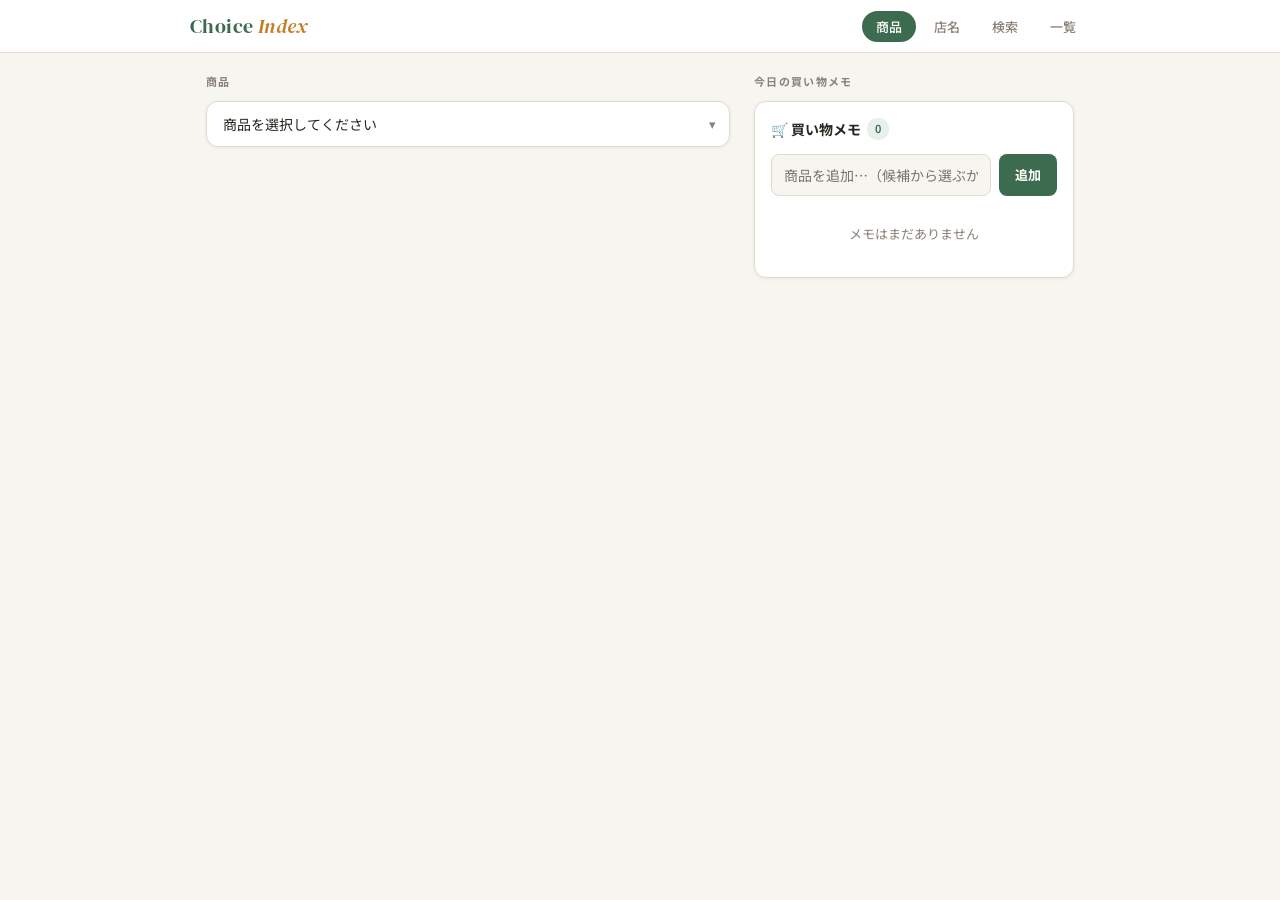
<file: index (1).html>
<!DOCTYPE html>
<html lang="ja">
<head>
<meta charset="UTF-8">
<meta name="viewport" content="width=device-width, initial-scale=1.0">
<title>Choice Index</title>
<link rel="preconnect" href="https://fonts.googleapis.com">
<link href="https://fonts.googleapis.com/css2?family=Noto+Sans+JP:wght@300;400;500;700&family=DM+Serif+Display:ital@0;1&display=swap" rel="stylesheet">
<style>
:root {
  --bg: #f7f5f0;
  --surface: #ffffff;
  --surface2: #f0ede6;
  --border: #e0dbd0;
  --text: #2a2620;
  --text-muted: #8a8278;
  --accent: #3d6b4f;
  --accent-light: #e8f0eb;
  --accent2: #c17f24;
  --accent2-light: #fdf3e3;
  --danger: #c04040;
  --star-on: #e8a020;
  --best: #3d6b4f;
  --radius: 12px;
  --shadow: 0 2px 12px rgba(42,38,32,0.08);
  --shadow-sm: 0 1px 4px rgba(42,38,32,0.06);
}

* { box-sizing: border-box; margin: 0; padding: 0; }

body {
  font-family: 'Noto Sans JP', sans-serif;
  background: var(--bg);
  color: var(--text);
  min-height: 100vh;
  font-size: 14px;
  line-height: 1.6;
}

/* ===== HEADER ===== */
.app-header {
  background: var(--surface);
  border-bottom: 1px solid var(--border);
  position: sticky;
  top: 0;
  z-index: 100;
  padding: 0 16px;
}
.header-inner {
  max-width: 900px;
  margin: 0 auto;
  display: flex;
  align-items: center;
  justify-content: space-between;
  height: 52px;
}
.app-logo {
  font-family: 'DM Serif Display', serif;
  font-size: 20px;
  color: var(--accent);
  letter-spacing: 0.02em;
}
.app-logo span { color: var(--accent2); font-style: italic; }

/* ===== NAV ===== */
nav {
  display: flex;
  gap: 4px;
}
.nav-btn {
  border: none;
  background: none;
  padding: 6px 14px;
  border-radius: 20px;
  font-family: 'Noto Sans JP', sans-serif;
  font-size: 13px;
  font-weight: 500;
  color: var(--text-muted);
  cursor: pointer;
  transition: all 0.2s;
  white-space: nowrap;
}
.nav-btn:hover { color: var(--accent); background: var(--accent-light); }
.nav-btn.active {
  background: var(--accent);
  color: #fff;
}

/* ===== MAIN LAYOUT ===== */
.main {
  max-width: 900px;
  margin: 0 auto;
  padding: 20px 16px 80px;
}

/* ===== PAGE ===== */
.page { display: none; }
.page.active { display: block; }

/* ===== SECTION TITLE ===== */
.section-label {
  font-size: 11px;
  font-weight: 700;
  letter-spacing: 0.12em;
  text-transform: uppercase;
  color: var(--text-muted);
  margin-bottom: 10px;
}

/* ===== SELECT ===== */
.select-wrap {
  position: relative;
  margin-bottom: 20px;
}
.select-wrap select {
  width: 100%;
  appearance: none;
  background: var(--surface);
  border: 1.5px solid var(--border);
  border-radius: var(--radius);
  padding: 12px 40px 12px 16px;
  font-family: 'Noto Sans JP', sans-serif;
  font-size: 14px;
  color: var(--text);
  cursor: pointer;
  box-shadow: var(--shadow-sm);
  transition: border-color 0.2s;
}
.select-wrap select:focus { outline: none; border-color: var(--accent); }
.select-wrap::after {
  content: '▾';
  position: absolute;
  right: 14px;
  top: 50%;
  transform: translateY(-50%);
  pointer-events: none;
  color: var(--text-muted);
  font-size: 13px;
}

/* ===== PRODUCT GRID ===== */
.products-grid {
  display: grid;
  grid-template-columns: 1fr;
  gap: 10px;
  margin-bottom: 32px;
}
@media (min-width: 600px) {
  .products-grid { grid-template-columns: 1fr 1fr; }
}

/* ===== PRODUCT CARD ===== */
.product-card {
  background: var(--surface);
  border: 1px solid var(--border);
  border-radius: var(--radius);
  padding: 14px 14px 14px 10px;
  display: flex;
  gap: 10px;
  align-items: flex-start;
  box-shadow: var(--shadow-sm);
  transition: box-shadow 0.2s;
  position: relative;
}
.product-card:hover { box-shadow: var(--shadow); }
.product-card.best {
  border-color: var(--accent);
  background: linear-gradient(135deg, #fff 60%, var(--accent-light) 100%);
}

.star-btn {
  background: none;
  border: none;
  font-size: 18px;
  cursor: pointer;
  padding: 0;
  line-height: 1;
  color: #ccc;
  transition: color 0.15s, transform 0.15s;
  flex-shrink: 0;
  margin-top: 2px;
}
.star-btn:hover { transform: scale(1.2); }
.star-btn.starred { color: var(--star-on); }

.card-body { flex: 1; min-width: 0; }

.card-top {
  display: flex;
  align-items: flex-start;
  justify-content: space-between;
  gap: 8px;
  margin-bottom: 4px;
}

.product-name {
  font-size: 13px;
  font-weight: 500;
  color: var(--text);
  line-height: 1.4;
  word-break: break-all;
}

.best-badge {
  display: inline-flex;
  align-items: center;
  gap: 3px;
  font-size: 10px;
  font-weight: 700;
  letter-spacing: 0.05em;
  background: var(--accent);
  color: #fff;
  padding: 2px 7px;
  border-radius: 10px;
  white-space: nowrap;
  flex-shrink: 0;
}

.store-name {
  font-size: 12px;
  color: var(--text-muted);
  margin-bottom: 6px;
}

.price-row {
  display: flex;
  align-items: baseline;
  gap: 6px;
  flex-wrap: wrap;
}

.unit-price {
  font-size: 20px;
  font-weight: 700;
  color: var(--accent);
  letter-spacing: -0.02em;
}
.unit-price-unit { font-size: 11px; font-weight: 400; color: var(--text-muted); }

.total-price {
  font-size: 12px;
  color: var(--text-muted);
}

.card-meta {
  margin-top: 6px;
  display: flex;
  gap: 6px;
  flex-wrap: wrap;
  align-items: center;
}

.tag {
  font-size: 11px;
  padding: 2px 8px;
  border-radius: 6px;
  background: var(--surface2);
  color: var(--text-muted);
}

.deal-tag {
  font-size: 11px;
  padding: 2px 8px;
  border-radius: 6px;
  background: var(--accent2-light);
  color: var(--accent2);
  font-weight: 600;
}

.memo-text {
  margin-top: 6px;
  font-size: 12px;
  color: var(--text-muted);
  font-style: italic;
}

/* ===== EMPTY STATE ===== */
.empty-state {
  text-align: center;
  padding: 48px 16px;
  color: var(--text-muted);
}
.empty-state .icon { font-size: 36px; margin-bottom: 10px; }
.empty-state p { font-size: 14px; }

/* ===== SHOPPING MEMO ===== */
.memo-section {
  background: var(--surface);
  border: 1px solid var(--border);
  border-radius: var(--radius);
  padding: 16px;
  box-shadow: var(--shadow-sm);
}

.memo-header {
  display: flex;
  align-items: center;
  justify-content: space-between;
  margin-bottom: 14px;
}
.memo-title {
  font-size: 14px;
  font-weight: 700;
  display: flex;
  align-items: center;
  gap: 6px;
}
.memo-count {
  font-size: 11px;
  background: var(--accent-light);
  color: var(--accent);
  padding: 2px 8px;
  border-radius: 10px;
  font-weight: 600;
}

/* autocomplete wrap */
.autocomplete-wrap {
  position: relative;
  margin-bottom: 12px;
}
.memo-input-row {
  display: flex;
  flex-direction: column;
  gap: 8px;
}
@media (min-width: 480px) {
  .memo-input-row {
    flex-direction: row;
  }
}
.memo-input {
  flex: 1;
  border: 1.5px solid var(--border);
  border-radius: 8px;
  padding: 10px 12px;
  font-family: 'Noto Sans JP', sans-serif;
  font-size: 14px;
  background: var(--bg);
  color: var(--text);
  transition: border-color 0.2s;
}
.memo-input:focus { outline: none; border-color: var(--accent); }

.add-btn {
  background: var(--accent);
  color: #fff;
  border: none;
  border-radius: 8px;
  padding: 10px 16px;
  font-family: 'Noto Sans JP', sans-serif;
  font-size: 13px;
  font-weight: 700;
  cursor: pointer;
  white-space: nowrap;
  transition: opacity 0.2s;
}
.add-btn:hover { opacity: 0.88; }

.suggestions {
  position: absolute;
  top: calc(100% + 4px);
  left: 0;
  right: 0;
  background: var(--surface);
  border: 1.5px solid var(--accent);
  border-radius: 10px;
  box-shadow: var(--shadow);
  z-index: 50;
  max-height: 220px;
  overflow-y: auto;
  display: none;
}
.suggestions.open { display: block; }

.suggestion-item {
  padding: 9px 14px;
  cursor: pointer;
  font-size: 13px;
  border-bottom: 1px solid var(--border);
  display: flex;
  align-items: center;
  justify-content: space-between;
  transition: background 0.1s;
}
.suggestion-item:last-child { border-bottom: none; }
.suggestion-item:hover { background: var(--accent-light); }
.suggestion-item.new-item {
  color: var(--accent2);
  font-weight: 600;
}
.suggestion-store {
  font-size: 11px;
  color: var(--text-muted);
}

/* memo list */
.memo-list {
  display: flex;
  flex-direction: column;
  gap: 6px;
}

.memo-item {
  display: flex;
  align-items: center;
  gap: 10px;
  padding: 8px 10px;
  border-radius: 8px;
  background: var(--bg);
  transition: opacity 0.2s;
}
.memo-item.checked { opacity: 0.5; }

.memo-check {
  width: 18px;
  height: 18px;
  accent-color: var(--accent);
  cursor: pointer;
  flex-shrink: 0;
}

.memo-item-text {
  flex: 1;
  font-size: 14px;
}
.memo-item.checked .memo-item-text {
  text-decoration: line-through;
  color: var(--text-muted);
}

.delete-btn {
  background: none;
  border: none;
  cursor: pointer;
  color: var(--text-muted);
  font-size: 16px;
  padding: 2px 4px;
  border-radius: 4px;
  transition: color 0.15s, background 0.15s;
  line-height: 1;
}
.delete-btn:hover { color: var(--danger); background: #ffeaea; }

/* clear done btn */
.memo-footer {
  margin-top: 10px;
  display: flex;
  justify-content: flex-end;
}
.clear-btn {
  background: none;
  border: 1px solid var(--border);
  border-radius: 6px;
  padding: 5px 12px;
  font-size: 12px;
  color: var(--text-muted);
  cursor: pointer;
  font-family: 'Noto Sans JP', sans-serif;
  transition: border-color 0.2s, color 0.2s;
}
.clear-btn:hover { border-color: var(--danger); color: var(--danger); }

/* ===== PC 2-COLUMN LAYOUT ===== */
@media (min-width: 700px) {
  .product-page-layout {
    display: grid;
    grid-template-columns: 1fr 320px;
    gap: 24px;
    align-items: start;
  }
  .memo-sticky { position: sticky; top: 72px; }
}

/* ===== STORE PAGE ===== */
.store-product-list {
  display: flex;
  flex-direction: column;
  gap: 8px;
}

.store-product-row {
  background: var(--surface);
  border: 1px solid var(--border);
  border-radius: 10px;
  padding: 12px 14px;
  display: flex;
  align-items: center;
  gap: 12px;
  box-shadow: var(--shadow-sm);
}

.store-product-info { flex: 1; min-width: 0; }
.store-product-name { font-size: 13px; font-weight: 500; word-break: break-all; }
.store-product-sub { font-size: 12px; color: var(--text-muted); margin-top: 2px; }

.store-product-price {
  text-align: right;
  flex-shrink: 0;
}
.store-price-main { font-size: 16px; font-weight: 700; color: var(--accent); }
.store-price-sub { font-size: 11px; color: var(--text-muted); }

/* ===== SEARCH PAGE ===== */
.search-input-wrap {
  position: relative;
  margin-bottom: 16px;
}
.search-icon {
  position: absolute;
  left: 14px;
  top: 50%;
  transform: translateY(-50%);
  color: var(--text-muted);
  font-size: 15px;
  pointer-events: none;
}
.search-input {
  width: 100%;
  border: 1.5px solid var(--border);
  border-radius: var(--radius);
  padding: 12px 14px 12px 38px;
  font-family: 'Noto Sans JP', sans-serif;
  font-size: 14px;
  background: var(--surface);
  color: var(--text);
  box-shadow: var(--shadow-sm);
  transition: border-color 0.2s;
}
.search-input:focus { outline: none; border-color: var(--accent); }

/* ===== ALL PRODUCTS PAGE ===== */
.all-products-list {
  display: flex;
  flex-direction: column;
  gap: 6px;
}

.all-product-row {
  background: var(--surface);
  border: 1px solid var(--border);
  border-radius: 8px;
  padding: 10px 14px;
  display: flex;
  align-items: center;
  gap: 10px;
  font-size: 13px;
}
.all-product-name { flex: 1; word-break: break-all; }
.all-product-store { font-size: 12px; color: var(--text-muted); white-space: nowrap; }
.all-product-price { font-size: 13px; font-weight: 600; color: var(--accent); white-space: nowrap; }

/* ===== RESPONSIVE ===== */
@media (max-width: 699px) {
  .product-page-layout { display: block; }
  .products-block { margin-bottom: 24px; }
}

/* === Scrollbar === */
.suggestions::-webkit-scrollbar { width: 6px; }
.suggestions::-webkit-scrollbar-track { background: transparent; }
.suggestions::-webkit-scrollbar-thumb { background: var(--border); border-radius: 3px; }
</style>
</head>
<body>

<header class="app-header">
  <div class="header-inner">
    <div class="app-logo">Choice <span>Index</span></div>
    <nav>
      <button class="nav-btn active" onclick="showPage('products')">商品</button>
      <button class="nav-btn" onclick="showPage('stores')">店名</button>
      <button class="nav-btn" onclick="showPage('search')">検索</button>
      <button class="nav-btn" onclick="showPage('all')">一覧</button>
    </nav>
  </div>
</header>

<main class="main">

  <!-- ===== 商品ページ ===== -->
  <div class="page active" id="page-products">
    <div class="product-page-layout">

      <!-- 左: 商品比較 -->
      <div class="products-block">
        <div class="section-label">商品</div>
        <div class="select-wrap">
          <select id="product-select" onchange="showProductComparison()">
            <option value="">商品を選択してください</option>
          </select>
        </div>
        <div id="product-comparison"></div>
      </div>

      <!-- 右: 買い物メモ -->
      <div class="memo-sticky">
        <div class="section-label">今日の買い物メモ</div>
        <div class="memo-section">
          <div class="memo-header">
            <div class="memo-title">🛒 買い物メモ <span class="memo-count" id="memo-count">0</span></div>
          </div>

          <!-- 統合入力欄 -->
          <div class="autocomplete-wrap">
            <div class="memo-input-row">
              <input
                type="text"
                class="memo-input"
                id="memo-input"
                placeholder="商品を追加…（候補から選ぶか直接入力）"
                autocomplete="off"
                oninput="onMemoInput()"
                onfocus="onMemoFocus()"
                onkeydown="onMemoKeydown(event)"
              >
              <button class="add-btn" onclick="addMemoFromInput()">追加</button>
            </div>
            <div class="suggestions" id="suggestions"></div>
          </div>

          <!-- メモリスト -->
          <div class="memo-list" id="memo-list"></div>

        </div>
      </div>

    </div>
  </div>

  <!-- ===== 店名ページ ===== -->
  <div class="page" id="page-stores">
    <div class="section-label">店名</div>
    <div class="select-wrap">
      <select id="store-select" onchange="showStoreProducts()">
        <option value="">店名を選択してください</option>
      </select>
    </div>
    <div id="store-products"></div>
  </div>

  <!-- ===== 検索ページ ===== -->
  <div class="page" id="page-search">
    <div class="section-label">検索</div>
    <div class="search-input-wrap">
      <span class="search-icon">🔍</span>
      <input type="text" class="search-input" placeholder="商品名・店名・メモで検索…" oninput="runSearch(this.value)">
    </div>
    <div id="search-results"></div>
  </div>

  <!-- ===== 商品一覧ページ ===== -->
  <div class="page" id="page-all">
    <div class="section-label">商品一覧</div>
    <div class="all-products-list" id="all-products-list"></div>
  </div>

</main>

<script>
// =====================
// DATA
// =====================
const rawData = [
  {name:"野菜セット",store:"セブン",cat:"カット野菜",price:127,amount:260,unit:"g",memo:"少し量が多い"},
  {name:"ニラもやし炒め",store:"ファミマ",cat:"カット野菜",price:116,amount:225,unit:"g",memo:"ポイントがたまる"},
  {name:"国産木綿豆腐",store:"セブン",cat:"豆腐",price:149,amount:450,unit:"g",memo:""},
  {name:"カナダorアメリカ産 木綿豆腐",store:"マックスバリュ",cat:"豆腐",price:88,amount:450,unit:"g",memo:""},
  {name:"カナダorアメリカ産 木綿豆腐",store:"ファミマ",cat:"豆腐",price:128,amount:450,unit:"g",memo:""},
  {name:"卵",store:"マックスバリュ",cat:"卵",price:258,amount:10,unit:"個",memo:""},
  {name:"そば",store:"マックスバリュ",cat:"そば",price:246,amount:400,unit:"g",memo:""},
  {name:"そば",store:"ファミマ",cat:"そば",price:248,amount:300,unit:"g",memo:""},
  {name:"玄米 新潟県産こしいぶき 2kg 令和7年産",store:"Amazon",cat:"米",price:1609,amount:2000,unit:"g",memo:""},
  {name:"パールライス 秋田県産 玄米 あきたこまち 2kg",store:"Amazon",cat:"米",price:1757,amount:2000,unit:"g",memo:""},
  {name:"パールライス 新潟県産 玄米 コシヒカリ 2kg",store:"Amazon",cat:"米",price:1891,amount:2000,unit:"g",memo:""},
  {name:"ミツハシ 【玄米】 美食玄米 900g",store:"Amazon",cat:"米",price:1300,amount:900,unit:"g",memo:""},
  {name:"もち",store:"マックスバリュ",cat:"米",price:645,amount:700,unit:"g",memo:""},
  {name:"素焼きミックスナッツ",store:"ファミマ",cat:"ナッツ",price:398,amount:70,unit:"g",memo:""},
  {name:"ナチュラルナッツ 個包装 7袋",store:"スギ薬局",cat:"ナッツ",price:429,amount:70,unit:"g",memo:""},
  {name:"すりごま",store:"スギ薬局",cat:"ごま",price:127,amount:55,unit:"g",memo:""},
  {name:"あおさ",store:"スギ薬局",cat:"海藻類",price:127,amount:8,unit:"g",memo:""},
  {name:"ママー パスタキッチン カルボナーラ",store:"マックスバリュ",cat:"パスタソース",price:158,amount:1,unit:"袋",memo:"湯せん"},
  {name:"コロッケ（小）2個",store:"マックスバリュ",cat:"惣菜",price:128,amount:2,unit:"個",memo:""},
  {name:"牛乳と卵のエクレア",store:"マックスバリュ",cat:"チルド菓子",price:88,amount:55,unit:"g",memo:""},
  {name:"シュークリーム",store:"スギ薬局",cat:"チルド菓子",price:105,amount:1,unit:"個",memo:""},
  {name:"ネスカフェ ゴールドブレンド カフェインレス(40杯分) 瓶",store:"Amazon",cat:"カフェインレスコーヒー",price:1219,amount:80,unit:"g",memo:""},
  {name:"ネスカフェ ゴールドブレンド カフェインレス(40杯分) 瓶",store:"スギ薬局",cat:"カフェインレスコーヒー",price:1382,amount:80,unit:"g",memo:""},
  {name:"ネスレ ふわラテ 香るミルクティー 26P",store:"Amazon",cat:"スティック飲料",price:519,amount:26,unit:"本",memo:""},
  {name:"ネスレ ふわラテ 香るミルクティー 26P",store:"スギ薬局",cat:"スティック飲料",price:537,amount:26,unit:"本",memo:""},
  {name:"ネスレ ふわラテ ミルクココア 20P",store:"マックスバリュ",cat:"スティック飲料",price:516,amount:20,unit:"本",memo:""},
  {name:"ネスレ ふわラテ ミルクココア 20P",store:"スギ薬局",cat:"スティック飲料",price:537,amount:20,unit:"本",memo:""},
  {name:"ネスカフェ ふわラテ ほっこりカフェインレス 20P",store:"スギ薬局",cat:"スティック飲料",price:537,amount:20,unit:"本",memo:""},
  {name:"七味唐辛子",store:"Can★Do",cat:"調味料",price:108,amount:15,unit:"g",memo:""},
  {name:"七味唐辛子",store:"スギ薬局",cat:"調味料",price:159,amount:15,unit:"g",memo:""},
  {name:"マカダミアチョコ",store:"コクミン薬局",cat:"お菓子",price:257,amount:9,unit:"個",memo:""},
  {name:"マカダミアチョコ",store:"マックスバリュ",cat:"お菓子",price:300,amount:9,unit:"個",memo:""},
  {name:"カインズ UVスプレー SPF50+ 250g",store:"カインズ",cat:"日焼け止め",price:980,amount:250,unit:"g",memo:"手で塗らなくていい"},
  {name:"SKIN AQUA トーンアップ 日焼け止め ラベンダー SPF50+",store:"Amazon",cat:"日焼け止め",price:600,amount:80,unit:"ml",memo:"香りがいい"},
  {name:"セザンヌ 皮脂テカリ防止下地 ライトブルー",store:"Amazon",cat:"日焼け止め",price:660,amount:30,unit:"ml",memo:""},
  {name:"UZU アイオープニングライナー ブラウンブラック",store:"Amazon",cat:"アイライナー",price:1100,amount:1,unit:"本",memo:"出にくい時がある"},
  {name:"KATE スーパーシャープライナーEX4.0 BK-1 セット",store:"マツキヨ",cat:"アイライナー",price:1430,amount:1,unit:"本",memo:"細く書きやすい"},
  {name:"KATE スーパーシャープライナーEX4.0 BK-1",store:"Amazon",cat:"アイライナー",price:1430,amount:1,unit:"本",memo:"インクが出すぎるときがある"},
  {name:"セザンヌ グロウコートマスカラ 01 シアーブラック",store:"Amazon",cat:"マスカラ",price:660,amount:1,unit:"本",memo:""},
  {name:"MAYBELLINE マスカラ ラッシュニスタ N 01 ブラック",store:"Amazon",cat:"マスカラ",price:1370,amount:1,unit:"本",memo:""},
  {name:"Milk Touch マスカラ ブラック お湯落ち",store:"Amazon",cat:"マスカラ",price:1628,amount:1,unit:"本",memo:"下睫毛にとても良い。少しダマになりやすい。"},
  {name:"rom&nd HAN ALL BROW CARA 02 マイルドウッディー",store:"Amazon",cat:"眉マスカラ",price:1210,amount:1,unit:"本",memo:""},
  {name:"ヴァセリン アドバンスドリペア ボディローション 600ml",store:"Amazon",cat:"ボディローション",price:1339,amount:600,unit:"ml",memo:""},
  {name:"Dr.Scholl 靴専用 瞬間消臭×抗菌 48時間消臭効果",store:"Amazon",cat:"靴スプレー",price:745,amount:150,unit:"ml",memo:""},
  {name:"ナプキン 16個入り",store:"スギ薬局",cat:"生理用品",price:437,amount:16,unit:"個",memo:""},
  {name:"ナプキン 16個入り",store:"マツキヨ",cat:"生理用品",price:570,amount:16,unit:"個",memo:""},
  {name:"ヘアカット・ヘアカラー・白髪染め",store:"little×RINNE",cat:"美容",price:7900,amount:1,unit:"回",memo:""},
  {name:"フット ネイルケア フットバス＋角質除去＋保湿",store:"リッシュ トロワ",cat:"美容",price:2200,amount:1,unit:"回",memo:""},
];

// 単価計算
function calcUnitPrice(item) {
  if (!item.amount || item.amount === 0) return null;
  const unit = item.unit;
  if (['g','ml'].includes(unit)) return item.price / item.amount;
  if (unit === '個' || unit === '本' || unit === '袋' || unit === '回') return item.price / item.amount;
  return item.price / item.amount;
}

rawData.forEach(d => {
  d.unitPrice = calcUnitPrice(d);
  d.starred = false;
});

// カテゴリ一覧
const categories = [...new Set(rawData.map(d => d.cat))];
// 店名一覧
const stores = [...new Set(rawData.map(d => d.store))].sort();

// =====================
// PAGE NAVIGATION
// =====================
function showPage(name) {
  document.querySelectorAll('.page').forEach(p => p.classList.remove('active'));
  document.querySelectorAll('.nav-btn').forEach(b => b.classList.remove('active'));
  document.getElementById('page-' + name).classList.add('active');
  const btns = document.querySelectorAll('.nav-btn');
  const map = {products:0, stores:1, search:2, all:3};
  btns[map[name]].classList.add('active');
  if (name === 'all') renderAllProducts();
  if (name === 'stores') initStores();
}

// =====================
// PRODUCT PAGE
// =====================
function initProductSelect() {
  const sel = document.getElementById('product-select');
  categories.forEach(cat => {
    const opt = document.createElement('option');
    opt.value = cat;
    opt.textContent = cat;
    sel.appendChild(opt);
  });
}

function formatUnitPrice(item) {
  const up = item.unitPrice;
  if (!up) return '—';
  const unit = item.unit;
  if (['g','ml'].includes(unit)) return (up * 100).toFixed(1) + '円/100' + unit;
  return up.toFixed(0) + '円/' + unit;
}

function showProductComparison() {
  const cat = document.getElementById('product-select').value;
  const container = document.getElementById('product-comparison');

  if (!cat) {
    container.innerHTML = '';
    return;
  }

  const items = rawData.filter(d => d.cat === cat);
  if (!items.length) {
    container.innerHTML = '<div class="empty-state"><div class="icon">📭</div><p>該当商品がありません</p></div>';
    return;
  }

  // 有効な単価がある商品だけで最安を判定
  const withUP = items.filter(d => d.unitPrice !== null);
  const minUP = withUP.length ? Math.min(...withUP.map(d => d.unitPrice)) : null;

  const sorted = [...items].sort((a, b) => {
    if (a.unitPrice === null) return 1;
    if (b.unitPrice === null) return -1;
    return a.unitPrice - b.unitPrice;
  });

  container.innerHTML = '<div class="products-grid">' +
    sorted.map(item => {
      const isBest = item.unitPrice !== null && item.unitPrice === minUP && withUP.length > 1;
      const dealPct = (isBest && withUP.length > 1)
        ? Math.round((1 - minUP / Math.max(...withUP.map(d => d.unitPrice))) * 100)
        : 0;

      return `<div class="product-card${isBest ? ' best' : ''}">
        <button class="star-btn${item.starred ? ' starred' : ''}" onclick="toggleStar(this, '${item.name}', '${item.store}')" title="お気に入り">${item.starred ? '★' : '☆'}</button>
        <div class="card-body">
          <div class="card-top">
            <div class="product-name">${item.name}</div>
            ${isBest ? '<span class="best-badge">✦ 最安</span>' : ''}
          </div>
          <div class="store-name">🏪 ${item.store}</div>
          <div class="price-row">
            <span class="unit-price">${item.unitPrice !== null ? (item.unit === 'g' || item.unit === 'ml' ? (item.unitPrice*100).toFixed(1) : item.unitPrice.toFixed(1)) : '—'}</span>
            <span class="unit-price-unit">${item.unitPrice !== null ? '円/100' + (item.unit === 'g' || item.unit === 'ml' ? item.unit : '→ ' + item.price + '円') : ''}</span>
          </div>
          <div class="card-meta">
            <span class="tag">${item.price}円 / ${item.amount}${item.unit}</span>
            ${isBest && dealPct > 0 ? `<span class="deal-tag">▼ ${dealPct}% お得</span>` : ''}
          </div>
          ${item.memo ? `<div class="memo-text">📝 ${item.memo}</div>` : ''}
        </div>
      </div>`;
    }).join('') + '</div>';
}

function toggleStar(btn, name, store) {
  const item = rawData.find(d => d.name === name && d.store === store);
  if (!item) return;
  item.starred = !item.starred;
  btn.classList.toggle('starred');
  btn.textContent = item.starred ? '★' : '☆';
}

// =====================
// SHOPPING MEMO
// =====================
let memoItems = [];
let selectedSuggestionIndex = -1;

function initMemoAutocomplete() {
  // 全商品名（ユニーク）を候補に
}

function getAllProductNames() {
  const seen = new Set();
  return rawData.filter(d => {
    if (seen.has(d.name)) return false;
    seen.add(d.name);
    return true;
  });
}

function onMemoInput() {
  const val = document.getElementById('memo-input').value.trim();
  showSuggestions(val);
}

function onMemoFocus() {
  const val = document.getElementById('memo-input').value.trim();
  showSuggestions(val);
}

function showSuggestions(query) {
  const box = document.getElementById('suggestions');
  const all = getAllProductNames();

  let filtered;
  if (!query) {
    filtered = all.slice(0, 20);
  } else {
    filtered = all.filter(d => d.name.includes(query) || d.cat.includes(query));
  }

  let html = '';
  filtered.forEach((d, i) => {
    html += `<div class="suggestion-item" data-name="${d.name}" onclick="selectSuggestion('${d.name.replace(/'/g,"\\'")}')">
      <span>${d.name}</span>
      <span class="suggestion-store">${d.store} / ${d.cat}</span>
    </div>`;
  });

  if (query && !filtered.find(d => d.name === query)) {
    html += `<div class="suggestion-item new-item" onclick="selectSuggestion('${query.replace(/'/g,"\\'")}')">
      ＋ 「${query}」を追加
    </div>`;
  }

  box.innerHTML = html;
  box.classList.toggle('open', html.length > 0);
  selectedSuggestionIndex = -1;
}

function selectSuggestion(name) {
  document.getElementById('memo-input').value = name;
  closeSuggestions();
  addMemoItem(name);
}

function closeSuggestions() {
  document.getElementById('suggestions').classList.remove('open');
  document.getElementById('memo-input').value = '';
}

function onMemoKeydown(e) {
  const box = document.getElementById('suggestions');
  const items = box.querySelectorAll('.suggestion-item');
  if (e.key === 'ArrowDown') {
    e.preventDefault();
    selectedSuggestionIndex = Math.min(selectedSuggestionIndex + 1, items.length - 1);
    items.forEach((el, i) => el.style.background = i === selectedSuggestionIndex ? 'var(--accent-light)' : '');
  } else if (e.key === 'ArrowUp') {
    e.preventDefault();
    selectedSuggestionIndex = Math.max(selectedSuggestionIndex - 1, 0);
    items.forEach((el, i) => el.style.background = i === selectedSuggestionIndex ? 'var(--accent-light)' : '');
  } else if (e.key === 'Enter') {
    e.preventDefault();
    if (selectedSuggestionIndex >= 0 && items[selectedSuggestionIndex]) {
      items[selectedSuggestionIndex].click();
    } else {
      addMemoFromInput();
    }
  } else if (e.key === 'Escape') {
    closeSuggestions();
  }
}

document.addEventListener('click', e => {
  if (!e.target.closest('.autocomplete-wrap')) {
    document.getElementById('suggestions').classList.remove('open');
  }
});

function addMemoFromInput() {
  const val = document.getElementById('memo-input').value.trim();
  if (!val) return;
  addMemoItem(val);
  document.getElementById('memo-input').value = '';
  closeSuggestions();
}

function addMemoItem(text) {
  if (!text) return;
  memoItems.push({ text, checked: false, id: Date.now() + Math.random() });
  renderMemo();
}

function renderMemo() {
  const list = document.getElementById('memo-list');
  const count = document.getElementById('memo-count');

  count.textContent = memoItems.filter(m => !m.checked).length;

  if (!memoItems.length) {
    list.innerHTML = '<div style="text-align:center;padding:16px;color:var(--text-muted);font-size:13px;">メモはまだありません</div>';
    return;
  }

  list.innerHTML = memoItems.map(item => `
    <div class="memo-item${item.checked ? ' checked' : ''}" id="memo-${item.id}">
      <input type="checkbox" class="memo-check" ${item.checked ? 'checked' : ''} onchange="toggleMemo(${item.id})">
      <span class="memo-item-text">${item.text}</span>
      <button class="delete-btn" onclick="deleteMemo(${item.id})" title="削除">✕</button>
    </div>
  `).join('');
}

function toggleMemo(id) {
  const item = memoItems.find(m => m.id === id);
  if (item) { item.checked = !item.checked; renderMemo(); }
}

function deleteMemo(id) {
  memoItems = memoItems.filter(m => m.id !== id);
  renderMemo();
}

function clearChecked() {
  memoItems = memoItems.filter(m => !m.checked);
  renderMemo();
}

// =====================
// STORE PAGE
// =====================
function initStores() {
  const sel = document.getElementById('store-select');
  if (sel.options.length <= 1) {
    stores.forEach(s => {
      const opt = document.createElement('option');
      opt.value = s;
      opt.textContent = s;
      sel.appendChild(opt);
    });
  }
}

function showStoreProducts() {
  const store = document.getElementById('store-select').value;
  const container = document.getElementById('store-products');

  if (!store) { container.innerHTML = ''; return; }

  const items = rawData.filter(d => d.store === store)
    .sort((a, b) => a.cat.localeCompare(b.cat));

  if (!items.length) {
    container.innerHTML = '<div class="empty-state"><div class="icon">📭</div><p>商品がありません</p></div>';
    return;
  }

  let html = '<div class="store-product-list">';
  let lastCat = null;
  items.forEach(item => {
    if (item.cat !== lastCat) {
      if (lastCat !== null) html += '</div>';
      html += `<div style="font-size:11px;font-weight:700;letter-spacing:.1em;color:var(--text-muted);text-transform:uppercase;margin:14px 0 6px;">${item.cat}</div><div>`;
      lastCat = item.cat;
    }
    const up = item.unitPrice;
    const upStr = up ? ((['g','ml'].includes(item.unit)) ? (up*100).toFixed(1)+'円/100'+item.unit : up.toFixed(1)+'円/'+item.unit) : '—';
    html += `<div class="store-product-row">
      <div class="store-product-info">
        <div class="store-product-name">${item.name}</div>
        <div class="store-product-sub">${item.amount}${item.unit} ${item.memo ? '📝 '+item.memo : ''}</div>
      </div>
      <div class="store-product-price">
        <div class="store-price-main">${item.price}円</div>
        <div class="store-price-sub">${upStr}</div>
      </div>
    </div>`;
  });
  html += '</div></div>';
  container.innerHTML = html;
}

// =====================
// SEARCH PAGE
// =====================
function runSearch(query) {
  const container = document.getElementById('search-results');
  const q = query.trim().toLowerCase();

  if (!q) { container.innerHTML = ''; return; }

  const results = rawData.filter(d =>
    d.name.toLowerCase().includes(q) ||
    d.store.toLowerCase().includes(q) ||
    d.cat.toLowerCase().includes(q) ||
    (d.memo && d.memo.toLowerCase().includes(q))
  );

  if (!results.length) {
    container.innerHTML = '<div class="empty-state"><div class="icon">🔍</div><p>「' + query + '」に一致する商品が見つかりません</p></div>';
    return;
  }

  container.innerHTML = '<div class="all-products-list">' +
    results.map(item => {
      const up = item.unitPrice;
      const upStr = up ? ((['g','ml'].includes(item.unit)) ? (up*100).toFixed(1)+'円/100'+item.unit : up.toFixed(1)+'円/'+item.unit) : '';
      return `<div class="all-product-row">
        <div class="all-product-name">${item.name}<br><span style="font-size:11px;color:var(--text-muted)">${item.cat} / ${item.store}</span></div>
        <div class="all-product-store"></div>
        <div class="all-product-price">${item.price}円<br><span style="font-size:11px;font-weight:400;color:var(--text-muted)">${upStr}</span></div>
      </div>`;
    }).join('') + '</div>';
}

// =====================
// ALL PRODUCTS PAGE
// =====================
function renderAllProducts() {
  const sorted = [...rawData].sort((a, b) => a.cat.localeCompare(b.cat) || a.store.localeCompare(b.store));
  const container = document.getElementById('all-products-list');
  container.innerHTML = sorted.map(item => {
    const up = item.unitPrice;
    const upStr = up ? ((['g','ml'].includes(item.unit)) ? (up*100).toFixed(1)+'円/100'+item.unit : up.toFixed(1)+'円/'+item.unit) : '';
    return `<div class="all-product-row">
      <div style="font-size:10px;color:var(--text-muted);white-space:nowrap">${item.cat}</div>
      <div class="all-product-name">${item.name}</div>
      <div class="all-product-store">${item.store}</div>
      <div class="all-product-price">${item.price}円${upStr ? '<br><span style="font-size:11px;font-weight:400">'+upStr+'</span>' : ''}</div>
    </div>`;
  }).join('');
}

// =====================
// INIT
// =====================
initProductSelect();
renderMemo();
</script>
</body>
</html>
</file>
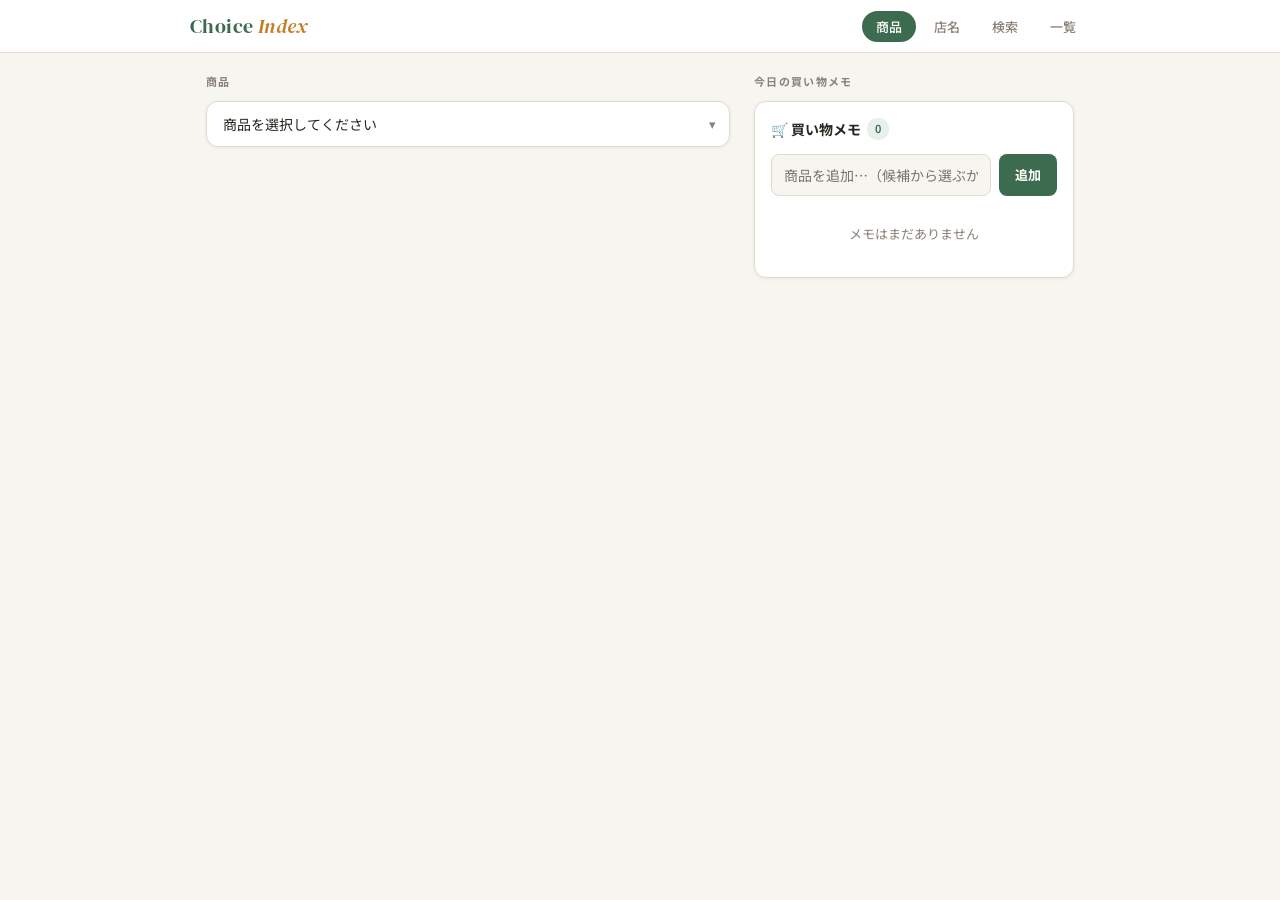
<file: index (2).html>
<!DOCTYPE html>
<html lang="ja">
<head>
<meta charset="UTF-8">
<meta name="viewport" content="width=device-width, initial-scale=1.0">
<title>Choice Index</title>
<link rel="preconnect" href="https://fonts.googleapis.com">
<link href="https://fonts.googleapis.com/css2?family=Noto+Sans+JP:wght@300;400;500;700&family=DM+Serif+Display:ital@0;1&display=swap" rel="stylesheet">
<style>
:root {
  --bg: #f7f5f0;
  --surface: #ffffff;
  --surface2: #f0ede6;
  --border: #e0dbd0;
  --text: #2a2620;
  --text-muted: #8a8278;
  --accent: #3d6b4f;
  --accent-light: #e8f0eb;
  --accent2: #c17f24;
  --accent2-light: #fdf3e3;
  --danger: #c04040;
  --star-on: #e8a020;
  --best: #3d6b4f;
  --radius: 12px;
  --shadow: 0 2px 12px rgba(42,38,32,0.08);
  --shadow-sm: 0 1px 4px rgba(42,38,32,0.06);
}

* { box-sizing: border-box; margin: 0; padding: 0; }

body {
  font-family: 'Noto Sans JP', sans-serif;
  background: var(--bg);
  color: var(--text);
  min-height: 100vh;
  font-size: 14px;
  line-height: 1.6;
}

/* ===== HEADER ===== */
.app-header {
  background: var(--surface);
  border-bottom: 1px solid var(--border);
  position: sticky;
  top: 0;
  z-index: 100;
  padding: 0 16px;
}
.header-inner {
  max-width: 900px;
  margin: 0 auto;
  display: flex;
  align-items: center;
  justify-content: space-between;
  height: 52px;
}
.app-logo {
  font-family: 'DM Serif Display', serif;
  font-size: 20px;
  color: var(--accent);
  letter-spacing: 0.02em;
}
.app-logo span { color: var(--accent2); font-style: italic; }

/* ===== NAV ===== */
nav {
  display: flex;
  gap: 4px;
}
.nav-btn {
  border: none;
  background: none;
  padding: 6px 14px;
  border-radius: 20px;
  font-family: 'Noto Sans JP', sans-serif;
  font-size: 13px;
  font-weight: 500;
  color: var(--text-muted);
  cursor: pointer;
  transition: all 0.2s;
  white-space: nowrap;
}
.nav-btn:hover { color: var(--accent); background: var(--accent-light); }
.nav-btn.active {
  background: var(--accent);
  color: #fff;
}

/* ===== MAIN LAYOUT ===== */
.main {
  max-width: 900px;
  margin: 0 auto;
  padding: 20px 16px 80px;
}

/* ===== PAGE ===== */
.page { display: none; }
.page.active { display: block; }

/* ===== SECTION TITLE ===== */
.section-label {
  font-size: 11px;
  font-weight: 700;
  letter-spacing: 0.12em;
  text-transform: uppercase;
  color: var(--text-muted);
  margin-bottom: 10px;
}

/* ===== SELECT ===== */
.select-wrap {
  position: relative;
  margin-bottom: 20px;
}
.select-wrap select {
  width: 100%;
  appearance: none;
  background: var(--surface);
  border: 1.5px solid var(--border);
  border-radius: var(--radius);
  padding: 12px 40px 12px 16px;
  font-family: 'Noto Sans JP', sans-serif;
  font-size: 14px;
  color: var(--text);
  cursor: pointer;
  box-shadow: var(--shadow-sm);
  transition: border-color 0.2s;
}
.select-wrap select:focus { outline: none; border-color: var(--accent); }
.select-wrap::after {
  content: '▾';
  position: absolute;
  right: 14px;
  top: 50%;
  transform: translateY(-50%);
  pointer-events: none;
  color: var(--text-muted);
  font-size: 13px;
}

/* ===== PRODUCT GRID ===== */
.products-grid {
  display: grid;
  grid-template-columns: 1fr;
  gap: 10px;
  margin-bottom: 32px;
}
@media (min-width: 600px) {
  .products-grid { grid-template-columns: 1fr 1fr; }
}

/* ===== PRODUCT CARD ===== */
.product-card {
  background: var(--surface);
  border: 1px solid var(--border);
  border-radius: var(--radius);
  padding: 14px 14px 14px 10px;
  display: flex;
  gap: 10px;
  align-items: flex-start;
  box-shadow: var(--shadow-sm);
  transition: box-shadow 0.2s;
  position: relative;
}
.product-card:hover { box-shadow: var(--shadow); }
.product-card.best {
  border-color: var(--accent);
  background: linear-gradient(135deg, #fff 60%, var(--accent-light) 100%);
}

.star-btn {
  background: none;
  border: none;
  font-size: 18px;
  cursor: pointer;
  padding: 0;
  line-height: 1;
  color: #ccc;
  transition: color 0.15s, transform 0.15s;
  flex-shrink: 0;
  margin-top: 2px;
}
.star-btn:hover { transform: scale(1.2); }
.star-btn.starred { color: var(--star-on); }

.card-body { flex: 1; min-width: 0; }

.card-top {
  display: flex;
  align-items: flex-start;
  justify-content: space-between;
  gap: 8px;
  margin-bottom: 4px;
}

.product-name {
  font-size: 13px;
  font-weight: 500;
  color: var(--text);
  line-height: 1.4;
  word-break: break-all;
}

.best-badge {
  display: inline-flex;
  align-items: center;
  gap: 3px;
  font-size: 10px;
  font-weight: 700;
  letter-spacing: 0.05em;
  background: var(--accent);
  color: #fff;
  padding: 2px 7px;
  border-radius: 10px;
  white-space: nowrap;
  flex-shrink: 0;
}

.store-name {
  font-size: 12px;
  color: var(--text-muted);
  margin-bottom: 6px;
}

.price-row {
  display: flex;
  align-items: baseline;
  gap: 6px;
  flex-wrap: wrap;
}

.unit-price {
  font-size: 20px;
  font-weight: 700;
  color: var(--accent);
  letter-spacing: -0.02em;
}
.unit-price-unit { font-size: 11px; font-weight: 400; color: var(--text-muted); }

.total-price {
  font-size: 12px;
  color: var(--text-muted);
}

.card-meta {
  margin-top: 6px;
  display: flex;
  gap: 6px;
  flex-wrap: wrap;
  align-items: center;
}

.tag {
  font-size: 11px;
  padding: 2px 8px;
  border-radius: 6px;
  background: var(--surface2);
  color: var(--text-muted);
}

.deal-tag {
  font-size: 11px;
  padding: 2px 8px;
  border-radius: 6px;
  background: var(--accent2-light);
  color: var(--accent2);
  font-weight: 600;
}

.memo-text {
  margin-top: 6px;
  font-size: 12px;
  color: var(--text-muted);
  font-style: italic;
}

/* ===== EMPTY STATE ===== */
.empty-state {
  text-align: center;
  padding: 48px 16px;
  color: var(--text-muted);
}
.empty-state .icon { font-size: 36px; margin-bottom: 10px; }
.empty-state p { font-size: 14px; }

/* ===== SHOPPING MEMO ===== */
.memo-section {
  background: var(--surface);
  border: 1px solid var(--border);
  border-radius: var(--radius);
  padding: 16px;
  box-shadow: var(--shadow-sm);
}

.memo-header {
  display: flex;
  align-items: center;
  justify-content: space-between;
  margin-bottom: 14px;
}
.memo-title {
  font-size: 14px;
  font-weight: 700;
  display: flex;
  align-items: center;
  gap: 6px;
}
.memo-count {
  font-size: 11px;
  background: var(--accent-light);
  color: var(--accent);
  padding: 2px 8px;
  border-radius: 10px;
  font-weight: 600;
}

/* autocomplete wrap */
.autocomplete-wrap {
  position: relative;
  margin-bottom: 12px;
}
.memo-input-row {
  display: flex;
  flex-direction: column;
  gap: 8px;
}
@media (min-width: 480px) {
  .memo-input-row {
    flex-direction: row;
  }
}
.memo-input {
  flex: 1;
  border: 1.5px solid var(--border);
  border-radius: 8px;
  padding: 10px 12px;
  font-family: 'Noto Sans JP', sans-serif;
  font-size: 14px;
  background: var(--bg);
  color: var(--text);
  transition: border-color 0.2s;
}
.memo-input:focus { outline: none; border-color: var(--accent); }

.add-btn {
  background: var(--accent);
  color: #fff;
  border: none;
  border-radius: 8px;
  padding: 10px 16px;
  font-family: 'Noto Sans JP', sans-serif;
  font-size: 13px;
  font-weight: 700;
  cursor: pointer;
  white-space: nowrap;
  transition: opacity 0.2s;
}
.add-btn:hover { opacity: 0.88; }

.suggestions {
  position: absolute;
  top: calc(100% + 4px);
  left: 0;
  right: 0;
  background: var(--surface);
  border: 1.5px solid var(--accent);
  border-radius: 10px;
  box-shadow: var(--shadow);
  z-index: 50;
  max-height: 220px;
  overflow-y: auto;
  display: none;
}
.suggestions.open { display: block; }

.suggestion-item {
  padding: 9px 14px;
  cursor: pointer;
  font-size: 13px;
  border-bottom: 1px solid var(--border);
  display: flex;
  align-items: center;
  justify-content: space-between;
  transition: background 0.1s;
}
.suggestion-item:last-child { border-bottom: none; }
.suggestion-item:hover { background: var(--accent-light); }
.suggestion-item.new-item {
  color: var(--accent2);
  font-weight: 600;
}
.suggestion-store {
  font-size: 11px;
  color: var(--text-muted);
}

/* memo list */
.memo-list {
  display: flex;
  flex-direction: column;
  gap: 6px;
}

.memo-item {
  display: flex;
  align-items: center;
  gap: 10px;
  padding: 8px 10px;
  border-radius: 8px;
  background: var(--bg);
  transition: opacity 0.2s;
}
.memo-item.checked { opacity: 0.5; }

.memo-check {
  width: 18px;
  height: 18px;
  accent-color: var(--accent);
  cursor: pointer;
  flex-shrink: 0;
}

.memo-item-text {
  flex: 1;
  font-size: 14px;
}
.memo-item.checked .memo-item-text {
  text-decoration: line-through;
  color: var(--text-muted);
}

.delete-btn {
  background: none;
  border: none;
  cursor: pointer;
  color: var(--text-muted);
  font-size: 16px;
  padding: 2px 4px;
  border-radius: 4px;
  transition: color 0.15s, background 0.15s;
  line-height: 1;
}
.delete-btn:hover { color: var(--danger); background: #ffeaea; }



/* ===== PC 2-COLUMN LAYOUT ===== */
@media (min-width: 700px) {
  .product-page-layout {
    display: grid;
    grid-template-columns: 1fr 320px;
    gap: 24px;
    align-items: start;
  }
  .memo-sticky { position: sticky; top: 72px; }
}

/* ===== STORE PAGE ===== */
.store-product-list {
  display: flex;
  flex-direction: column;
  gap: 8px;
}

.store-product-row {
  background: var(--surface);
  border: 1px solid var(--border);
  border-radius: 10px;
  padding: 12px 14px;
  display: flex;
  align-items: center;
  gap: 12px;
  box-shadow: var(--shadow-sm);
}

.store-product-info { flex: 1; min-width: 0; }
.store-product-name { font-size: 13px; font-weight: 500; word-break: break-all; }
.store-product-sub { font-size: 12px; color: var(--text-muted); margin-top: 2px; }

.store-product-price {
  text-align: right;
  flex-shrink: 0;
}
.store-price-main { font-size: 16px; font-weight: 700; color: var(--accent); }
.store-price-sub { font-size: 11px; color: var(--text-muted); }

/* ===== SEARCH PAGE ===== */
.search-input-wrap {
  position: relative;
  margin-bottom: 16px;
}
.search-icon {
  position: absolute;
  left: 14px;
  top: 50%;
  transform: translateY(-50%);
  color: var(--text-muted);
  font-size: 15px;
  pointer-events: none;
}
.search-input {
  width: 100%;
  border: 1.5px solid var(--border);
  border-radius: var(--radius);
  padding: 12px 14px 12px 38px;
  font-family: 'Noto Sans JP', sans-serif;
  font-size: 14px;
  background: var(--surface);
  color: var(--text);
  box-shadow: var(--shadow-sm);
  transition: border-color 0.2s;
}
.search-input:focus { outline: none; border-color: var(--accent); }

/* ===== ALL PRODUCTS PAGE ===== */
.all-products-list {
  display: flex;
  flex-direction: column;
  gap: 6px;
}

.all-product-row {
  background: var(--surface);
  border: 1px solid var(--border);
  border-radius: 8px;
  padding: 10px 14px;
  display: flex;
  align-items: center;
  gap: 10px;
  font-size: 13px;
}
.all-product-name { flex: 1; word-break: break-all; }
.all-product-store { font-size: 12px; color: var(--text-muted); white-space: nowrap; }
.all-product-price { font-size: 13px; font-weight: 600; color: var(--accent); white-space: nowrap; }

/* ===== RESPONSIVE ===== */
@media (max-width: 699px) {
  .product-page-layout { display: block; }
  .products-block { margin-bottom: 24px; }
}

/* === Scrollbar === */
.suggestions::-webkit-scrollbar { width: 6px; }
.suggestions::-webkit-scrollbar-track { background: transparent; }
.suggestions::-webkit-scrollbar-thumb { background: var(--border); border-radius: 3px; }
</style>
</head>
<body>

<header class="app-header">
  <div class="header-inner">
    <div class="app-logo">Choice <span>Index</span></div>
    <nav>
      <button class="nav-btn active" onclick="showPage('products')">商品</button>
      <button class="nav-btn" onclick="showPage('stores')">店名</button>
      <button class="nav-btn" onclick="showPage('search')">検索</button>
      <button class="nav-btn" onclick="showPage('all')">一覧</button>
    </nav>
  </div>
</header>

<main class="main">

  <!-- ===== 商品ページ ===== -->
  <div class="page active" id="page-products">
    <div class="product-page-layout">

      <!-- 左: 商品比較 -->
      <div class="products-block">
        <div class="section-label">商品</div>
        <div class="select-wrap">
          <select id="product-select" onchange="showProductComparison()">
            <option value="">商品を選択してください</option>
          </select>
        </div>
        <div id="product-comparison"></div>
      </div>

      <!-- 右: 買い物メモ -->
      <div class="memo-sticky">
        <div class="section-label">今日の買い物メモ</div>
        <div class="memo-section">
          <div class="memo-header">
            <div class="memo-title">🛒 買い物メモ <span class="memo-count" id="memo-count">0</span></div>
          </div>

          <!-- 統合入力欄 -->
          <div class="autocomplete-wrap">
            <div class="memo-input-row">
              <input
                type="text"
                class="memo-input"
                id="memo-input"
                placeholder="商品を追加…（候補から選ぶか直接入力）"
                autocomplete="off"
                oninput="onMemoInput()"
                onfocus="onMemoFocus()"
                onkeydown="onMemoKeydown(event)"
              >
              <button class="add-btn" onclick="addMemoFromInput()">追加</button>
            </div>
            <div class="suggestions" id="suggestions"></div>
          </div>

          <!-- メモリスト -->
          <div class="memo-list" id="memo-list"></div>

        </div>
      </div>

    </div>
  </div>

  <!-- ===== 店名ページ ===== -->
  <div class="page" id="page-stores">
    <div class="section-label">店名</div>
    <div class="select-wrap">
      <select id="store-select" onchange="showStoreProducts()">
        <option value="">店名を選択してください</option>
      </select>
    </div>
    <div id="store-products"></div>
  </div>

  <!-- ===== 検索ページ ===== -->
  <div class="page" id="page-search">
    <div class="section-label">検索</div>
    <div class="search-input-wrap">
      <span class="search-icon">🔍</span>
      <input type="text" class="search-input" placeholder="商品名・店名・メモで検索…" oninput="runSearch(this.value)">
    </div>
    <div id="search-results"></div>
  </div>

  <!-- ===== 商品一覧ページ ===== -->
  <div class="page" id="page-all">
    <div class="section-label">商品一覧</div>
    <div class="all-products-list" id="all-products-list"></div>
  </div>

</main>

<script>
// =====================
// DATA
// =====================
const rawData = [
  {name:"野菜セット",store:"セブン",cat:"カット野菜",price:127,amount:260,unit:"g",memo:"少し量が多い"},
  {name:"ニラもやし炒め",store:"ファミマ",cat:"カット野菜",price:116,amount:225,unit:"g",memo:"ポイントがたまる"},
  {name:"国産木綿豆腐",store:"セブン",cat:"豆腐",price:149,amount:450,unit:"g",memo:""},
  {name:"カナダorアメリカ産 木綿豆腐",store:"マックスバリュ",cat:"豆腐",price:88,amount:450,unit:"g",memo:""},
  {name:"カナダorアメリカ産 木綿豆腐",store:"ファミマ",cat:"豆腐",price:128,amount:450,unit:"g",memo:""},
  {name:"卵",store:"マックスバリュ",cat:"卵",price:258,amount:10,unit:"個",memo:""},
  {name:"そば",store:"マックスバリュ",cat:"そば",price:246,amount:400,unit:"g",memo:""},
  {name:"そば",store:"ファミマ",cat:"そば",price:248,amount:300,unit:"g",memo:""},
  {name:"玄米 新潟県産こしいぶき 2kg 令和7年産",store:"Amazon",cat:"米",price:1609,amount:2000,unit:"g",memo:""},
  {name:"パールライス 秋田県産 玄米 あきたこまち 2kg",store:"Amazon",cat:"米",price:1757,amount:2000,unit:"g",memo:""},
  {name:"パールライス 新潟県産 玄米 コシヒカリ 2kg",store:"Amazon",cat:"米",price:1891,amount:2000,unit:"g",memo:""},
  {name:"ミツハシ 【玄米】 美食玄米 900g",store:"Amazon",cat:"米",price:1300,amount:900,unit:"g",memo:""},
  {name:"もち",store:"マックスバリュ",cat:"米",price:645,amount:700,unit:"g",memo:""},
  {name:"素焼きミックスナッツ",store:"ファミマ",cat:"ナッツ",price:398,amount:70,unit:"g",memo:""},
  {name:"ナチュラルナッツ 個包装 7袋",store:"スギ薬局",cat:"ナッツ",price:429,amount:70,unit:"g",memo:""},
  {name:"すりごま",store:"スギ薬局",cat:"ごま",price:127,amount:55,unit:"g",memo:""},
  {name:"あおさ",store:"スギ薬局",cat:"海藻類",price:127,amount:8,unit:"g",memo:""},
  {name:"ママー パスタキッチン カルボナーラ",store:"マックスバリュ",cat:"パスタソース",price:158,amount:1,unit:"袋",memo:"湯せん"},
  {name:"コロッケ（小）2個",store:"マックスバリュ",cat:"惣菜",price:128,amount:2,unit:"個",memo:""},
  {name:"牛乳と卵のエクレア",store:"マックスバリュ",cat:"チルド菓子",price:88,amount:55,unit:"g",memo:""},
  {name:"シュークリーム",store:"スギ薬局",cat:"チルド菓子",price:105,amount:1,unit:"個",memo:""},
  {name:"ネスカフェ ゴールドブレンド カフェインレス(40杯分) 瓶",store:"Amazon",cat:"カフェインレスコーヒー",price:1219,amount:80,unit:"g",memo:""},
  {name:"ネスカフェ ゴールドブレンド カフェインレス(40杯分) 瓶",store:"スギ薬局",cat:"カフェインレスコーヒー",price:1382,amount:80,unit:"g",memo:""},
  {name:"ネスレ ふわラテ 香るミルクティー 26P",store:"Amazon",cat:"スティック飲料",price:519,amount:26,unit:"本",memo:""},
  {name:"ネスレ ふわラテ 香るミルクティー 26P",store:"スギ薬局",cat:"スティック飲料",price:537,amount:26,unit:"本",memo:""},
  {name:"ネスレ ふわラテ ミルクココア 20P",store:"マックスバリュ",cat:"スティック飲料",price:516,amount:20,unit:"本",memo:""},
  {name:"ネスレ ふわラテ ミルクココア 20P",store:"スギ薬局",cat:"スティック飲料",price:537,amount:20,unit:"本",memo:""},
  {name:"ネスカフェ ふわラテ ほっこりカフェインレス 20P",store:"スギ薬局",cat:"スティック飲料",price:537,amount:20,unit:"本",memo:""},
  {name:"七味唐辛子",store:"Can★Do",cat:"調味料",price:108,amount:15,unit:"g",memo:""},
  {name:"七味唐辛子",store:"スギ薬局",cat:"調味料",price:159,amount:15,unit:"g",memo:""},
  {name:"マカダミアチョコ",store:"コクミン薬局",cat:"お菓子",price:257,amount:9,unit:"個",memo:""},
  {name:"マカダミアチョコ",store:"マックスバリュ",cat:"お菓子",price:300,amount:9,unit:"個",memo:""},
  {name:"カインズ UVスプレー SPF50+ 250g",store:"カインズ",cat:"日焼け止め",price:980,amount:250,unit:"g",memo:"手で塗らなくていい"},
  {name:"SKIN AQUA トーンアップ 日焼け止め ラベンダー SPF50+",store:"Amazon",cat:"日焼け止め",price:600,amount:80,unit:"ml",memo:"香りがいい"},
  {name:"セザンヌ 皮脂テカリ防止下地 ライトブルー",store:"Amazon",cat:"日焼け止め",price:660,amount:30,unit:"ml",memo:""},
  {name:"UZU アイオープニングライナー ブラウンブラック",store:"Amazon",cat:"アイライナー",price:1100,amount:1,unit:"本",memo:"出にくい時がある"},
  {name:"KATE スーパーシャープライナーEX4.0 BK-1 セット",store:"マツキヨ",cat:"アイライナー",price:1430,amount:1,unit:"本",memo:"細く書きやすい"},
  {name:"KATE スーパーシャープライナーEX4.0 BK-1",store:"Amazon",cat:"アイライナー",price:1430,amount:1,unit:"本",memo:"インクが出すぎるときがある"},
  {name:"セザンヌ グロウコートマスカラ 01 シアーブラック",store:"Amazon",cat:"マスカラ",price:660,amount:1,unit:"本",memo:""},
  {name:"MAYBELLINE マスカラ ラッシュニスタ N 01 ブラック",store:"Amazon",cat:"マスカラ",price:1370,amount:1,unit:"本",memo:""},
  {name:"Milk Touch マスカラ ブラック お湯落ち",store:"Amazon",cat:"マスカラ",price:1628,amount:1,unit:"本",memo:"下睫毛にとても良い。少しダマになりやすい。"},
  {name:"rom&nd HAN ALL BROW CARA 02 マイルドウッディー",store:"Amazon",cat:"眉マスカラ",price:1210,amount:1,unit:"本",memo:""},
  {name:"ヴァセリン アドバンスドリペア ボディローション 600ml",store:"Amazon",cat:"ボディローション",price:1339,amount:600,unit:"ml",memo:""},
  {name:"Dr.Scholl 靴専用 瞬間消臭×抗菌 48時間消臭効果",store:"Amazon",cat:"靴スプレー",price:745,amount:150,unit:"ml",memo:""},
  {name:"ナプキン 16個入り",store:"スギ薬局",cat:"生理用品",price:437,amount:16,unit:"個",memo:""},
  {name:"ナプキン 16個入り",store:"マツキヨ",cat:"生理用品",price:570,amount:16,unit:"個",memo:""},
  {name:"ヘアカット・ヘアカラー・白髪染め",store:"little×RINNE",cat:"美容",price:7900,amount:1,unit:"回",memo:""},
  {name:"フット ネイルケア フットバス＋角質除去＋保湿",store:"リッシュ トロワ",cat:"美容",price:2200,amount:1,unit:"回",memo:""},
];

// 単価計算
function calcUnitPrice(item) {
  if (!item.amount || item.amount === 0) return null;
  const unit = item.unit;
  if (['g','ml'].includes(unit)) return item.price / item.amount;
  if (unit === '個' || unit === '本' || unit === '袋' || unit === '回') return item.price / item.amount;
  return item.price / item.amount;
}

rawData.forEach(d => {
  d.unitPrice = calcUnitPrice(d);
  d.starred = false;
});

// カテゴリ一覧
const categories = [...new Set(rawData.map(d => d.cat))];
// 店名一覧
const stores = [...new Set(rawData.map(d => d.store))].sort();

// =====================
// PAGE NAVIGATION
// =====================
function showPage(name) {
  document.querySelectorAll('.page').forEach(p => p.classList.remove('active'));
  document.querySelectorAll('.nav-btn').forEach(b => b.classList.remove('active'));
  document.getElementById('page-' + name).classList.add('active');
  const btns = document.querySelectorAll('.nav-btn');
  const map = {products:0, stores:1, search:2, all:3};
  btns[map[name]].classList.add('active');
  if (name === 'all') renderAllProducts();
  if (name === 'stores') initStores();
}

// =====================
// PRODUCT PAGE
// =====================
function initProductSelect() {
  const sel = document.getElementById('product-select');
  categories.forEach(cat => {
    const opt = document.createElement('option');
    opt.value = cat;
    opt.textContent = cat;
    sel.appendChild(opt);
  });
}

function formatUnitPrice(item) {
  const up = item.unitPrice;
  if (!up) return '—';
  const unit = item.unit;
  if (['g','ml'].includes(unit)) return (up * 100).toFixed(1) + '円/100' + unit;
  return up.toFixed(0) + '円/' + unit;
}

function showProductComparison() {
  const cat = document.getElementById('product-select').value;
  const container = document.getElementById('product-comparison');

  if (!cat) {
    container.innerHTML = '';
    return;
  }

  const items = rawData.filter(d => d.cat === cat);
  if (!items.length) {
    container.innerHTML = '<div class="empty-state"><div class="icon">📭</div><p>該当商品がありません</p></div>';
    return;
  }

  // 有効な単価がある商品だけで最安を判定
  const withUP = items.filter(d => d.unitPrice !== null);
  const minUP = withUP.length ? Math.min(...withUP.map(d => d.unitPrice)) : null;

  const sorted = [...items].sort((a, b) => {
    if (a.unitPrice === null) return 1;
    if (b.unitPrice === null) return -1;
    return a.unitPrice - b.unitPrice;
  });

  container.innerHTML = '<div class="products-grid">' +
    sorted.map(item => {
      const isBest = item.unitPrice !== null && item.unitPrice === minUP && withUP.length > 1;
      const dealPct = (isBest && withUP.length > 1)
        ? Math.round((1 - minUP / Math.max(...withUP.map(d => d.unitPrice))) * 100)
        : 0;

      return `<div class="product-card${isBest ? ' best' : ''}">
        <button class="star-btn${item.starred ? ' starred' : ''}" onclick="toggleStar(this, '${item.name}', '${item.store}')" title="お気に入り">${item.starred ? '★' : '☆'}</button>
        <div class="card-body">
          <div class="card-top">
            <div class="product-name">${item.name}</div>
            ${isBest ? '<span class="best-badge">✦ 最安</span>' : ''}
          </div>
          <div class="store-name">🏪 ${item.store}</div>
          <div class="price-row">
            <span class="unit-price">${item.unitPrice !== null ? (item.unit === 'g' || item.unit === 'ml' ? (item.unitPrice*100).toFixed(1) : item.unitPrice.toFixed(1)) : '—'}</span>
            <span class="unit-price-unit">${item.unitPrice !== null ? '円/100' + (item.unit === 'g' || item.unit === 'ml' ? item.unit : '→ ' + item.price + '円') : ''}</span>
          </div>
          <div class="card-meta">
            <span class="tag">${item.price}円 / ${item.amount}${item.unit}</span>
            ${isBest && dealPct > 0 ? `<span class="deal-tag">▼ ${dealPct}% お得</span>` : ''}
          </div>
          ${item.memo ? `<div class="memo-text">📝 ${item.memo}</div>` : ''}
        </div>
      </div>`;
    }).join('') + '</div>';
}

function toggleStar(btn, name, store) {
  const item = rawData.find(d => d.name === name && d.store === store);
  if (!item) return;
  item.starred = !item.starred;
  btn.classList.toggle('starred');
  btn.textContent = item.starred ? '★' : '☆';
}

// =====================
// SHOPPING MEMO
// =====================
let memoItems = [];
let selectedSuggestionIndex = -1;

function initMemoAutocomplete() {
  // 全商品名（ユニーク）を候補に
}

function getAllProductNames() {
  const seen = new Set();
  return rawData.filter(d => {
    if (seen.has(d.name)) return false;
    seen.add(d.name);
    return true;
  });
}

function onMemoInput() {
  const val = document.getElementById('memo-input').value.trim();
  showSuggestions(val);
}

function onMemoFocus() {
  const val = document.getElementById('memo-input').value.trim();
  showSuggestions(val);
}

function showSuggestions(query) {
  const box = document.getElementById('suggestions');
  const all = getAllProductNames();

  let filtered;
  if (!query) {
    filtered = all.slice(0, 20);
  } else {
    filtered = all.filter(d => d.name.includes(query) || d.cat.includes(query));
  }

  let html = '';
  filtered.forEach((d, i) => {
    html += `<div class="suggestion-item" data-name="${d.name}" onclick="selectSuggestion('${d.name.replace(/'/g,"\\'")}')">
      <span>${d.name}</span>
      <span class="suggestion-store">${d.store} / ${d.cat}</span>
    </div>`;
  });

  if (query && !filtered.find(d => d.name === query)) {
    html += `<div class="suggestion-item new-item" onclick="selectSuggestion('${query.replace(/'/g,"\\'")}')">
      ＋ 「${query}」を追加
    </div>`;
  }

  box.innerHTML = html;
  box.classList.toggle('open', html.length > 0);
  selectedSuggestionIndex = -1;
}

function selectSuggestion(name) {
  document.getElementById('memo-input').value = name;
  closeSuggestions();
  addMemoItem(name);
}

function closeSuggestions() {
  document.getElementById('suggestions').classList.remove('open');
  document.getElementById('memo-input').value = '';
}

function onMemoKeydown(e) {
  const box = document.getElementById('suggestions');
  const items = box.querySelectorAll('.suggestion-item');
  if (e.key === 'ArrowDown') {
    e.preventDefault();
    selectedSuggestionIndex = Math.min(selectedSuggestionIndex + 1, items.length - 1);
    items.forEach((el, i) => el.style.background = i === selectedSuggestionIndex ? 'var(--accent-light)' : '');
  } else if (e.key === 'ArrowUp') {
    e.preventDefault();
    selectedSuggestionIndex = Math.max(selectedSuggestionIndex - 1, 0);
    items.forEach((el, i) => el.style.background = i === selectedSuggestionIndex ? 'var(--accent-light)' : '');
  } else if (e.key === 'Enter') {
    e.preventDefault();
    if (selectedSuggestionIndex >= 0 && items[selectedSuggestionIndex]) {
      items[selectedSuggestionIndex].click();
    } else {
      addMemoFromInput();
    }
  } else if (e.key === 'Escape') {
    closeSuggestions();
  }
}

document.addEventListener('click', e => {
  if (!e.target.closest('.autocomplete-wrap')) {
    document.getElementById('suggestions').classList.remove('open');
  }
});

function addMemoFromInput() {
  const val = document.getElementById('memo-input').value.trim();
  if (!val) return;
  addMemoItem(val);
  document.getElementById('memo-input').value = '';
  closeSuggestions();
}

function addMemoItem(text) {
  if (!text) return;
  memoItems.push({ text, checked: false, id: Date.now() + Math.random() });
  renderMemo();
}

function renderMemo() {
  const list = document.getElementById('memo-list');
  const count = document.getElementById('memo-count');

  count.textContent = memoItems.filter(m => !m.checked).length;

  if (!memoItems.length) {
    list.innerHTML = '<div style="text-align:center;padding:16px;color:var(--text-muted);font-size:13px;">メモはまだありません</div>';
    return;
  }

  list.innerHTML = memoItems.map(item => `
    <div class="memo-item${item.checked ? ' checked' : ''}" id="memo-${item.id}">
      <input type="checkbox" class="memo-check" ${item.checked ? 'checked' : ''} onchange="toggleMemo(${item.id})">
      <span class="memo-item-text">${item.text}</span>
      <button class="delete-btn" onclick="deleteMemo(${item.id})" title="削除">✕</button>
    </div>
  `).join('');
}

function toggleMemo(id) {
  const item = memoItems.find(m => m.id === id);
  if (item) { item.checked = !item.checked; renderMemo(); }
}

function deleteMemo(id) {
  memoItems = memoItems.filter(m => m.id !== id);
  renderMemo();
}


// =====================
// STORE PAGE
// =====================
function initStores() {
  const sel = document.getElementById('store-select');
  if (sel.options.length <= 1) {
    stores.forEach(s => {
      const opt = document.createElement('option');
      opt.value = s;
      opt.textContent = s;
      sel.appendChild(opt);
    });
  }
}

function showStoreProducts() {
  const store = document.getElementById('store-select').value;
  const container = document.getElementById('store-products');

  if (!store) { container.innerHTML = ''; return; }

  const items = rawData.filter(d => d.store === store)
    .sort((a, b) => a.cat.localeCompare(b.cat));

  if (!items.length) {
    container.innerHTML = '<div class="empty-state"><div class="icon">📭</div><p>商品がありません</p></div>';
    return;
  }

  let html = '<div class="store-product-list">';
  let lastCat = null;
  items.forEach(item => {
    if (item.cat !== lastCat) {
      if (lastCat !== null) html += '</div>';
      html += `<div style="font-size:11px;font-weight:700;letter-spacing:.1em;color:var(--text-muted);text-transform:uppercase;margin:14px 0 6px;">${item.cat}</div><div>`;
      lastCat = item.cat;
    }
    const up = item.unitPrice;
    const upStr = up ? ((['g','ml'].includes(item.unit)) ? (up*100).toFixed(1)+'円/100'+item.unit : up.toFixed(1)+'円/'+item.unit) : '—';
    html += `<div class="store-product-row">
      <div class="store-product-info">
        <div class="store-product-name">${item.name}</div>
        <div class="store-product-sub">${item.amount}${item.unit} ${item.memo ? '📝 '+item.memo : ''}</div>
      </div>
      <div class="store-product-price">
        <div class="store-price-main">${item.price}円</div>
        <div class="store-price-sub">${upStr}</div>
      </div>
    </div>`;
  });
  html += '</div></div>';
  container.innerHTML = html;
}

// =====================
// SEARCH PAGE
// =====================
function runSearch(query) {
  const container = document.getElementById('search-results');
  const q = query.trim().toLowerCase();

  if (!q) { container.innerHTML = ''; return; }

  const results = rawData.filter(d =>
    d.name.toLowerCase().includes(q) ||
    d.store.toLowerCase().includes(q) ||
    d.cat.toLowerCase().includes(q) ||
    (d.memo && d.memo.toLowerCase().includes(q))
  );

  if (!results.length) {
    container.innerHTML = '<div class="empty-state"><div class="icon">🔍</div><p>「' + query + '」に一致する商品が見つかりません</p></div>';
    return;
  }

  container.innerHTML = '<div class="all-products-list">' +
    results.map(item => {
      const up = item.unitPrice;
      const upStr = up ? ((['g','ml'].includes(item.unit)) ? (up*100).toFixed(1)+'円/100'+item.unit : up.toFixed(1)+'円/'+item.unit) : '';
      return `<div class="all-product-row">
        <div class="all-product-name">${item.name}<br><span style="font-size:11px;color:var(--text-muted)">${item.cat} / ${item.store}</span></div>
        <div class="all-product-store"></div>
        <div class="all-product-price">${item.price}円<br><span style="font-size:11px;font-weight:400;color:var(--text-muted)">${upStr}</span></div>
      </div>`;
    }).join('') + '</div>';
}

// =====================
// ALL PRODUCTS PAGE
// =====================
function renderAllProducts() {
  const sorted = [...rawData].sort((a, b) => a.cat.localeCompare(b.cat) || a.store.localeCompare(b.store));
  const container = document.getElementById('all-products-list');
  container.innerHTML = sorted.map(item => {
    const up = item.unitPrice;
    const upStr = up ? ((['g','ml'].includes(item.unit)) ? (up*100).toFixed(1)+'円/100'+item.unit : up.toFixed(1)+'円/'+item.unit) : '';
    return `<div class="all-product-row">
      <div style="font-size:10px;color:var(--text-muted);white-space:nowrap">${item.cat}</div>
      <div class="all-product-name">${item.name}</div>
      <div class="all-product-store">${item.store}</div>
      <div class="all-product-price">${item.price}円${upStr ? '<br><span style="font-size:11px;font-weight:400">'+upStr+'</span>' : ''}</div>
    </div>`;
  }).join('');
}

// =====================
// INIT
// =====================
initProductSelect();
renderMemo();
</script>
</body>
</html>
</file>
